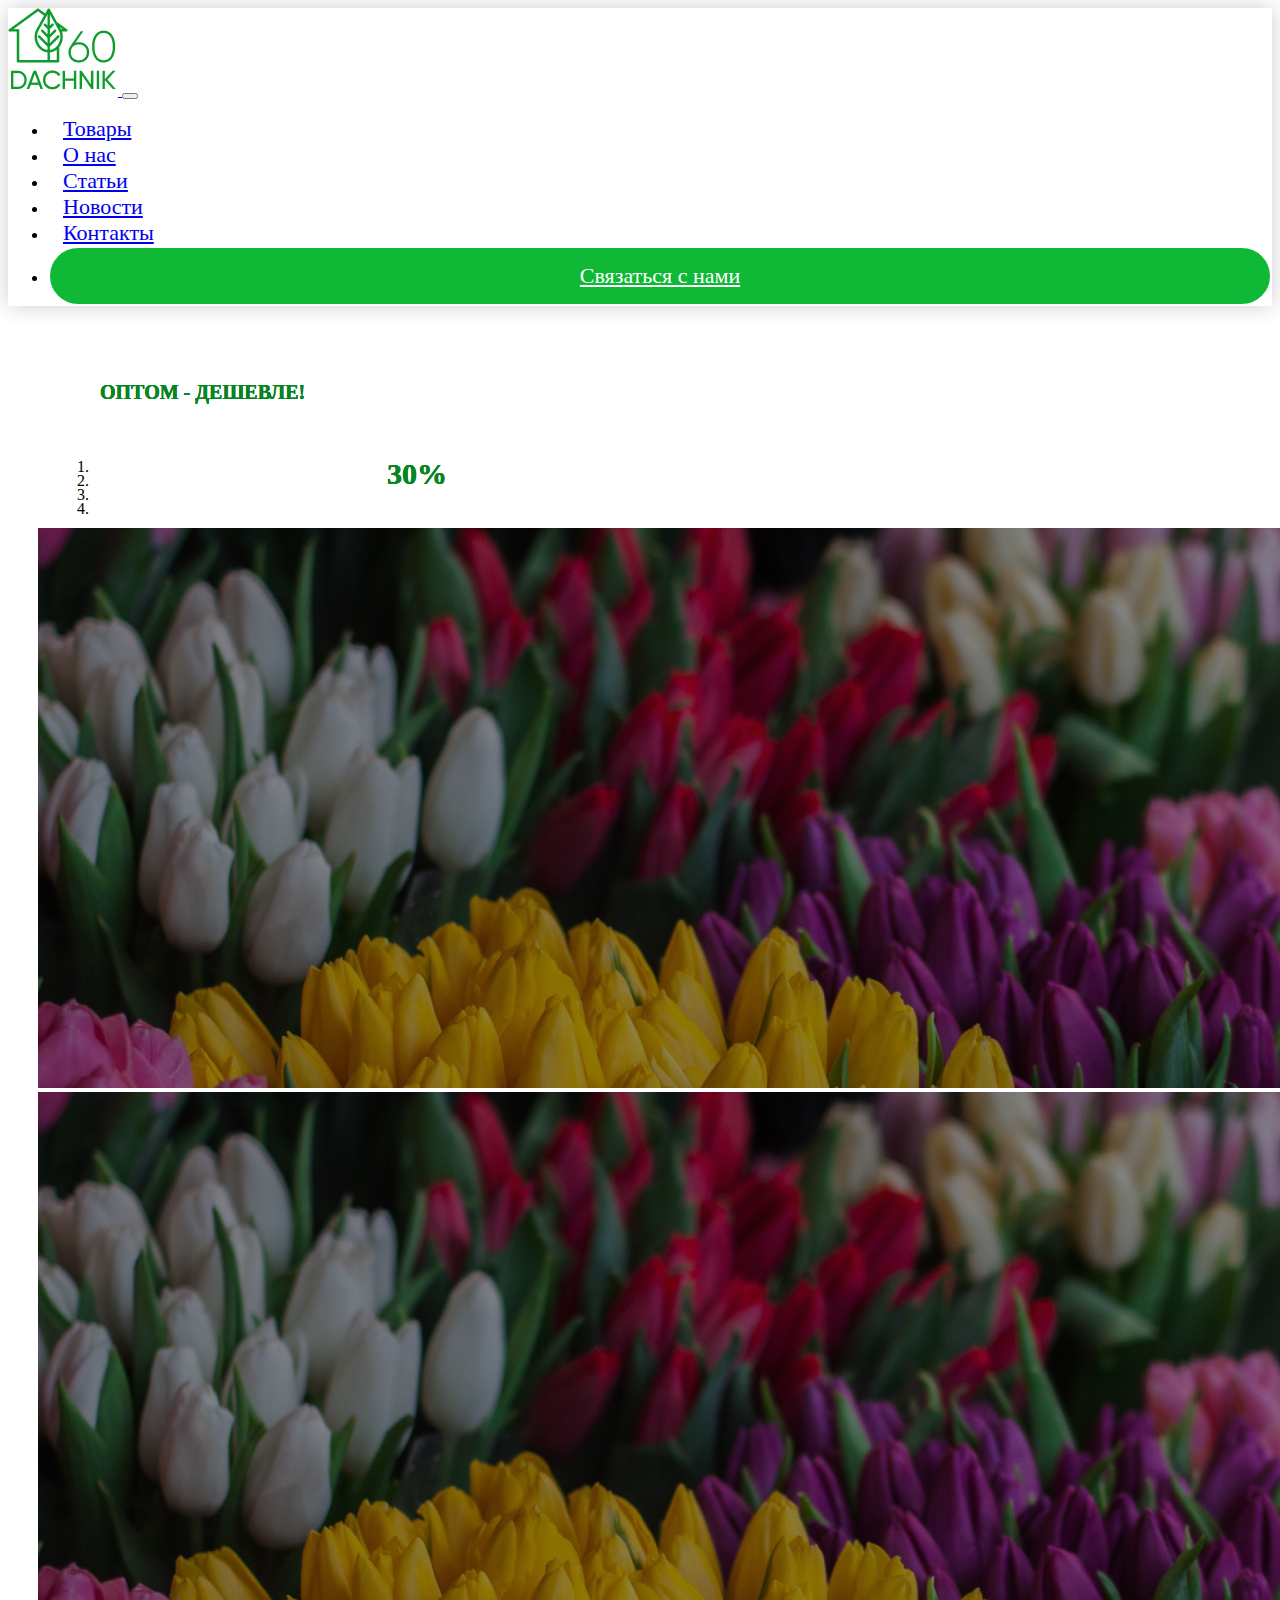
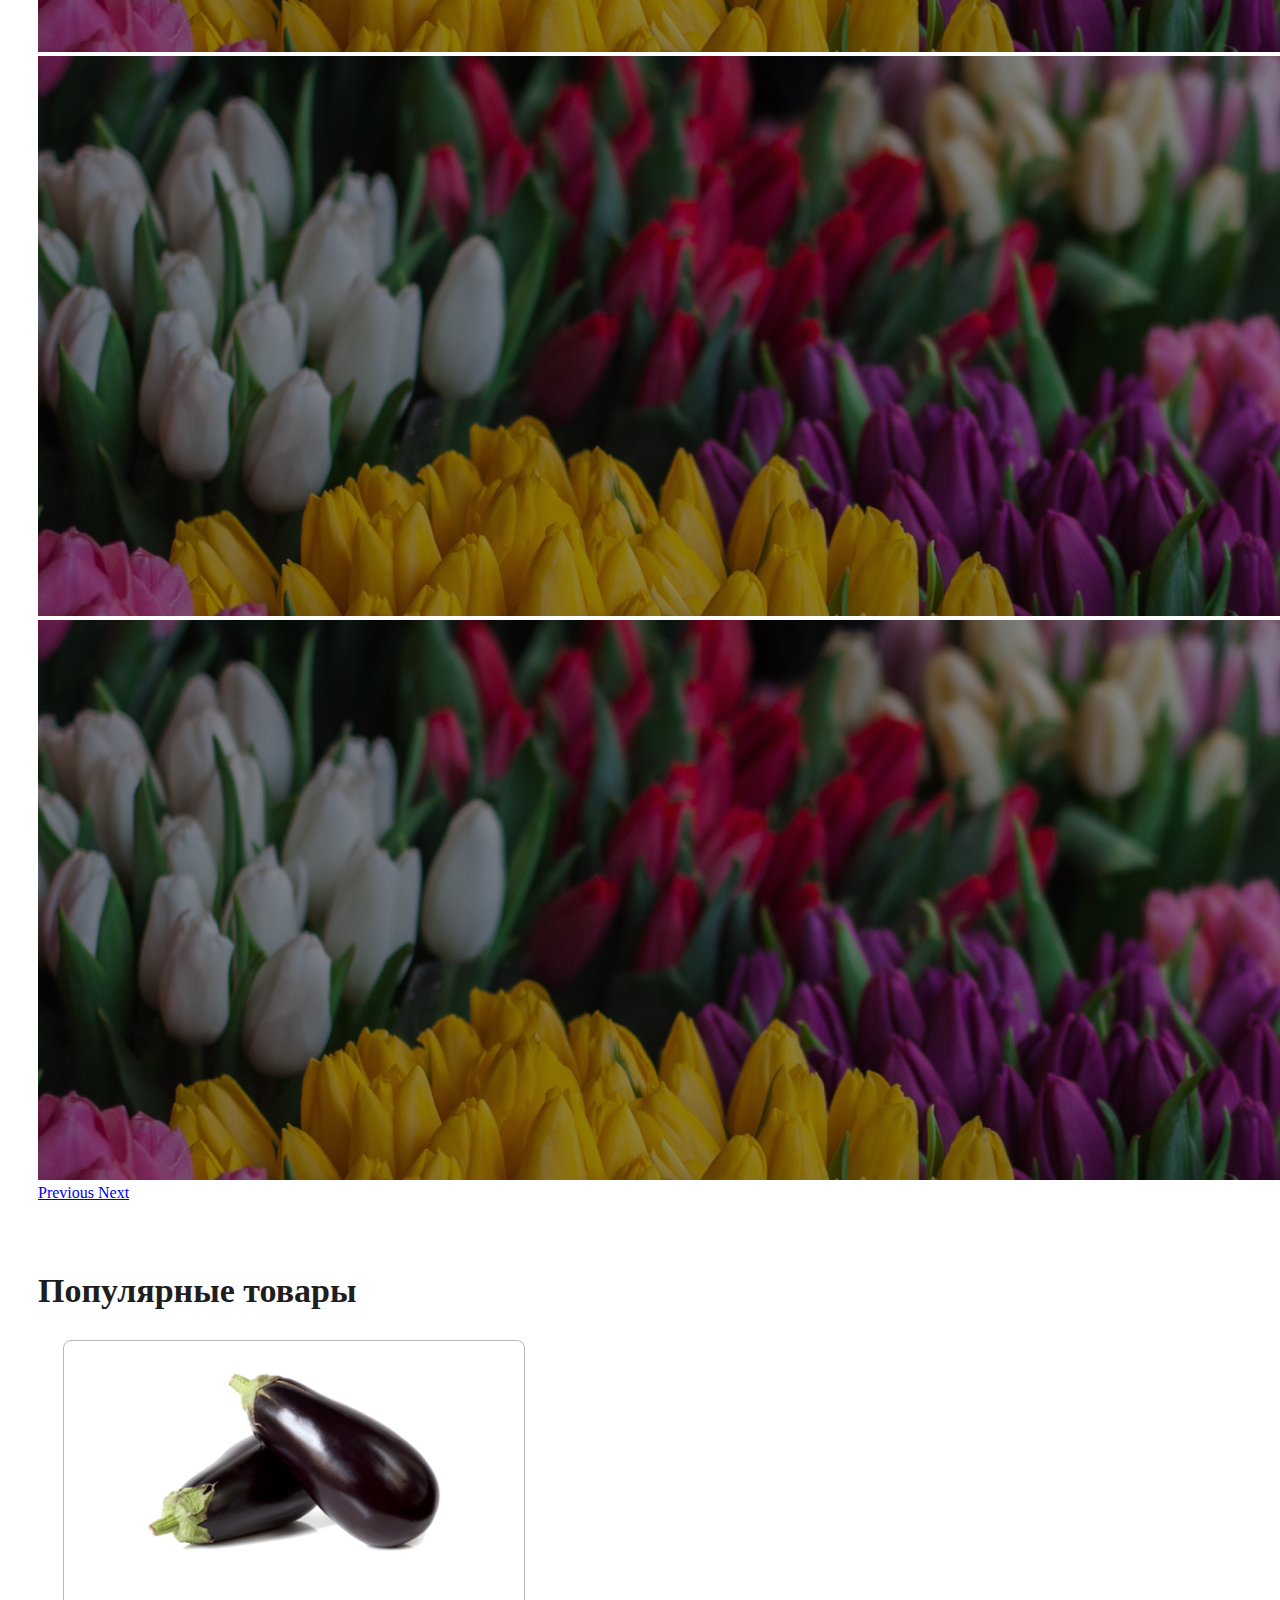
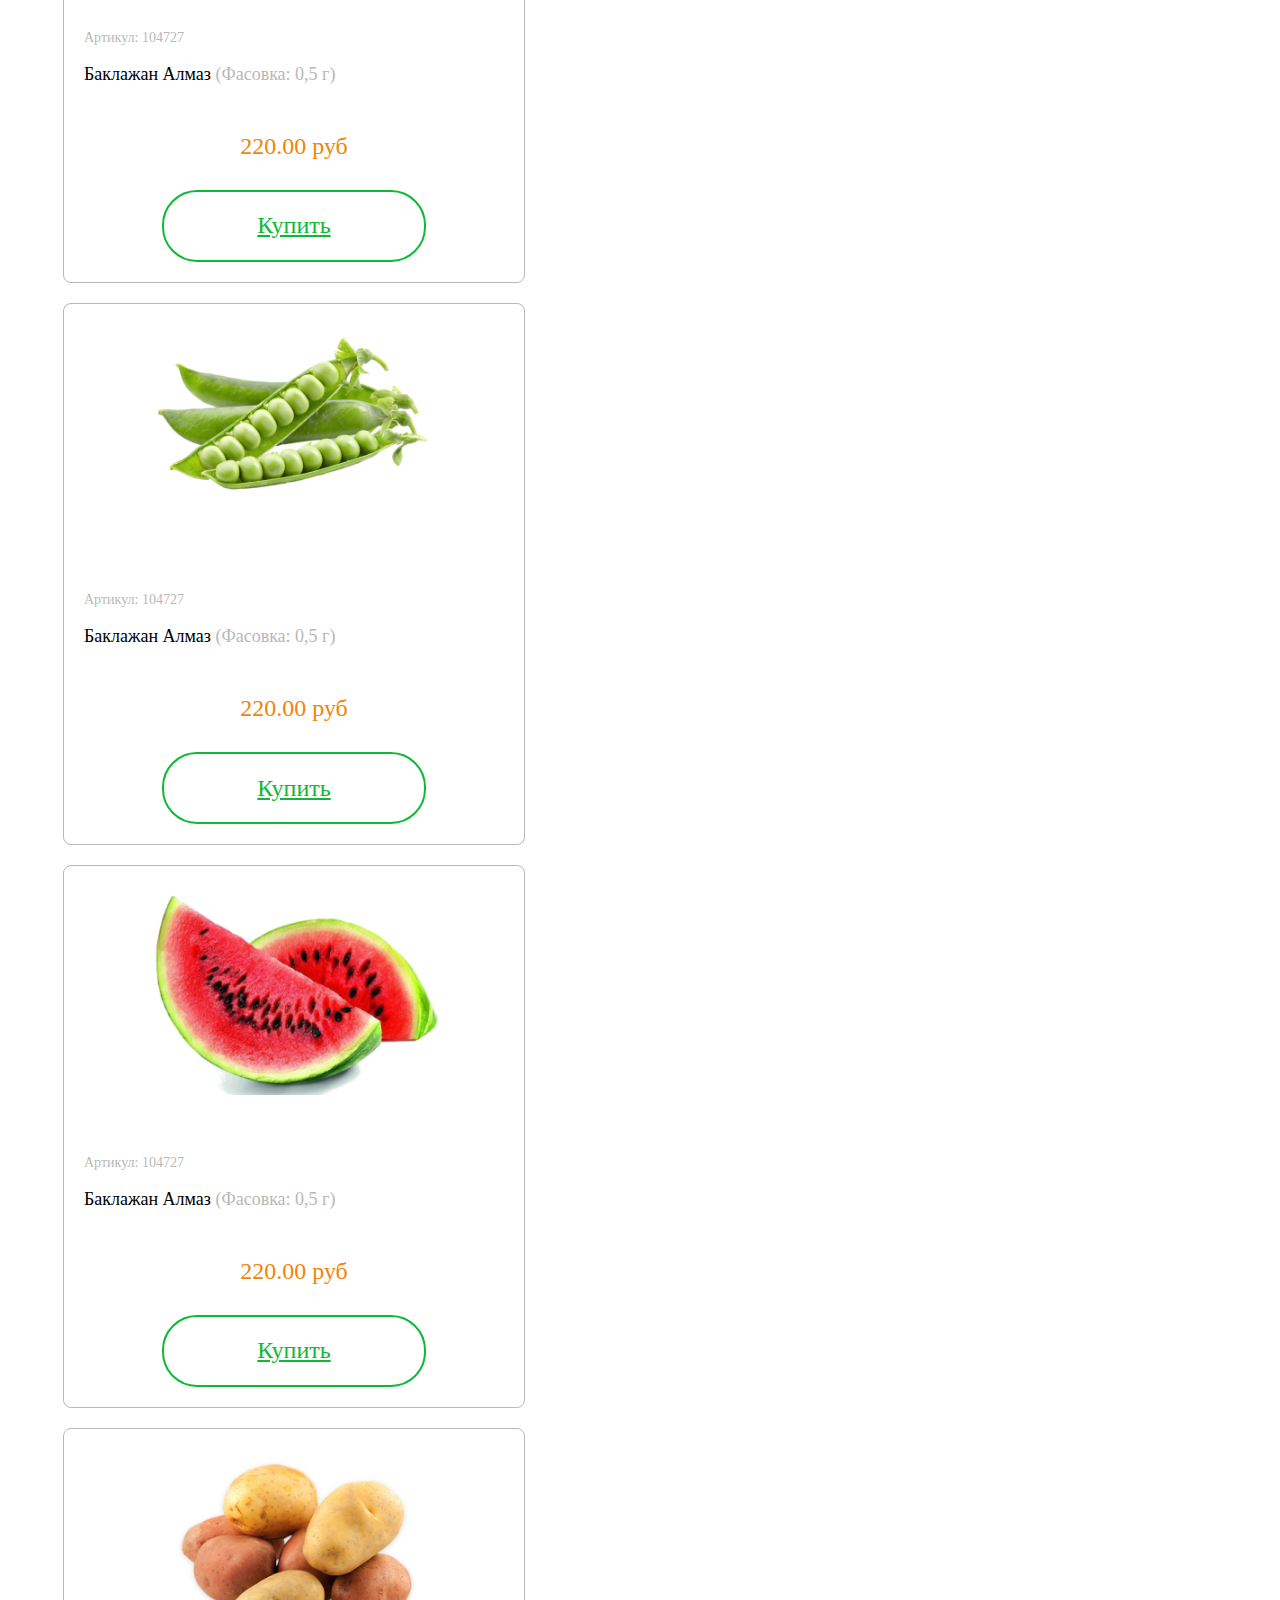
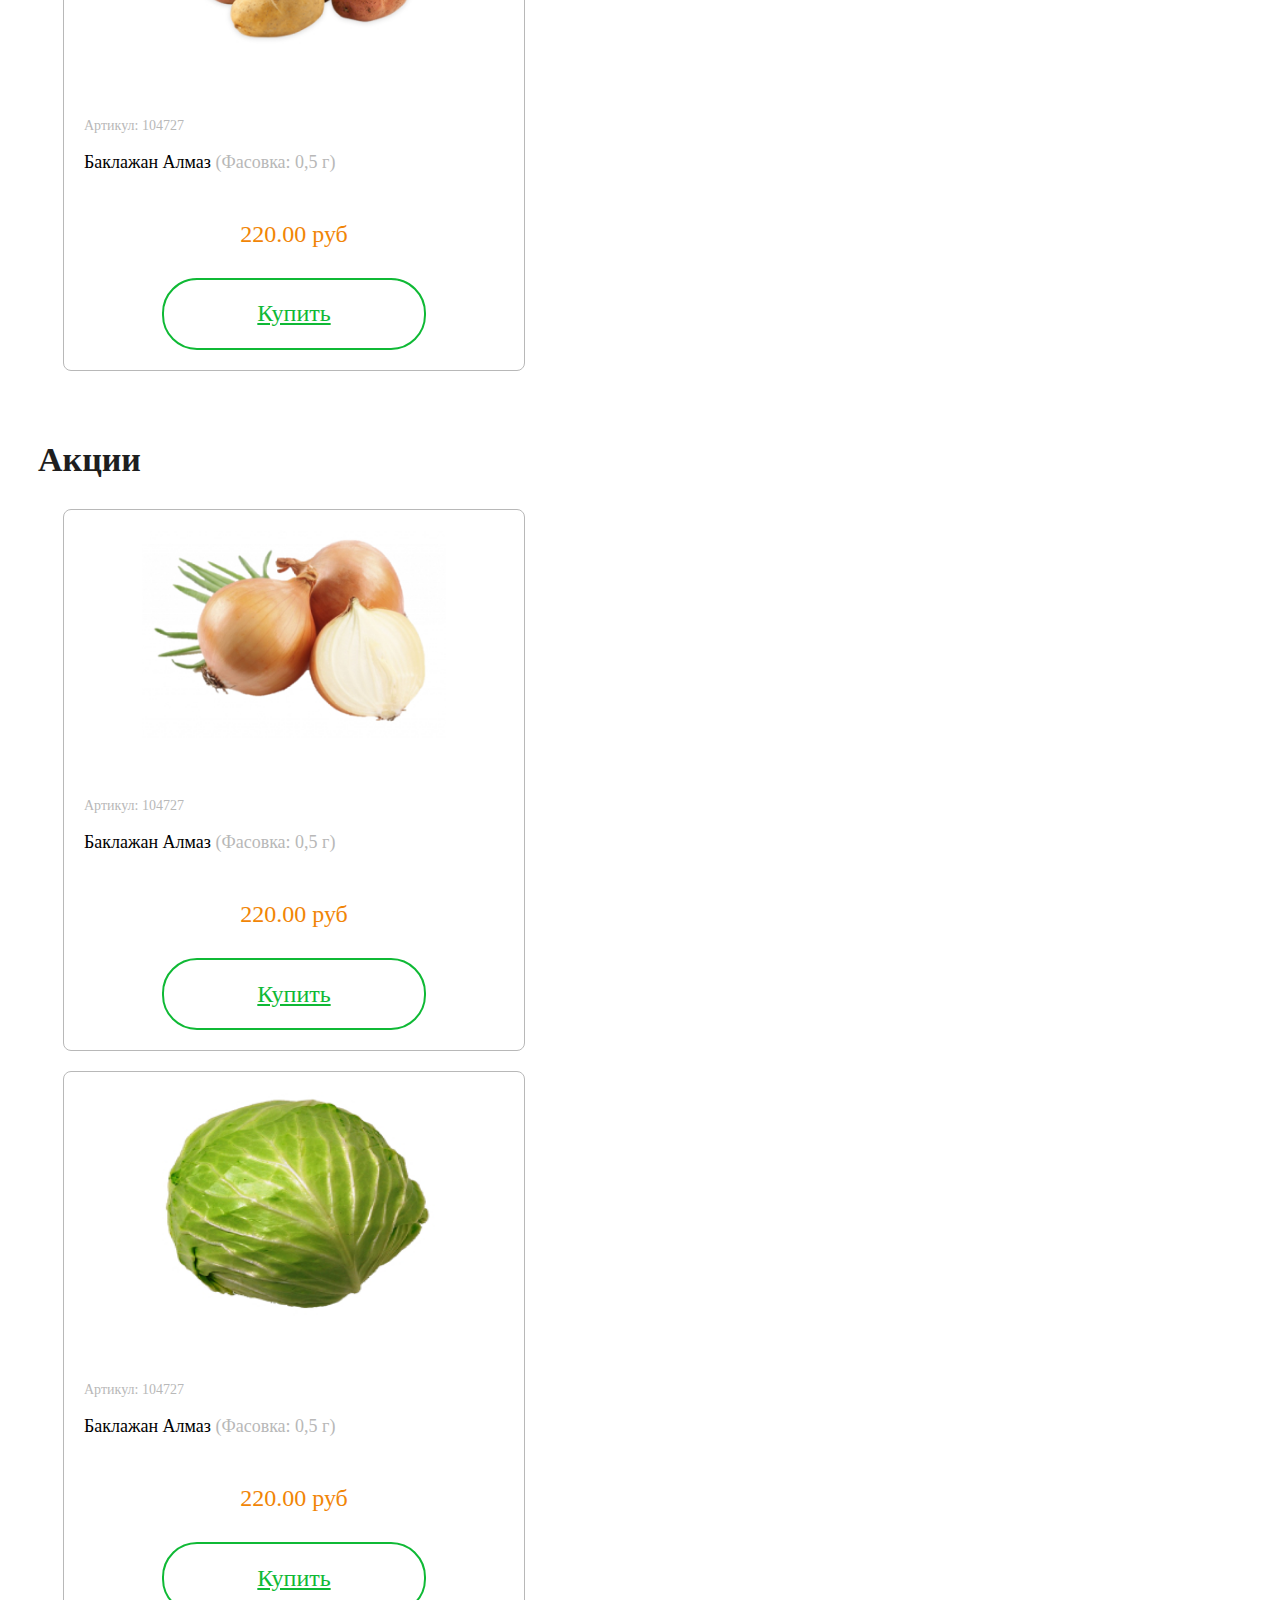
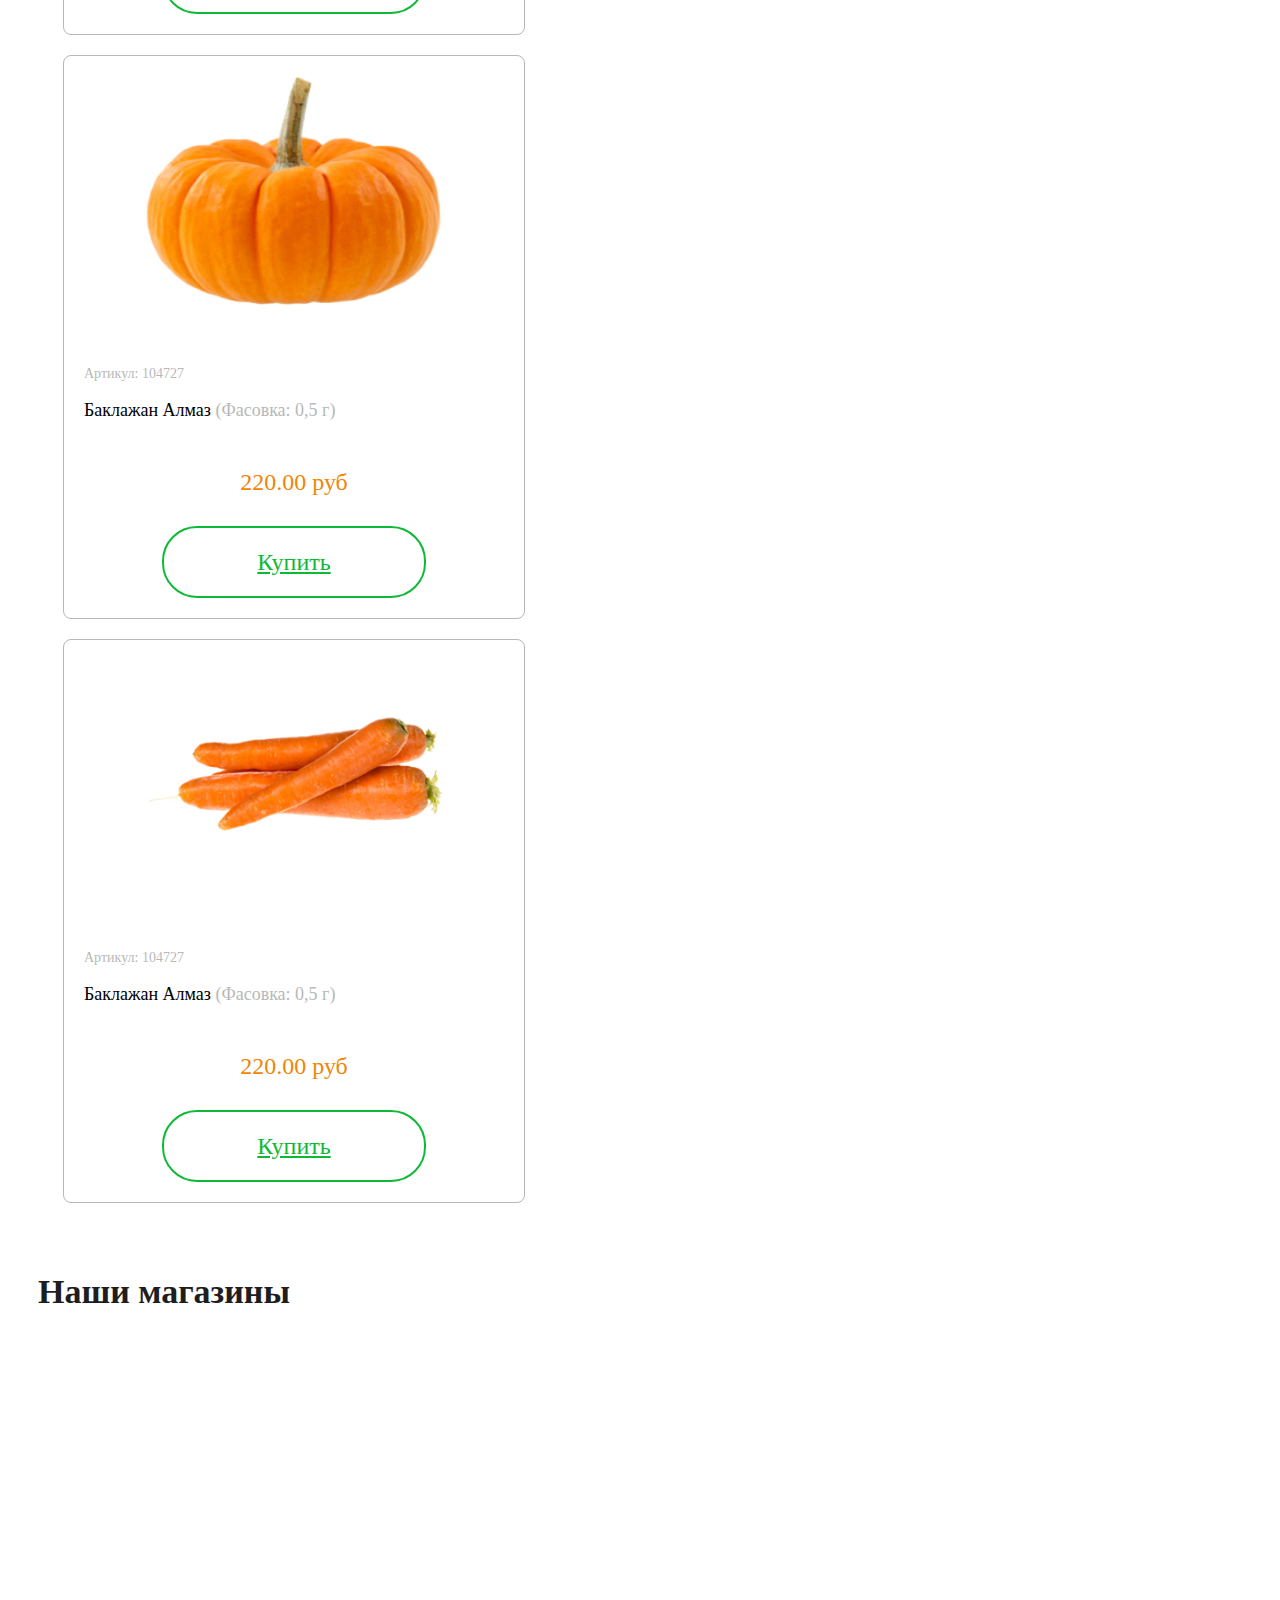
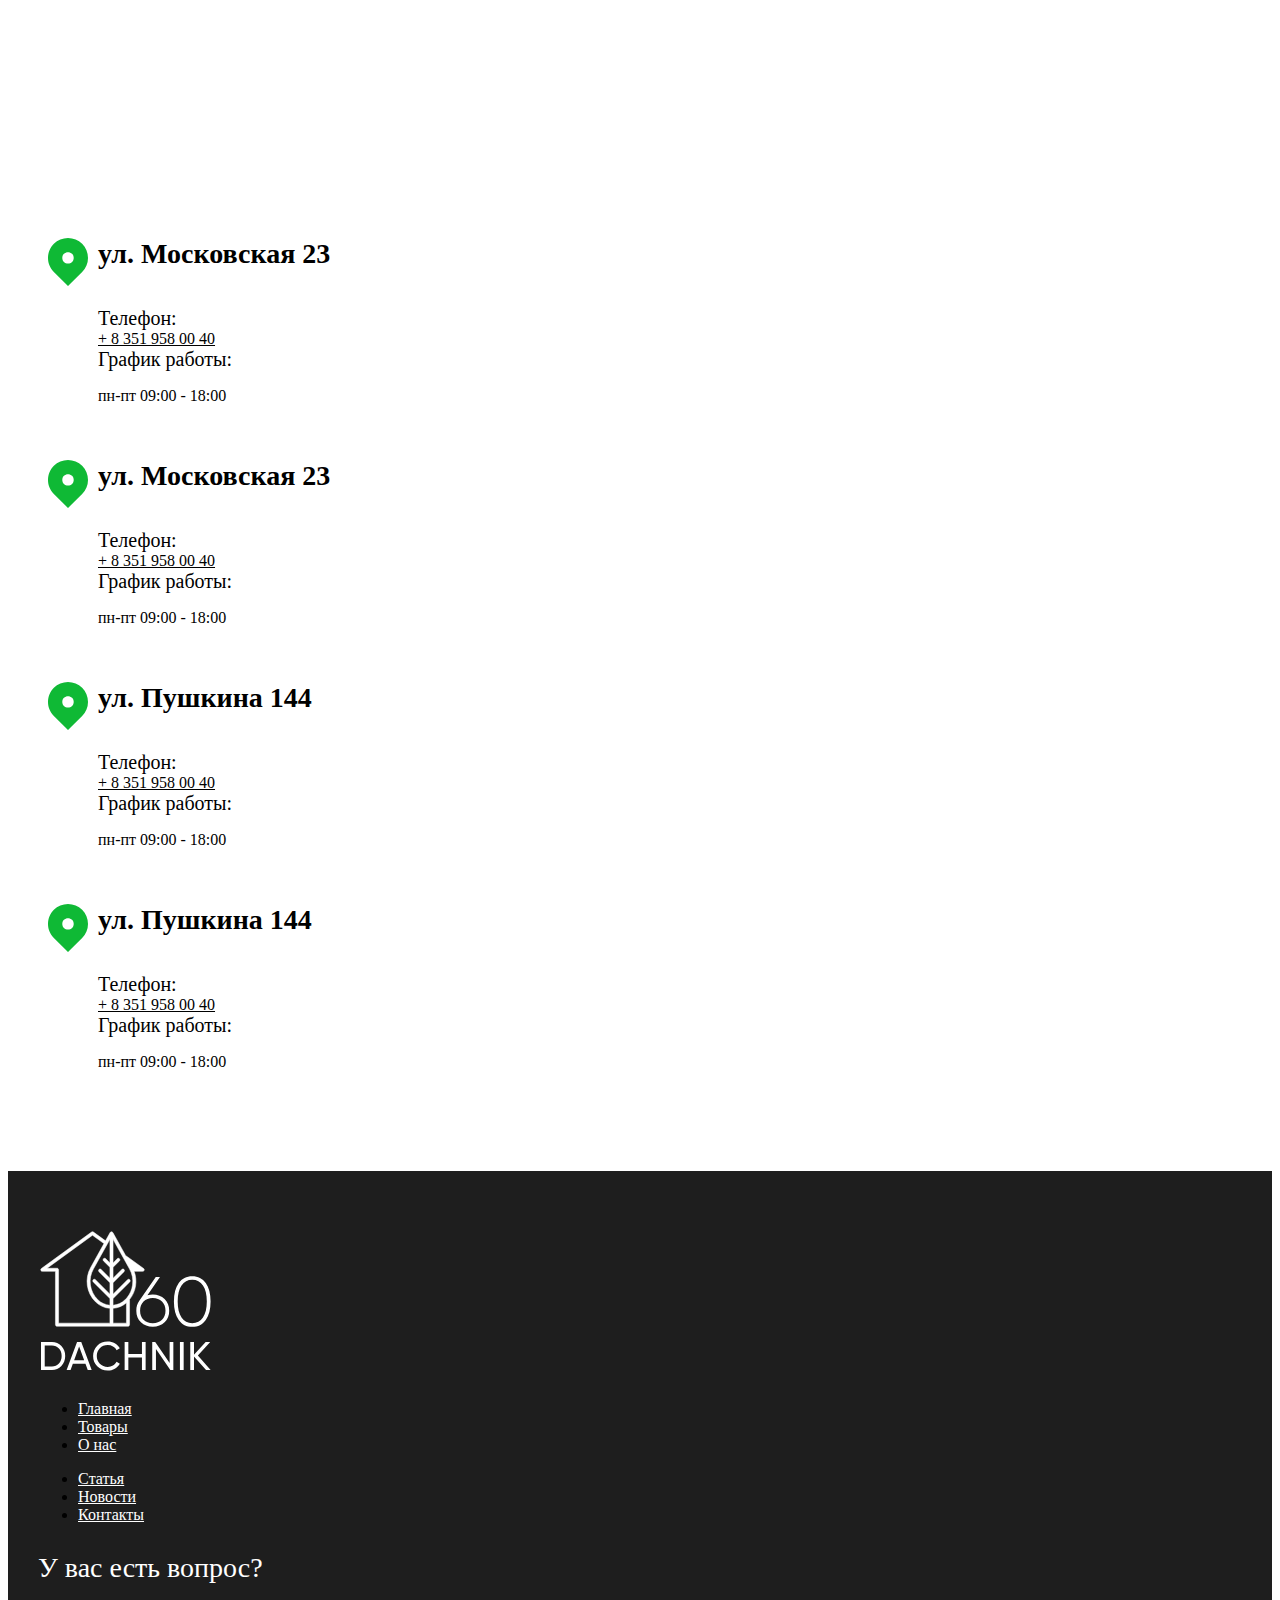
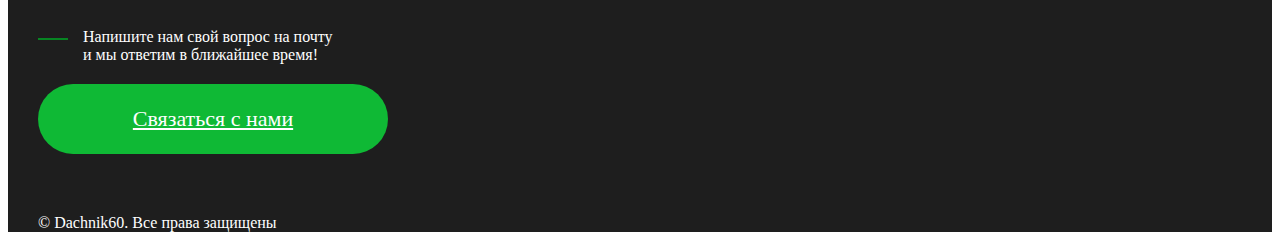
<file: index.html>
<!DOCTYPE html>
<html lang="en">
<head>
  <meta charset="UTF-8">
  <meta name="viewport" content="width=device-width, initial-scale=1.0">
  <title>Document</title>
  <link rel="stylesheet" href="https://cdn.jsdelivr.net/npm/bootstrap@4.5.3/dist/css/bootstrap.min.css" integrity="sha384-TX8t27EcRE3e/ihU7zmQxVncDAy5uIKz4rEkgIXeMed4M0jlfIDPvg6uqKI2xXr2" crossorigin="anonymous">
  <link rel="icon" href="./favicon.ico" type="image/x-icon">
  <link rel="stylesheet" href="./css/main.css">
  <link rel="stylesheet" href="./css/slick.css">
  <link rel="stylesheet" href="./css/slick-theme.css">
</head>
<body>
  

  <header class="header">
    <nav class="navbar navbar-expand-lg navbar-light fixed-top">
      <a class="navbar-brand" href="/">
        <img src="./img/logo.jpg" alt="">
      </a>
      <button class="navbar-toggler" type="button" data-toggle="collapse" data-target="#navbarSupportedContent" aria-controls="navbarSupportedContent" aria-expanded="false" aria-label="Toggle navigation">
        <span class="navbar-toggler-icon"></span>
      </button>
    
      <div class="collapse navbar-collapse" id="navbarSupportedContent">
        <ul class="navbar-nav">
          <li class="nav-item">
            <a class="nav-link" href="product-all.html">Товары</a>
          </li>
          <li class="nav-item">
            <a class="nav-link" href="about.html">О нас</a>
          </li>
          <li class="nav-item">
            <a class="nav-link" href="articles.html">Статьи</a>
          </li>
          <li class="nav-item">
            <a class="nav-link" href="news.html">Новости</a>
          </li>
          <li class="nav-item">
            <a class="nav-link" href="contact.html">Контакты</a>
          </li>
          <li class="nav-link-pup">
            <a class="nav-link" href="#">Связаться с нами</a>
          </li>
        </ul>
      </div>
    </nav>
  </header>

  <section>
    <div class="container-fluid">
      <div id="carouselExampleIndicators" class="carousel slide" data-ride="carousel">
        <ol class="carousel-indicators">
          <li data-target="#carouselExampleIndicators" data-slide-to="0" class="active"></li>
          <li data-target="#carouselExampleIndicators" data-slide-to="1"></li>
          <li data-target="#carouselExampleIndicators" data-slide-to="2"></li>
          <li data-target="#carouselExampleIndicators" data-slide-to="3"></li>
        </ol>
        <div class="carousel-inner">
          <div class="carousel-item active">
            <img src="./img/slider.jpg" class="d-block w-100" alt="...">
            <div class="carousel-caption ">
              <h2>ОПТОМ - ДЕШЕВЛЕ!</h2>
              <h1>ПОКУПАЙТЕ ОПТОМ <br> И ЭКОНОМЬТЕ ДО <span>30%</span> </h1>
              <p>* Акционное предложение действует только до 21.11.2020</p>
            </div>
          </div>
          <div class="carousel-item">
            <img src="./img/slider.jpg" class="d-block w-100" alt="...">
            <div class="carousel-caption ">
              <h2>ОПТОМ - ДЕШЕВЛЕ!</h2>
              <h1>ПОКУПАЙТЕ ОПТОМ <br> И ЭКОНОМЬТЕ ДО <span>30%</span> </h1>
              <p>* Акционное предложение действует только до 21.11.2020</p>
            </div>
          </div>
          <div class="carousel-item">
            <img src="./img/slider.jpg" class="d-block w-100" alt="...">
            <div class="carousel-caption ">
              <h2>ОПТОМ - ДЕШЕВЛЕ!</h2>
              <h1>ПОКУПАЙТЕ ОПТОМ <br> И ЭКОНОМЬТЕ ДО <span>30%</span> </h1>
              <p>* Акционное предложение действует только до 21.11.2020</p>
            </div>
          </div>
          <div class="carousel-item">
            <img src="./img/slider.jpg" class="d-block w-100" alt="...">
            <div class="carousel-caption ">
              <h2>ОПТОМ - ДЕШЕВЛЕ!</h2>
              <h1>ПОКУПАЙТЕ ОПТОМ <br> И ЭКОНОМЬТЕ ДО <span>30%</span> </h1>
              <p>* Акционное предложение действует только до 21.11.2020</p>
            </div>
          </div>
        </div>
        <a class="carousel-control-prev" href="#carouselExampleIndicators" role="button" data-slide="prev">
          <span class="carousel-control-prev-icon" aria-hidden="true"></span>
          <span class="sr-only">Previous</span>
        </a>
        <a class="carousel-control-next" href="#carouselExampleIndicators" role="button" data-slide="next">
          <span class="carousel-control-next-icon" aria-hidden="true"></span>
          <span class="sr-only">Next</span>
        </a>
      </div>
    </div>
  </section>

  <section>
    <div class="container-fluid">
      <div class="text-inner">
        <h2>Популярные товары</h2>
      </div>
      <div class="row top-product">
        <div class="col-12 col-sm-6 col-xl-3 top-product__item">
          <div class="top-product__item-img">
            <img src="./img/баклажан.jpg" alt="">
          </div>
          <div class="top-product__item-art">
            Артикул: 104727
          </div>
          <div class="top-product__item-title">
            <p>Баклажан Алмаз <span>(Фасовка: 0,5 г)</span> </p>
          </div>
          <div class="top-product__item-price">
            220.00 руб
          </div>
          <div class="top-product__item-buy">
            <a href="/" class="nav-link">Купить</a>
          </div>
        </div>
        <div class="col-12 col-sm-6 col-xl-3 top-product__item">
          <div class="top-product__item-img">
            <img src="./img/горох.jpg" alt="">
          </div>
          <div class="top-product__item-art">
            Артикул: 104727
          </div>
          <div class="top-product__item-title">
            <p>Баклажан Алмаз <span>(Фасовка: 0,5 г)</span> </p>
          </div>
          <div class="top-product__item-price">
            220.00 руб
          </div>
          <div class="top-product__item-buy">
            <a href="/" class="nav-link">Купить</a>
          </div>
        </div>
        <div class="col-12 col-sm-6 col-xl-3 top-product__item">
          <div class="top-product__item-img">
            <img src="./img/арбуз.jpg" alt="">
          </div>
          <div class="top-product__item-art">
            Артикул: 104727
          </div>
          <div class="top-product__item-title">
            <p>Баклажан Алмаз <span>(Фасовка: 0,5 г)</span> </p>
          </div>
          <div class="top-product__item-price">
            220.00 руб
          </div>
          <div class="top-product__item-buy">
            <a href="./" class="nav-link">Купить</a>
          </div>
        </div>
        <div class="col-12 col-sm-6 col-xl-3 top-product__item">
          <div class="top-product__item-img">
            <img src="./img/картофель.jpg" alt="">
          </div>
          <div class="top-product__item-art">
            Артикул: 104727
          </div>
          <div class="top-product__item-title">
            <p>Баклажан Алмаз <span>(Фасовка: 0,5 г)</span> </p>
          </div>
          <div class="top-product__item-price">
            220.00 руб
          </div>
          <div class="top-product__item-buy">
            <a href="/" class="nav-link">Купить</a>
          </div>
        </div>
      </div>
    </div>
  </section>

  <section>
    <div class="container-fluid">
      <div class="text-inner">
        <h2>Акции</h2>
      </div>
      <div class="row top-product">
        <div class="col-12 col-sm-6 col-xl-3 top-product__item">
          <div class="top-product__item-img">
            <img src="./img/лук.jpg" alt="">
          </div>
          <div class="top-product__item-art">
            Артикул: 104727
          </div>
          <div class="top-product__item-title">
            <p>Баклажан Алмаз <span>(Фасовка: 0,5 г)</span> </p>
          </div>
          <div class="top-product__item-price">
            220.00 руб
          </div>
          <div class="top-product__item-buy">
            <a href="/" class="nav-link">Купить</a>
          </div>
        </div>
        <div class="col-12 col-sm-6 col-xl-3 top-product__item">
          <div class="top-product__item-img">
            <img src="./img/капуста.jpg" alt="">
          </div>
          <div class="top-product__item-art">
            Артикул: 104727
          </div>
          <div class="top-product__item-title">
            <p>Баклажан Алмаз <span>(Фасовка: 0,5 г)</span> </p>
          </div>
          <div class="top-product__item-price">
            220.00 руб
          </div>
          <div class="top-product__item-buy">
            <a href="/" class="nav-link">Купить</a>
          </div>
        </div>
        <div class="col-12 col-sm-6 col-xl-3 top-product__item">
          <div class="top-product__item-img">
            <img src="./img/тыква.jpg" alt="">
          </div>
          <div class="top-product__item-art">
            Артикул: 104727
          </div>
          <div class="top-product__item-title">
            <p>Баклажан Алмаз <span>(Фасовка: 0,5 г)</span> </p>
          </div>
          <div class="top-product__item-price">
            220.00 руб
          </div>
          <div class="top-product__item-buy">
            <a href="/" class="nav-link">Купить</a>
          </div>
        </div>
        <div class="col-12 col-sm-6 col-xl-3 top-product__item">
          <div class="top-product__item-img">
            <img src="./img/морковь.jpg" alt="">
          </div>
          <div class="top-product__item-art">
            Артикул: 104727
          </div>
          <div class="top-product__item-title">
            <p>Баклажан Алмаз <span>(Фасовка: 0,5 г)</span> </p>
          </div>
          <div class="top-product__item-price">
            220.00 руб
          </div>
          <div class="top-product__item-buy">
            <a href="/" class="nav-link">Купить</a>
          </div>
        </div>
      </div>
    </div>
  </section>

  <section>
    <div class="container-fluid">
      <div class="text-inner">
        <h2>Наши магазины</h2>
      </div>
      <div class="row store">
        <div class="col-12 col-sm-12 col-lg-6 store__maps">
          <iframe src="https://www.google.com/maps/embed?pb=!1m18!1m12!1m3!1d2645.609839527319!2d35.0433302658607!3d48.464015079250885!2m3!1f0!2f0!3f0!3m2!1i1024!2i768!4f13.1!3m3!1m2!1s0x40dbe2e77c668581%3A0x6e41c8d4a584ae34!2z0L_Qu9C-0YnQsNC00Ywg0JPQtdGA0L7QtdCyINCc0LDQudC00LDQvdCwLCDQlNC90LjQv9GA0L4sINCU0L3QtdC_0YDQvtC_0LXRgtGA0L7QstGB0LrQsNGPINC-0LHQu9Cw0YHRgtGMLCA0OTAwMA!5e0!3m2!1sru!2sua!4v1604249020099!5m2!1sru!2sua" width="100%" height="450" frameborder="0" style="border:0;" allowfullscreen="" aria-hidden="false" tabindex="0"></iframe>
        </div>
        <div class="col-12 col-sm-12 col-lg-6 store__location">
          <div class="row store__box">
            <div class="col-12 col-sm-6 store__box-item">
              <div class="store__box-item-title">
                <h4><img src="./img/local.svg" alt=""> ул. Московская 23</h4>
              </div>
              <div class="store__box-item-tel">
                <p class="store__box-item-bold">Телефон:</p>
                <a href="tel:+83519580040" class="nav-link"> + 8 351 958 00 40 </a>
              </div>
              <div class="store__box-item-schedule">
                <p class="store__box-item-bold">График работы:</p>
                <p>пн-пт 09:00 - 18:00</p>
              </div>
            </div>
            <div class="col-12 col-sm-6 store__box-item">
              <div class="store__box-item-title">
                <h4><img src="./img/local.svg" alt=""> ул. Московская 23</h4>
              </div>
              <div class="store__box-item-tel">
                <p class="store__box-item-bold">Телефон:</p>
                <a href="tel:+83519580040" class="nav-link"> + 8 351 958 00 40 </a>
              </div>
              <div class="store__box-item-schedule">
                <p class="store__box-item-bold">График работы:</p>
                <p>пн-пт 09:00 - 18:00</p>
              </div>
            </div>
            <div class="col-12 col-sm-6 store__box-item">
              <div class="store__box-item-title">
                <h4><img src="./img/local.svg" alt="">ул. Пушкина 144</h4>
              </div>
              <div class="store__box-item-tel">
                <p class="store__box-item-bold">Телефон:</p>
                <a href="tel:+83519580040" class="nav-link"> + 8 351 958 00 40 </a>
              </div>
              <div class="store__box-item-schedule">
                <p class="store__box-item-bold">График работы:</p>
                <p>пн-пт 09:00 - 18:00</p>
              </div>
            </div>
            <div class="col-12 col-sm-6 store__box-item">
              <div class="store__box-item-title">
                <h4><img src="./img/local.svg" alt="">ул. Пушкина 144</h4>
              </div>
              <div class="store__box-item-tel">
                <p class="store__box-item-bold">Телефон:</p>
                <a href="tel:+83519580040" class="nav-link"> + 8 351 958 00 40 </a>
              </div>
              <div class="store__box-item-schedule">
                <p class="store__box-item-bold">График работы:</p>
                <p>пн-пт 09:00 - 18:00</p>
              </div>
            </div>
          </div>
        </div>
      </div>
    </div>
  </section>


  <footer class="footer">
    <div class="container-fluid">
      <div class="row footer-main">
        <div class="col-12 col-sm-6 col-lg-3 col-xl-3 footer-logo">
          <img src="./img/logo-footer.svg" alt="">
        </div>
        <div class="col-12 col-sm-3 col-lg-2 col-xl-3 footer-main__nav">
          <ul class="navbar-nav">
            <li class="nav-item">
              <a href="#" class="nav-link">Главная</a>
            </li>
            <li class="nav-item">
              <a href="#" class="nav-link">Товары</a>
            </li>
            <li class="nav-item">
              <a href="#" class="nav-link">О нас</a>
            </li>
          </ul>
        </div>
        <div class="col-12 col-sm-3 col-lg-2 col-xl-3 footer-main__nav">
          <ul class="navbar-nav">
            <li class="nav-item">
              <a href="#" class="nav-link">Cтатья</a>
            </li>
            <li class="nav-item">
              <a href="#" class="nav-link">Новости</a>
            </li>
            <li class="nav-item">
              <a href="#" class="nav-link">Контакты</a>
            </li>
          </ul>
        </div>
        <div class="col-12 col-sm-12 col-lg-5 col-xl-3 footer-main__box">
          <p class="footer-main__box-title">У вас есть вопрос?</p>
          <p>Напишите нам свой вопрос на почту <br> и мы ответим в ближайшее время!</p>
          <a href="#" class="nav-link">Связаться с нами</a>
        </div>
      </div>
      <div class="row">
        <p class="footer-copy">&copy; Dachnik60. Все права защищены</p>
      </div>
    </div>
  </footer>

  <script src="https://code.jquery.com/jquery-3.5.1.slim.min.js" integrity="sha384-DfXdz2htPH0lsSSs5nCTpuj/zy4C+OGpamoFVy38MVBnE+IbbVYUew+OrCXaRkfj" crossorigin="anonymous"></script>
  <script src="https://cdn.jsdelivr.net/npm/bootstrap@4.5.3/dist/js/bootstrap.bundle.min.js" integrity="sha384-ho+j7jyWK8fNQe+A12Hb8AhRq26LrZ/JpcUGGOn+Y7RsweNrtN/tE3MoK7ZeZDyx" crossorigin="anonymous"></script>
  <script src="./js/slick.min.js"></script>
  <script src="./js/main.js"></script>
</body>
</html>
</file>
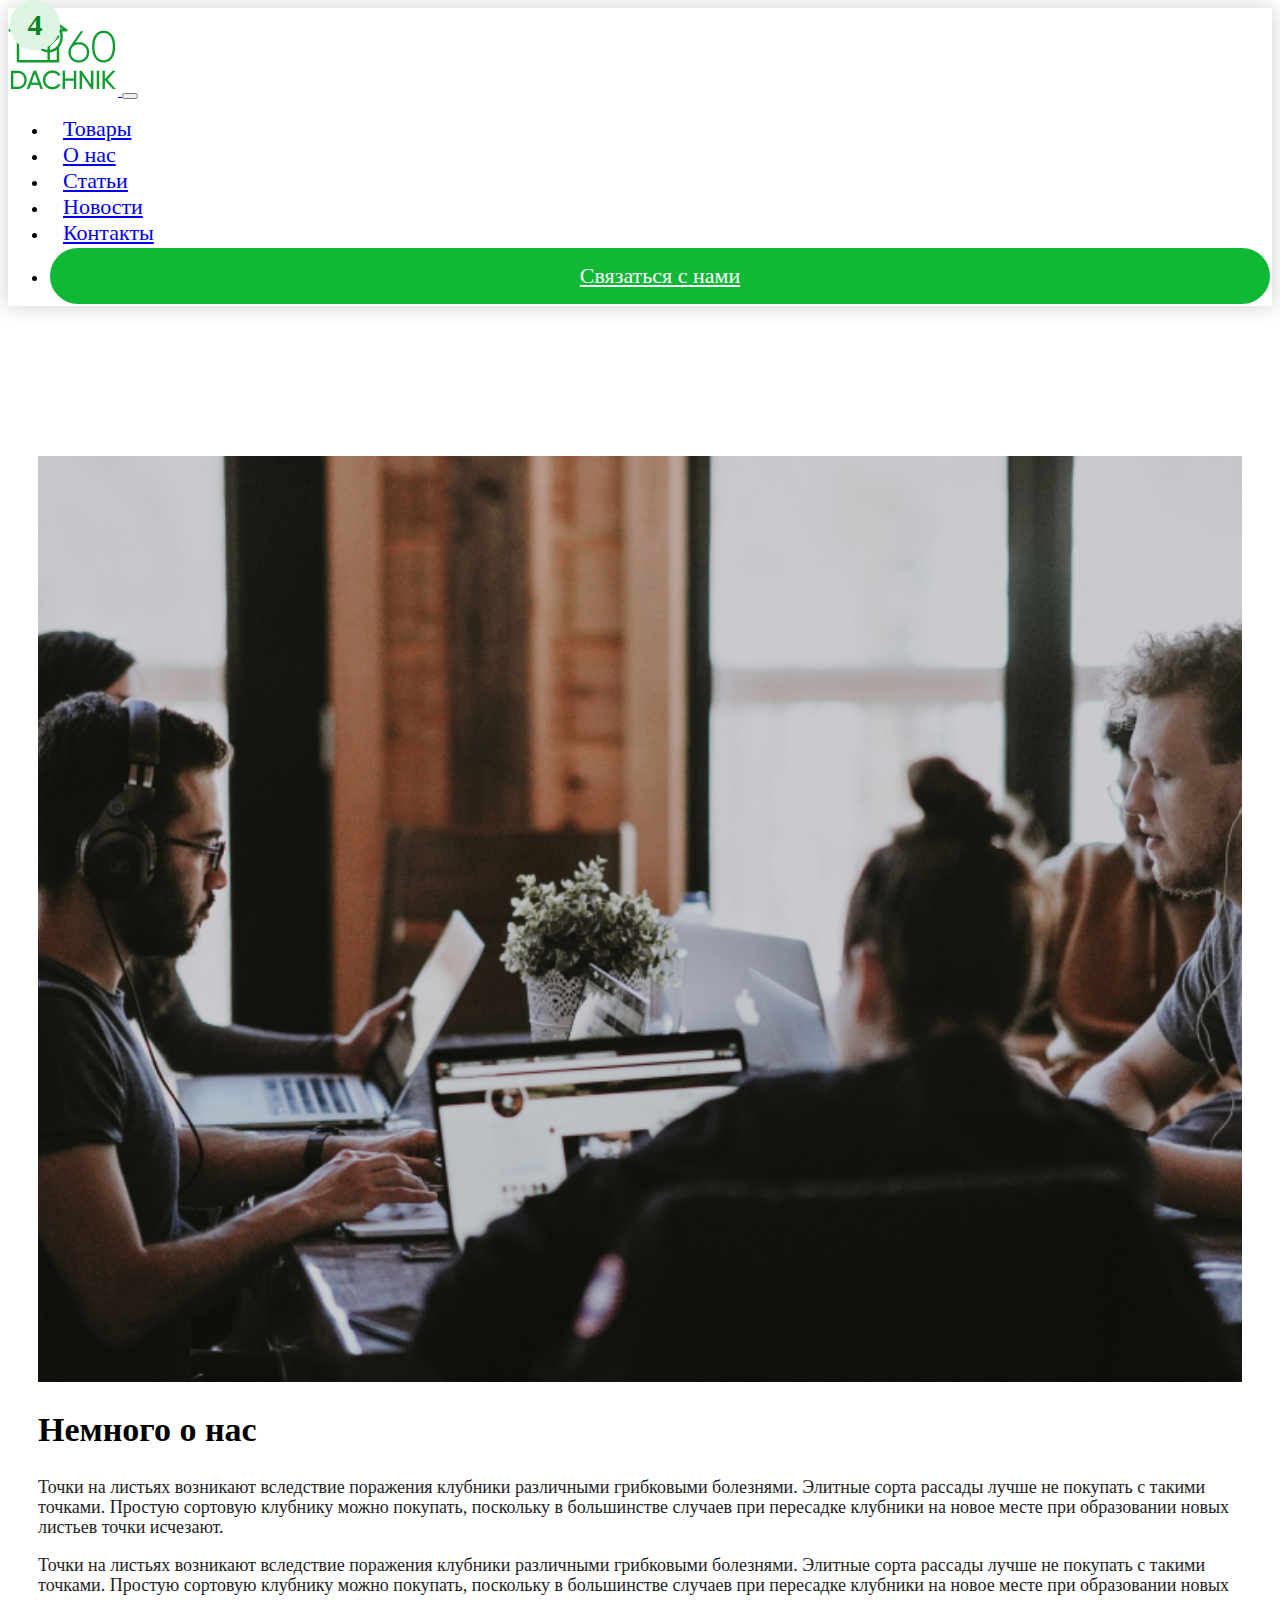
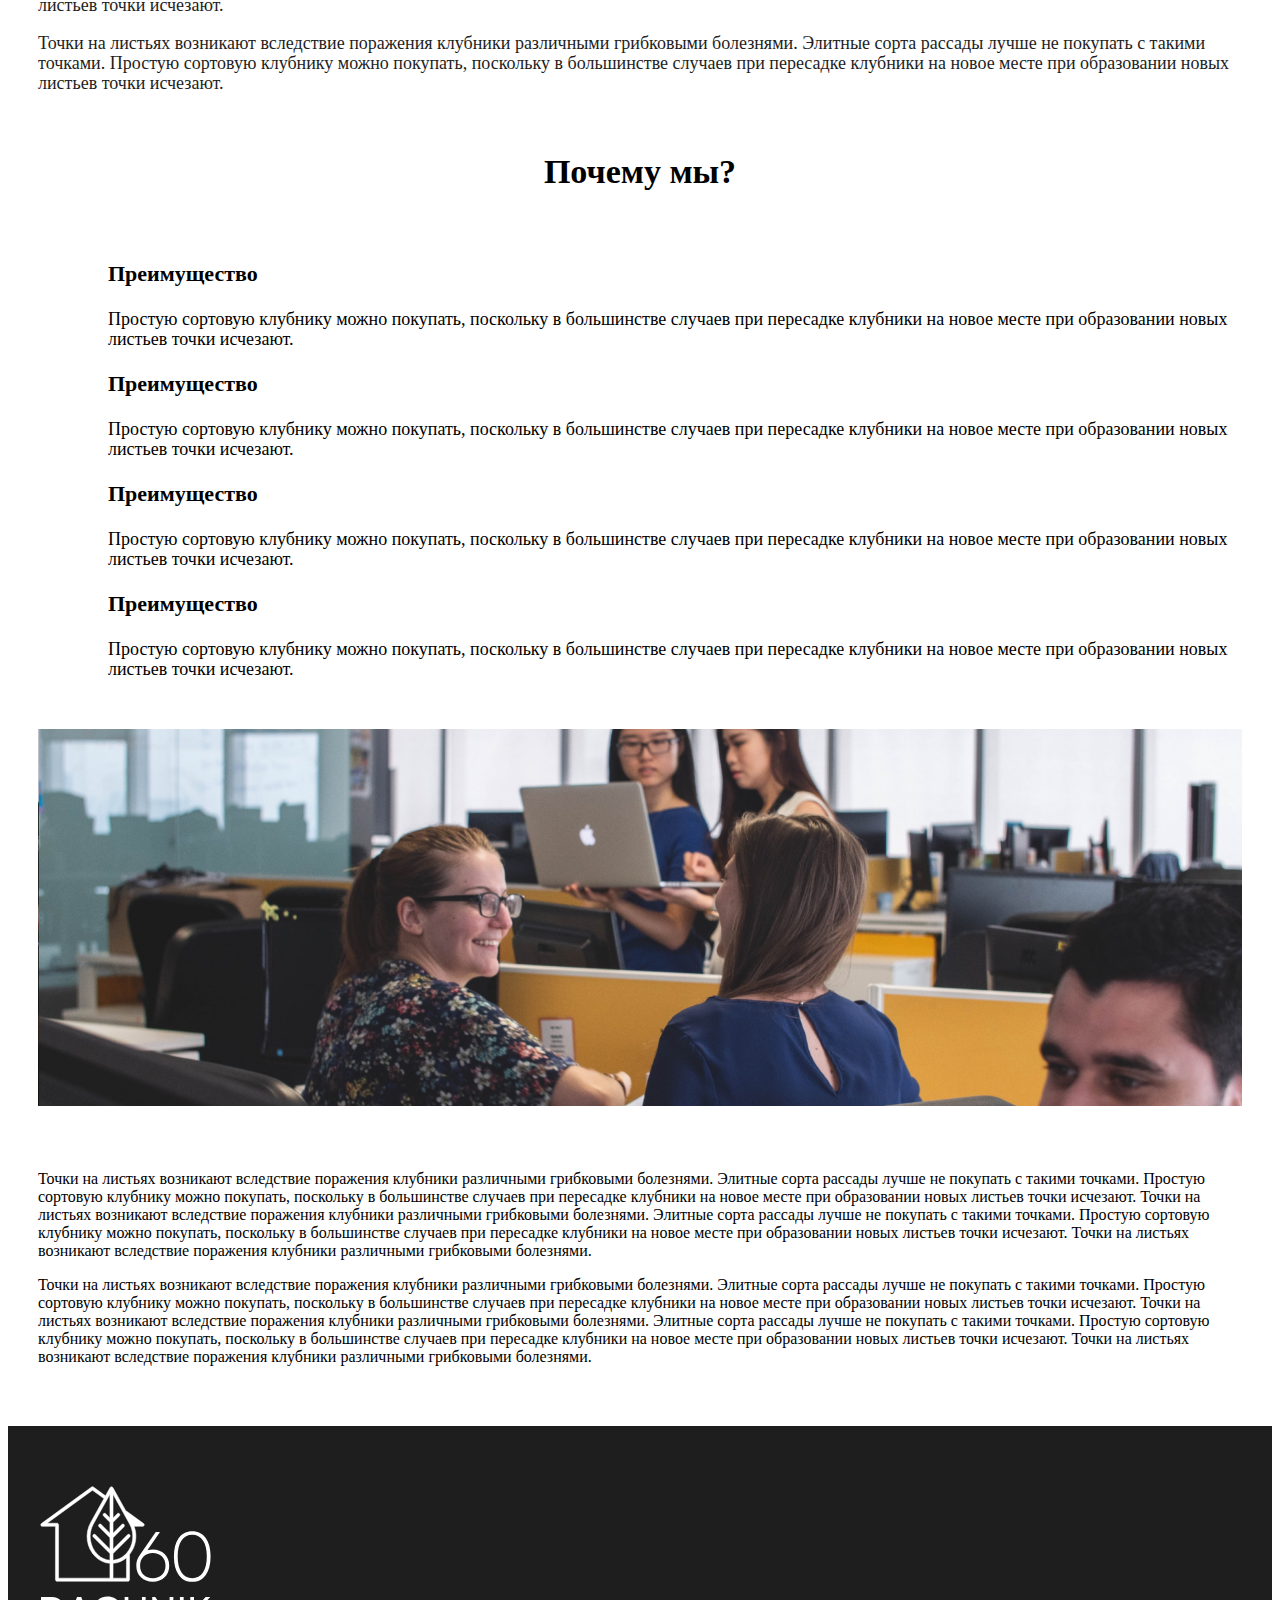
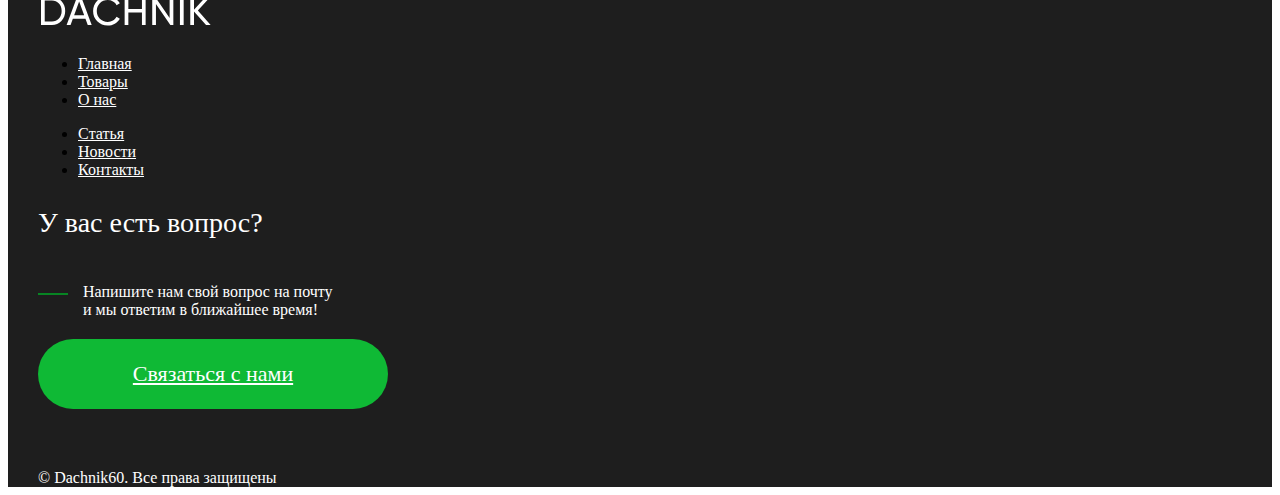
<file: about.html>
<!DOCTYPE html>
<html lang="en">
<head>
  <meta charset="UTF-8">
  <meta name="viewport" content="width=device-width, initial-scale=1.0">
  <title>Document</title>
  <link rel="stylesheet" href="https://cdn.jsdelivr.net/npm/bootstrap@4.5.3/dist/css/bootstrap.min.css" integrity="sha384-TX8t27EcRE3e/ihU7zmQxVncDAy5uIKz4rEkgIXeMed4M0jlfIDPvg6uqKI2xXr2" crossorigin="anonymous">
  <link rel="icon" href="./favicon.ico" type="image/x-icon">
  <link rel="stylesheet" href="./css/main.css">
  <link rel="stylesheet" href="./css/slick.css">
  <link rel="stylesheet" href="./css/slick-theme.css">
</head>
<body>
  

  <header class="header">
    <nav class="navbar navbar-expand-lg navbar-light fixed-top">
      <a class="navbar-brand" href="/">
        <img src="./img/logo.jpg" alt="">
      </a>
      <button class="navbar-toggler" type="button" data-toggle="collapse" data-target="#navbarSupportedContent" aria-controls="navbarSupportedContent" aria-expanded="false" aria-label="Toggle navigation">
        <span class="navbar-toggler-icon"></span>
      </button>
    
      <div class="collapse navbar-collapse" id="navbarSupportedContent">
        <ul class="navbar-nav">
          <li class="nav-item">
            <a class="nav-link" href="product-all.html">Товары</a>
          </li>
          <li class="nav-item">
            <a class="nav-link" href="about.html">О нас</a>
          </li>
          <li class="nav-item">
            <a class="nav-link" href="articles.html">Статьи</a>
          </li>
          <li class="nav-item">
            <a class="nav-link" href="news.html">Новости</a>
          </li>
          <li class="nav-item">
            <a class="nav-link" href="contact.html">Контакты</a>
          </li>
          <li class="nav-link-pup">
            <a class="nav-link" href="#">Связаться с нами</a>
          </li>
        </ul>
      </div>
    </nav>
  </header>
  
  
<section>
  <div class="container-fluid">
    <div class="row about-one">
      <div class="col-12 col-sm-12 col-xl-4 about-one__img">
        <img src="./img/about.jpg" alt="">
      </div>
      <div class="col-12 col-sm-12 col-xl-8 about-one__box">
        <div class="about-one__title">
          <h2>Немного о нас</h2>
          <p>Точки на листьях возникают вследствие поражения клубники различными грибковыми болезнями. Элитные сорта рассады лучше не покупать с такими точками. Простую сортовую клубнику можно покупать, поскольку в большинстве случаев при пересадке клубники на новое месте при образовании новых листьев точки исчезают.</p>
          <p>Точки на листьях возникают вследствие поражения клубники различными грибковыми болезнями. Элитные сорта рассады лучше не покупать с такими точками. Простую сортовую клубнику можно покупать, поскольку в большинстве случаев при пересадке клубники на новое месте при образовании новых листьев точки исчезают.</p>
          <p>Точки на листьях возникают вследствие поражения клубники различными грибковыми болезнями. Элитные сорта рассады лучше не покупать с такими точками. Простую сортовую клубнику можно покупать, поскольку в большинстве случаев при пересадке клубники на новое месте при образовании новых листьев точки исчезают.</p>
        </div>
      </div>
    </div>
  </div>
</section>


<section>
  <div class="container-fluid">
    <h2 class="center">Почему мы?</h2>
    <div class="row about-two">
      <div class="col-12 col-sm-6 col-xl-3 about-two__item">
        <div class="about-two__number">
          <span>1</span>
        </div>
        <div class="about-two__title">
          <h3>Преимущество</h3>
        </div>
        <div class="about-two__text">
          <p>Простую сортовую клубнику можно покупать, поскольку в большинстве случаев при пересадке клубники на новое месте при образовании новых листьев точки исчезают.</p>
        </div>
      </div>
      <div class="col-12 col-sm-6 col-xl-3 about-two__item">
        <div class="about-two__number">
          <span>2</span>
        </div>
        <div class="about-two__title">
          <h3>Преимущество</h3>
        </div>
        <div class="about-two__text">
          <p>Простую сортовую клубнику можно покупать, поскольку в большинстве случаев при пересадке клубники на новое месте при образовании новых листьев точки исчезают.</p>
        </div>
      </div>
      <div class="col-12 col-sm-6 col-xl-3 about-two__item">
        <div class="about-two__number">
          <span>3</span>
        </div>
        <div class="about-two__title">
          <h3>Преимущество</h3>
        </div>
        <div class="about-two__text">
          <p>Простую сортовую клубнику можно покупать, поскольку в большинстве случаев при пересадке клубники на новое месте при образовании новых листьев точки исчезают.</p>
        </div>
      </div>
      <div class="col-12 col-sm-6 col-xl-3 about-two__item">
        <div class="about-two__number">
          <span>4</span>
        </div>
        <div class="about-two__title">
          <h3>Преимущество</h3>
        </div>
        <div class="about-two__text">
          <p>Простую сортовую клубнику можно покупать, поскольку в большинстве случаев при пересадке клубники на новое месте при образовании новых листьев точки исчезают.</p>
        </div>
      </div>
    </div>
    <div class="row about-two-img">
      <img src="./img/about2.jpg" alt="">
    </div>
    <div class="row about-two__content">
      <div class="col-12 col-sm-6">
        <p>Точки на листьях возникают вследствие поражения клубники различными грибковыми болезнями. Элитные сорта рассады лучше не покупать с такими точками. Простую сортовую клубнику можно покупать, поскольку в большинстве случаев при пересадке клубники на новое месте при образовании новых листьев точки исчезают. Точки на листьях возникают вследствие поражения клубники различными грибковыми болезнями. Элитные сорта рассады лучше не покупать с такими точками. Простую сортовую клубнику можно покупать, поскольку в большинстве случаев при пересадке клубники на новое месте при образовании новых листьев точки исчезают. Точки на листьях возникают вследствие поражения клубники различными грибковыми болезнями.</p>
      </div>
      <div class="col-12 col-sm-6">
        <p>Точки на листьях возникают вследствие поражения клубники различными грибковыми болезнями. Элитные сорта рассады лучше не покупать с такими точками. Простую сортовую клубнику можно покупать, поскольку в большинстве случаев при пересадке клубники на новое месте при образовании новых листьев точки исчезают. Точки на листьях возникают вследствие поражения клубники различными грибковыми болезнями. Элитные сорта рассады лучше не покупать с такими точками. Простую сортовую клубнику можно покупать, поскольку в большинстве случаев при пересадке клубники на новое месте при образовании новых листьев точки исчезают. Точки на листьях возникают вследствие поражения клубники различными грибковыми болезнями.</p>
      </div>
    </div>
  </div>
</section>
  
<footer class="footer">
  <div class="container-fluid">
    <div class="row footer-main">
      <div class="col-12 col-sm-6 col-lg-3 col-xl-3 footer-logo">
        <img src="./img/logo-footer.svg" alt="">
      </div>
      <div class="col-12 col-sm-3 col-lg-2 col-xl-3 footer-main__nav">
        <ul class="navbar-nav">
          <li class="nav-item">
            <a href="#" class="nav-link">Главная</a>
          </li>
          <li class="nav-item">
            <a href="#" class="nav-link">Товары</a>
          </li>
          <li class="nav-item">
            <a href="#" class="nav-link">О нас</a>
          </li>
        </ul>
      </div>
      <div class="col-12 col-sm-3 col-lg-2 col-xl-3 footer-main__nav">
        <ul class="navbar-nav">
          <li class="nav-item">
            <a href="#" class="nav-link">Cтатья</a>
          </li>
          <li class="nav-item">
            <a href="#" class="nav-link">Новости</a>
          </li>
          <li class="nav-item">
            <a href="#" class="nav-link">Контакты</a>
          </li>
        </ul>
      </div>
      <div class="col-12 col-sm-12 col-lg-5 col-xl-3 footer-main__box">
        <p class="footer-main__box-title">У вас есть вопрос?</p>
        <p>Напишите нам свой вопрос на почту <br> и мы ответим в ближайшее время!</p>
        <a href="#" class="nav-link">Связаться с нами</a>
      </div>
    </div>
    <div class="row">
      <p class="footer-copy">&copy; Dachnik60. Все права защищены</p>
    </div>
  </div>
</footer>

<script src="https://code.jquery.com/jquery-3.5.1.slim.min.js" integrity="sha384-DfXdz2htPH0lsSSs5nCTpuj/zy4C+OGpamoFVy38MVBnE+IbbVYUew+OrCXaRkfj" crossorigin="anonymous"></script>
<script src="https://cdn.jsdelivr.net/npm/bootstrap@4.5.3/dist/js/bootstrap.bundle.min.js" integrity="sha384-ho+j7jyWK8fNQe+A12Hb8AhRq26LrZ/JpcUGGOn+Y7RsweNrtN/tE3MoK7ZeZDyx" crossorigin="anonymous"></script>
<script src="./js/slick.min.js"></script>
<script src="./js/main.js"></script>
</body>
</html>
</file>
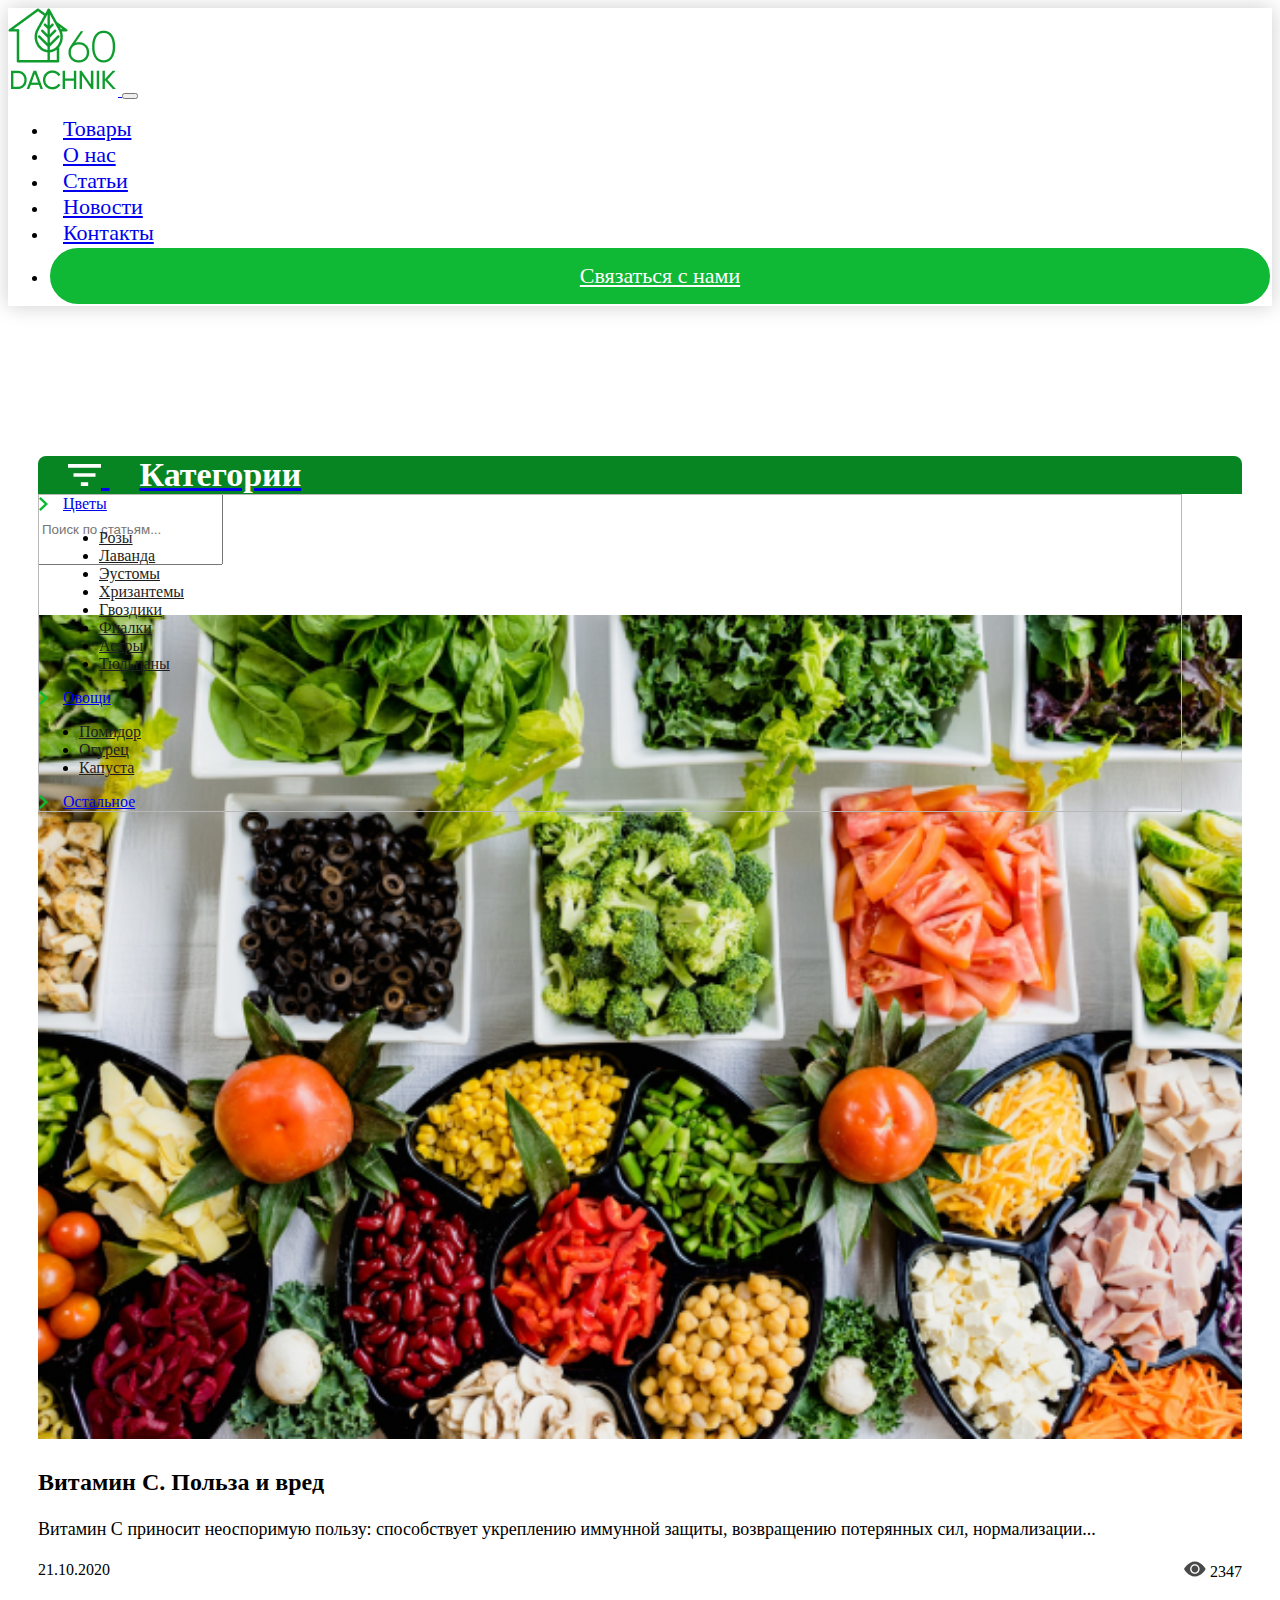
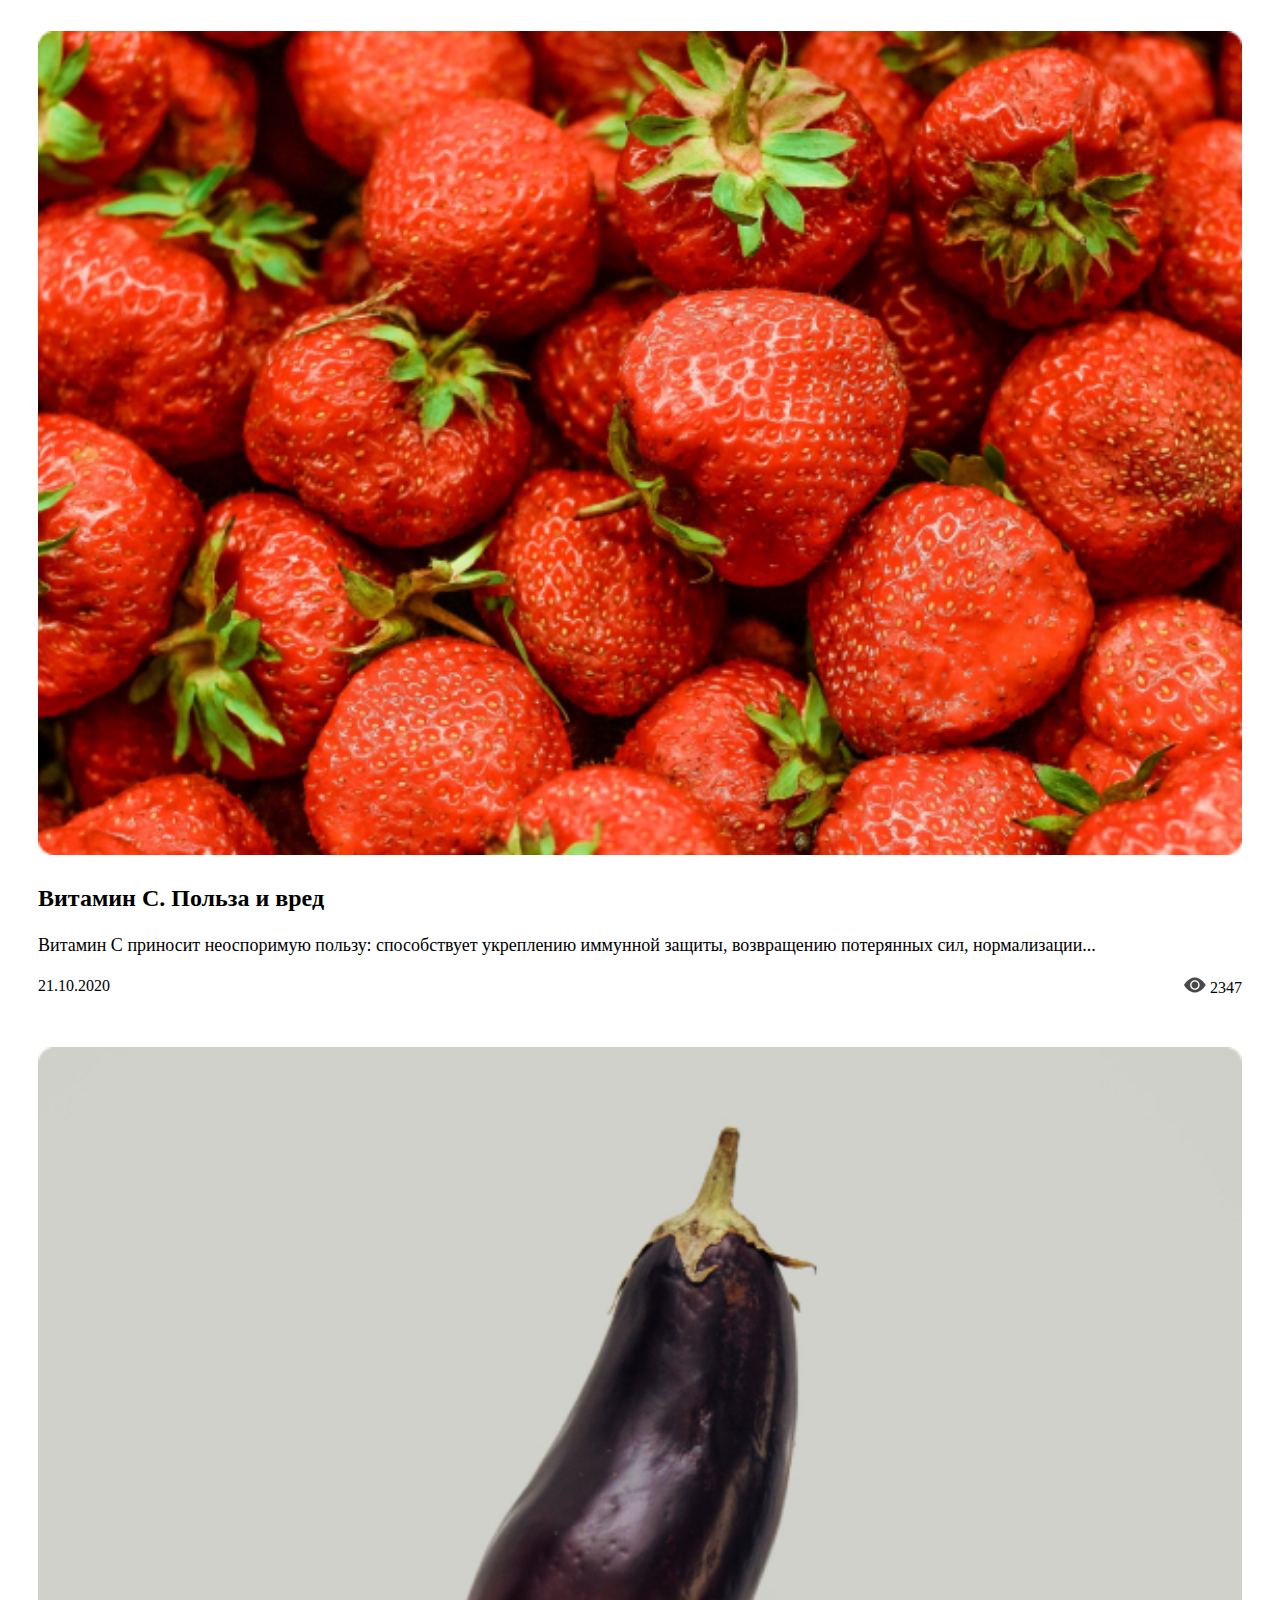
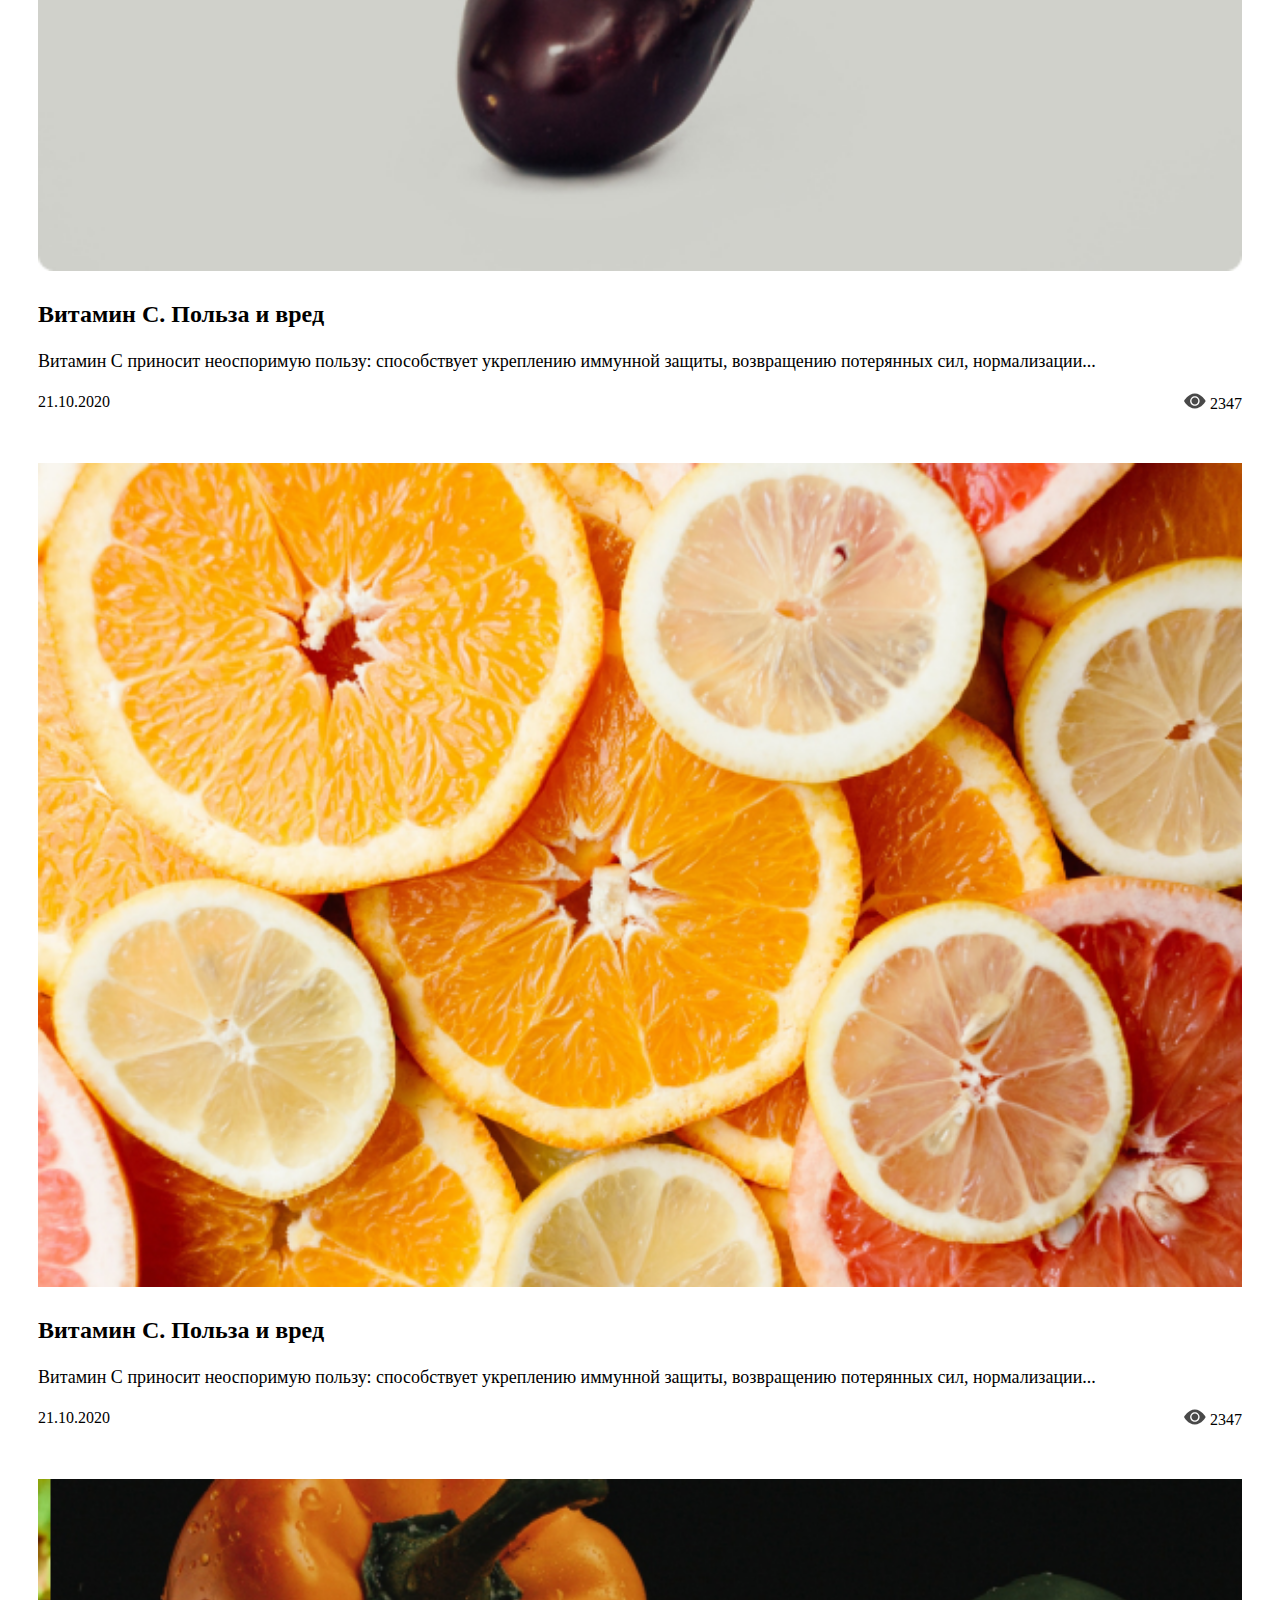
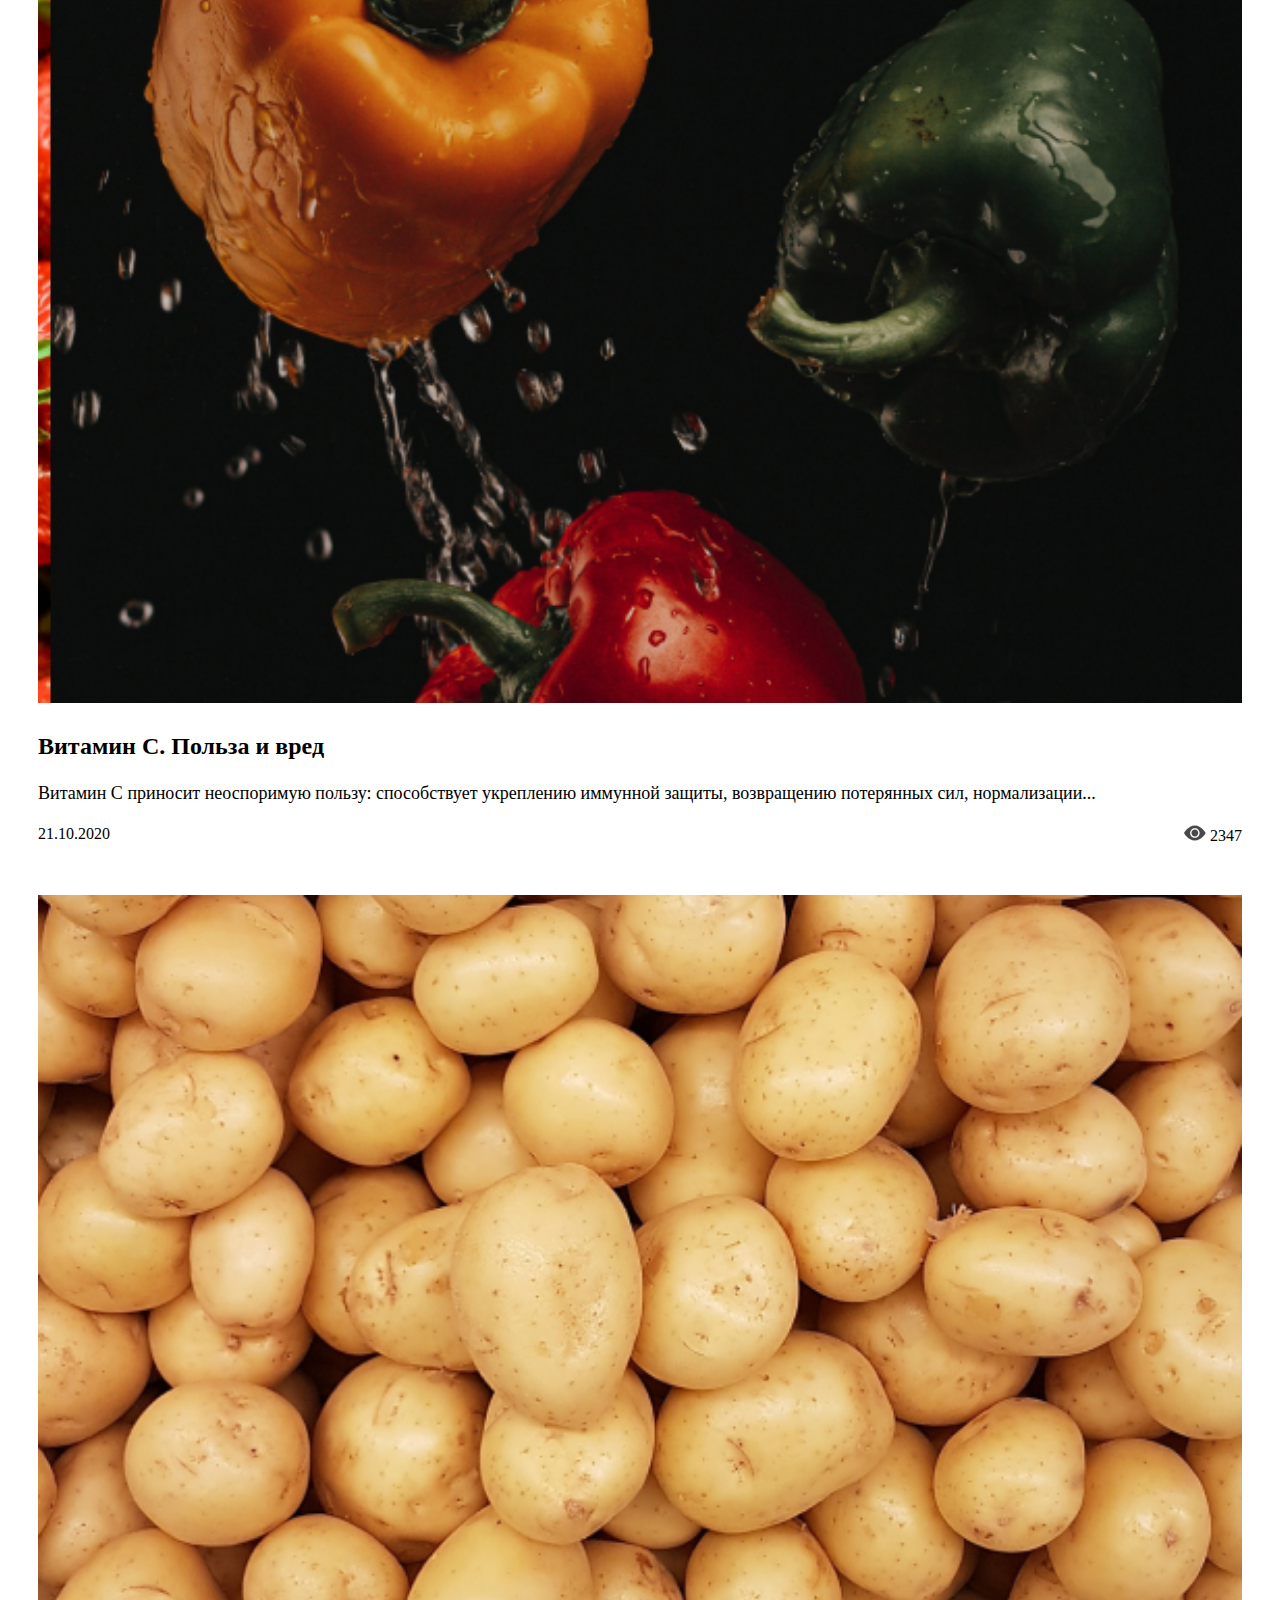
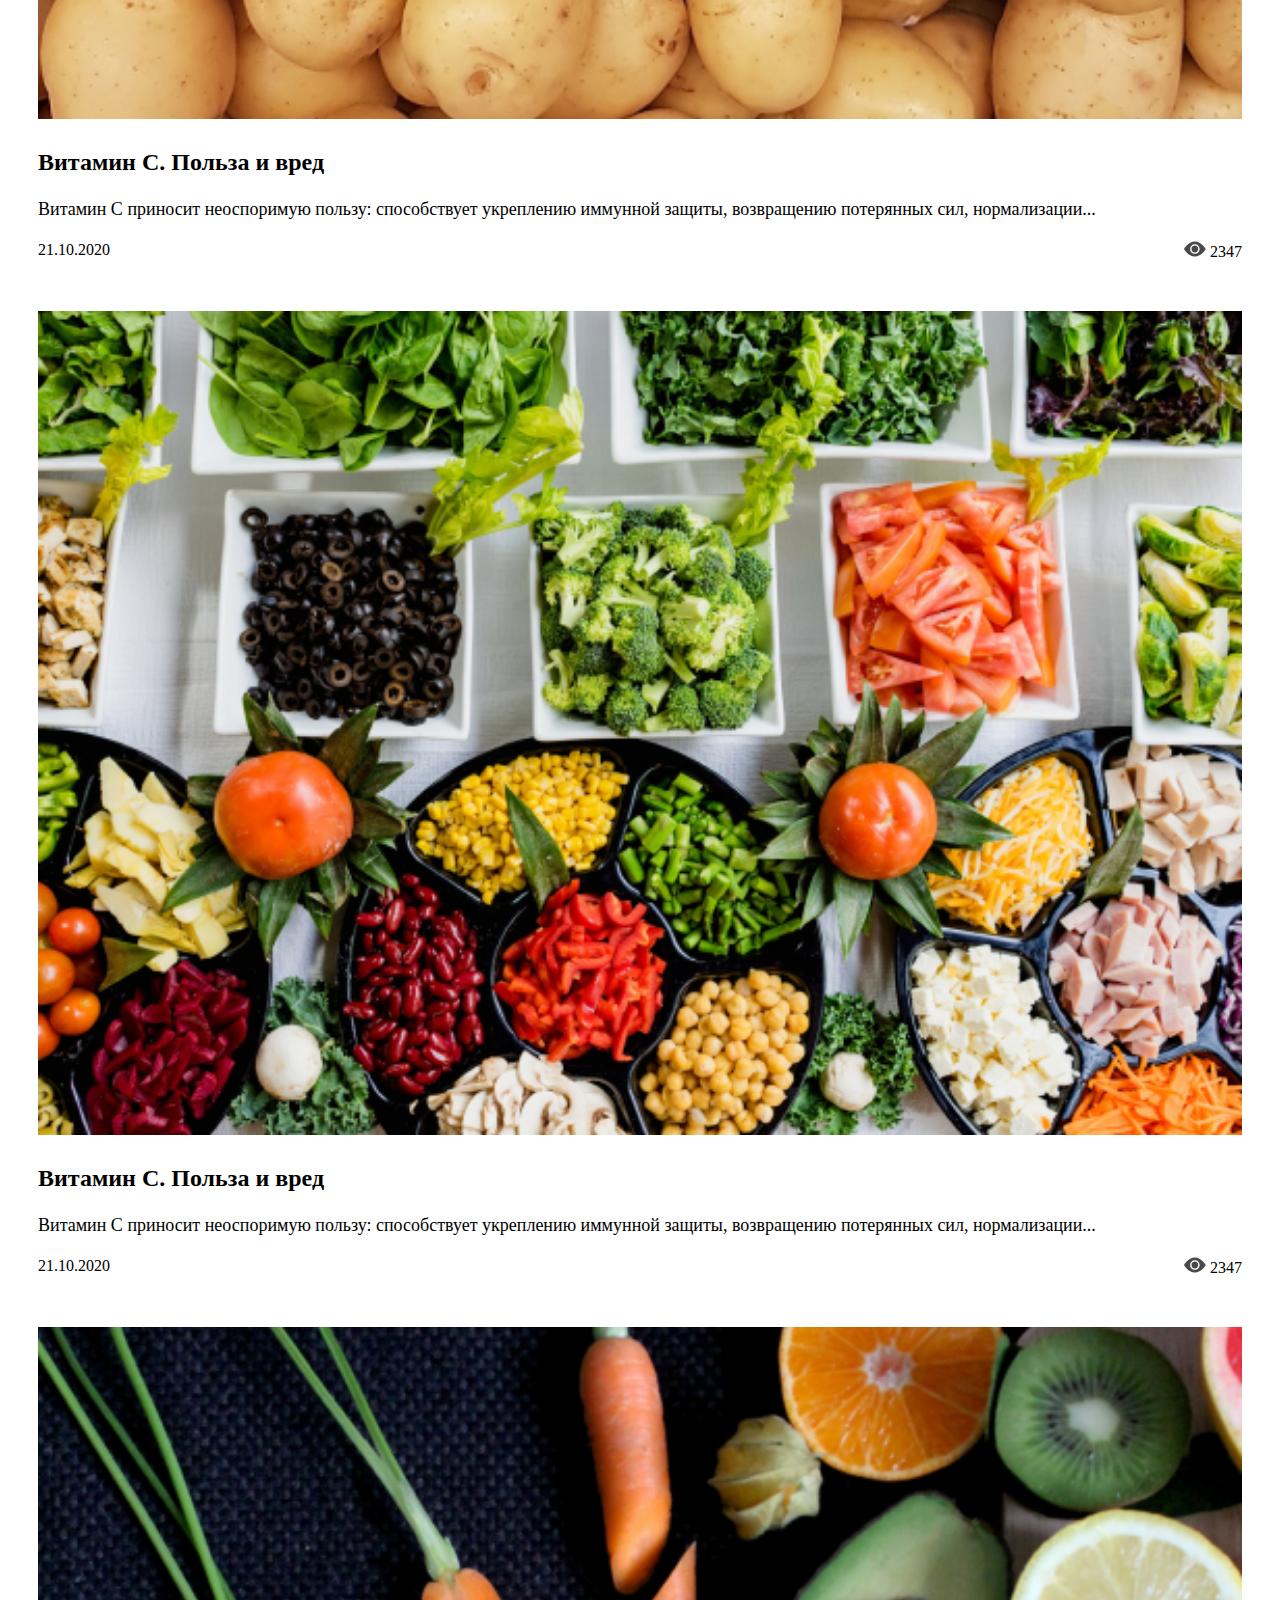
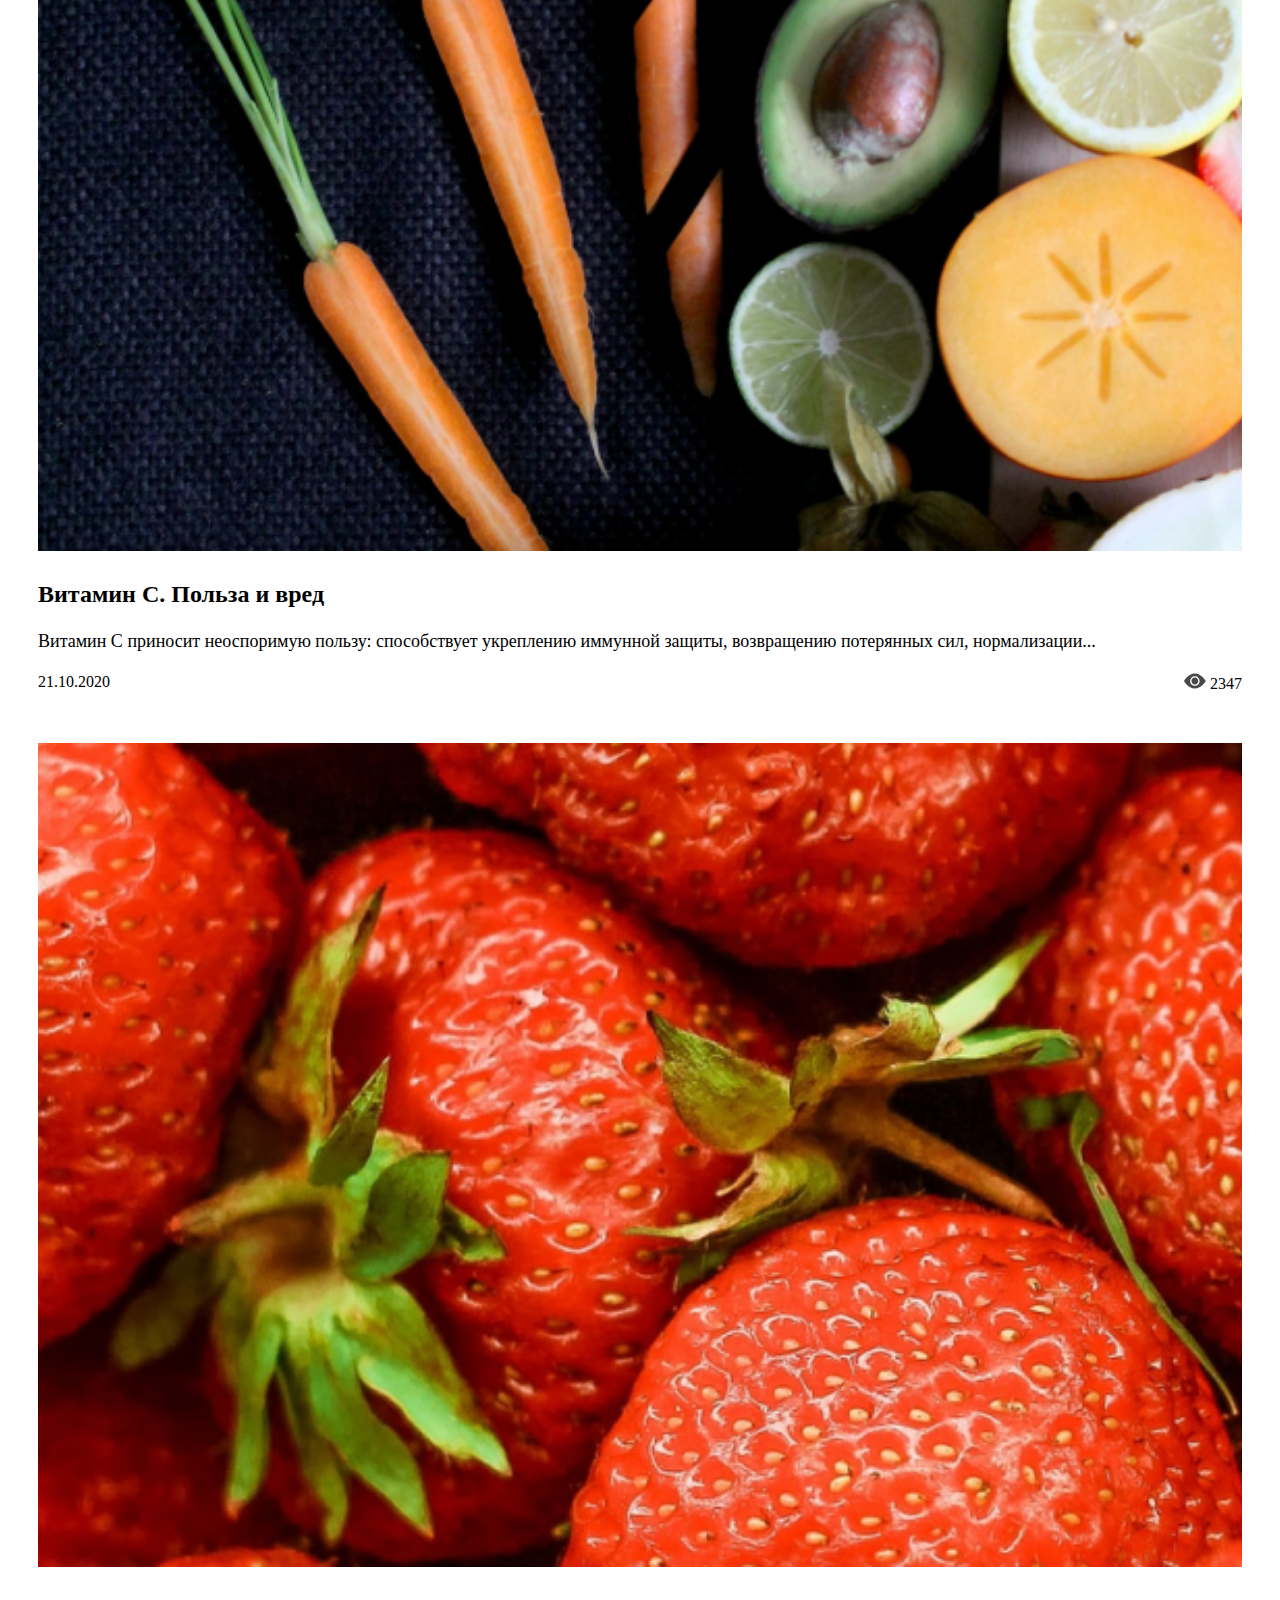
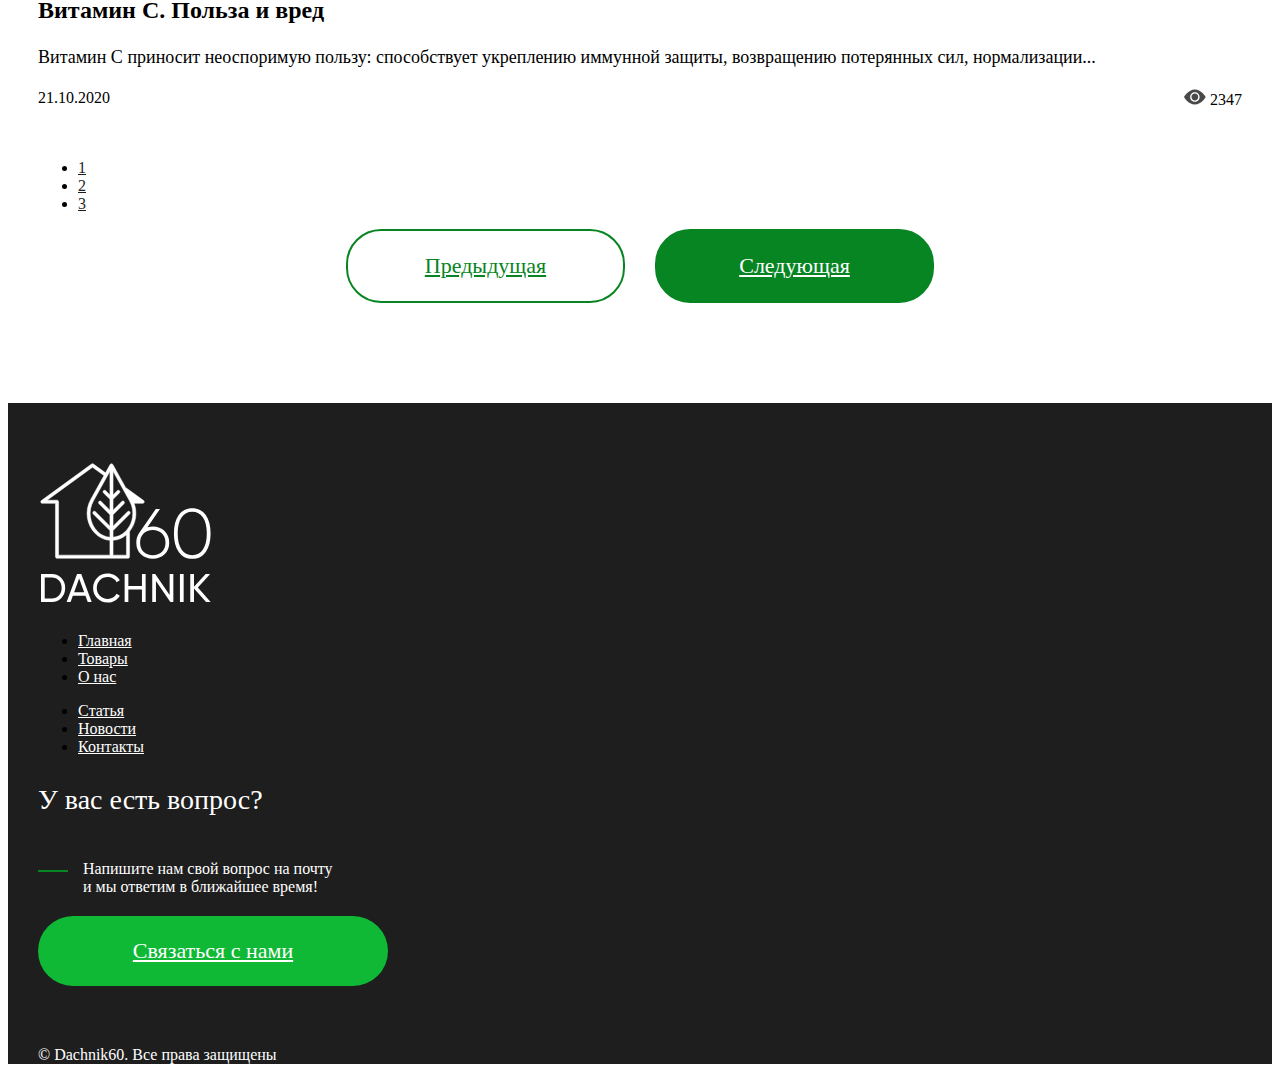
<file: articles.html>
<!DOCTYPE html>
<html lang="en">
<head>
  <meta charset="UTF-8">
  <meta name="viewport" content="width=device-width, initial-scale=1.0">
  <title>Document</title>
  <link rel="stylesheet" href="https://cdn.jsdelivr.net/npm/bootstrap@4.5.3/dist/css/bootstrap.min.css" integrity="sha384-TX8t27EcRE3e/ihU7zmQxVncDAy5uIKz4rEkgIXeMed4M0jlfIDPvg6uqKI2xXr2" crossorigin="anonymous">
  <link rel="icon" href="./favicon.ico" type="image/x-icon">
  <link rel="stylesheet" href="./css/main.css">
  <link rel="stylesheet" href="./css/slick.css">
  <link rel="stylesheet" href="./css/slick-theme.css">
</head>
<body>
  

  <header class="header">
    <nav class="navbar navbar-expand-lg navbar-light fixed-top">
      <a class="navbar-brand" href="/">
        <img src="./img/logo.jpg" alt="">
      </a>
      <button class="navbar-toggler" type="button" data-toggle="collapse" data-target="#navbarSupportedContent" aria-controls="navbarSupportedContent" aria-expanded="false" aria-label="Toggle navigation">
        <span class="navbar-toggler-icon"></span>
      </button>
    
      <div class="collapse navbar-collapse" id="navbarSupportedContent">
        <ul class="navbar-nav">
          <li class="nav-item">
            <a class="nav-link" href="product-all.html">Товары</a>
          </li>
          <li class="nav-item">
            <a class="nav-link" href="about.html">О нас</a>
          </li>
          <li class="nav-item">
            <a class="nav-link" href="articles.html">Статьи</a>
          </li>
          <li class="nav-item">
            <a class="nav-link" href="news.html">Новости</a>
          </li>
          <li class="nav-item">
            <a class="nav-link" href="contact.html">Контакты</a>
          </li>
          <li class="nav-link-pup">
            <a class="nav-link" href="#">Связаться с нами</a>
          </li>
        </ul>
      </div>
    </nav>
  </header>
  
  <section>
    <div class="container-fluid">
      <div class="row category">
        <div class="col-12 col-sm-12 col-md-4 category__box">
          <div class="category__box-inner">
            <a class="btn" data-toggle="collapse" href="#collapseExampleMain" role="button" aria-expanded="false" aria-controls="collapseExample">
              <img src="./img/down.svg" alt="">
              <span>Категории</span>
            </a>
          </div>
          <div class="collapse" id="collapseExampleMain">
            <div class="card card-body">
              <div class="category__box-drop">
                <div class="category__box-title">
                  <a class="btn" data-toggle="collapse" href="#collapseExample" role="button" aria-expanded="false" aria-controls="collapseExample">
                    <img src="./img/arrow-right.svg" alt="">
                    <span> Цветы</span>
                  </a>
                </div>
                <div class="collapse" id="collapseExample">
                  <div class="card card-body">
                    <ul class="navbar-nav">
                      <li class="nav-item">
                        <a href="#" class="nav-link">Розы</a>
                      </li>
                      <li class="nav-item">
                        <a href="#" class="nav-link">Лаванда</a>
                      </li>
                      <li class="nav-item">
                        <a href="#" class="nav-link">Эустомы</a>
                      </li>
                      <li class="nav-item">
                        <a href="#" class="nav-link">Хризантемы</a>
                      </li>
                      <li class="nav-item">
                        <a href="#" class="nav-link">Гвоздики</a>
                      </li>
                      <li class="nav-item">
                        <a href="#" class="nav-link">Фиалки</a>
                      </li>
                      <li class="nav-item">
                        <a href="#" class="nav-link">Астры</a>
                      </li>
                      <li class="nav-item">
                        <a href="#" class="nav-link">Тюльпаны</a>
                      </li>
                    </ul>
                  </div>
                </div>
                <div class="category__box-title">
                  <a class="btn" data-toggle="collapse" href="#collapseExampleTwo" role="button" aria-expanded="false" aria-controls="collapseExample">
                    <img src="./img/arrow-right.svg" alt="">
                    <span> Овощи</span>
                  </a>
                </div>
                <div class="collapse" id="collapseExampleTwo">
                  <div class="card card-body">
                    <ul class="navbar-nav">
                      <li class="nav-item">
                        <a href="#" class="nav-link">Помидор</a>
                      </li>
                      <li class="nav-item">
                        <a href="#" class="nav-link">Огурец</a>
                      </li>
                      <li class="nav-item">
                        <a href="#" class="nav-link">Капуста</a>
                      </li>
                    </ul>
                  </div>
                </div>
                <div class="category__box-title">
                  <a class="btn" data-toggle="collapse" href="#collapseExampleThree" role="button" aria-expanded="false" aria-controls="collapseExample">
                    <img src="./img/arrow-right.svg" alt="">
                    <span> Остальное</span>
                  </a>
                </div>
              </div>
            </div>
          </div>
          
        </div>
        <div class="col-12 col-sm-12 col-md-8">
          <input class="form-control" type="text" placeholder="Поиск по статьям..." aria-label="Search">
        </div>
      </div>
    </div>
  </section>
  
  <section>
    <div class="container-fluid">
      <div class="row articles">
        <div class="col-12 col-sm-6 col-lg-4 articles__box">
          <div class="articles__box-img">
            <img src="./img/news1.jpg" alt="">
          </div>
          <div class="articles__box-title">
            <h2>Витамин С. Польза и вред</h2>
          </div>
          <div class="articles__box-text">
            <p>Витамин С приносит неоспоримую пользу: способствует укреплению иммунной защиты, возвращению потерянных сил, нормализации...</p>
          </div>
          <div class="articles__box-sub">
            <div class="articles__box-date">
              21.10.2020
            </div>
            <div class="articles__box-views">
              <img src="./img/watch.svg" alt=""> 2347
            </div>
          </div>
        </div>
        <div class="col-12 col-sm-6 col-lg-4 articles__box">
          <div class="articles__box-img">
            <img src="./img/news2.jpg" alt="">
          </div>
          <div class="articles__box-title">
            <h2>Витамин С. Польза и вред</h2>
          </div>
          <div class="articles__box-text">
            <p>Витамин С приносит неоспоримую пользу: способствует укреплению иммунной защиты, возвращению потерянных сил, нормализации...</p>
          </div>
          <div class="articles__box-sub">
            <div class="articles__box-date">
              21.10.2020
            </div>
            <div class="articles__box-views">
              <img src="./img/watch.svg" alt=""> 2347
            </div>
          </div>
        </div>
        <div class="col-12 col-sm-6 col-lg-4 articles__box">
          <div class="articles__box-img">
            <img src="./img/news3.jpg" alt="">
          </div>
          <div class="articles__box-title">
            <h2>Витамин С. Польза и вред</h2>
          </div>
          <div class="articles__box-text">
            <p>Витамин С приносит неоспоримую пользу: способствует укреплению иммунной защиты, возвращению потерянных сил, нормализации...</p>
          </div>
          <div class="articles__box-sub">
            <div class="articles__box-date">
              21.10.2020
            </div>
            <div class="articles__box-views">
              <img src="./img/watch.svg" alt=""> 2347
            </div>
          </div>
        </div>
        <div class="col-12 col-sm-6 col-lg-4 articles__box">
          <div class="articles__box-img">
            <img src="./img/news4.jpg" alt="">
          </div>
          <div class="articles__box-title">
            <h2>Витамин С. Польза и вред</h2>
          </div>
          <div class="articles__box-text">
            <p>Витамин С приносит неоспоримую пользу: способствует укреплению иммунной защиты, возвращению потерянных сил, нормализации...</p>
          </div>
          <div class="articles__box-sub">
            <div class="articles__box-date">
              21.10.2020
            </div>
            <div class="articles__box-views">
              <img src="./img/watch.svg" alt=""> 2347
            </div>
          </div>
        </div>
        <div class="col-12 col-sm-6 col-lg-4 articles__box">
          <div class="articles__box-img">
            <img src="./img/news5.jpg" alt="">
          </div>
          <div class="articles__box-title">
            <h2>Витамин С. Польза и вред</h2>
          </div>
          <div class="articles__box-text">
            <p>Витамин С приносит неоспоримую пользу: способствует укреплению иммунной защиты, возвращению потерянных сил, нормализации...</p>
          </div>
          <div class="articles__box-sub">
            <div class="articles__box-date">
              21.10.2020
            </div>
            <div class="articles__box-views">
              <img src="./img/watch.svg" alt=""> 2347
            </div>
          </div>
        </div>
        <div class="col-12 col-sm-6 col-lg-4 articles__box">
          <div class="articles__box-img">
            <img src="./img/news6.jpg" alt="">
          </div>
          <div class="articles__box-title">
            <h2>Витамин С. Польза и вред</h2>
          </div>
          <div class="articles__box-text">
            <p>Витамин С приносит неоспоримую пользу: способствует укреплению иммунной защиты, возвращению потерянных сил, нормализации...</p>
          </div>
          <div class="articles__box-sub">
            <div class="articles__box-date">
              21.10.2020
            </div>
            <div class="articles__box-views">
              <img src="./img/watch.svg" alt=""> 2347
            </div>
          </div>
        </div>
        <div class="col-12 col-sm-6 col-lg-4 articles__box">
          <div class="articles__box-img">
            <img src="./img/news7.jpg" alt="">
          </div>
          <div class="articles__box-title">
            <h2>Витамин С. Польза и вред</h2>
          </div>
          <div class="articles__box-text">
            <p>Витамин С приносит неоспоримую пользу: способствует укреплению иммунной защиты, возвращению потерянных сил, нормализации...</p>
          </div>
          <div class="articles__box-sub">
            <div class="articles__box-date">
              21.10.2020
            </div>
            <div class="articles__box-views">
              <img src="./img/watch.svg" alt=""> 2347
            </div>
          </div>
        </div>
        <div class="col-12 col-sm-6 col-lg-4 articles__box">
          <div class="articles__box-img">
            <img src="./img/news8.jpg" alt="">
          </div>
          <div class="articles__box-title">
            <h2>Витамин С. Польза и вред</h2>
          </div>
          <div class="articles__box-text">
            <p>Витамин С приносит неоспоримую пользу: способствует укреплению иммунной защиты, возвращению потерянных сил, нормализации...</p>
          </div>
          <div class="articles__box-sub">
            <div class="articles__box-date">
              21.10.2020
            </div>
            <div class="articles__box-views">
              <img src="./img/watch.svg" alt=""> 2347
            </div>
          </div>
        </div>
        <div class="col-12 col-sm-6 col-lg-4 articles__box">
          <div class="articles__box-img">
            <img src="./img/news9.jpg" alt="">
          </div>
          <div class="articles__box-title">
            <h2>Витамин С. Польза и вред</h2>
          </div>
          <div class="articles__box-text">
            <p>Витамин С приносит неоспоримую пользу: способствует укреплению иммунной защиты, возвращению потерянных сил, нормализации...</p>
          </div>
          <div class="articles__box-sub">
            <div class="articles__box-date">
              21.10.2020
            </div>
            <div class="articles__box-views">
              <img src="./img/watch.svg" alt=""> 2347
            </div>
          </div>
        </div>
      </div>
    </div>
  </section>

  <section>
    <div class="container-fluid">
      <div class="paginations">
        <nav aria-label="Page navigation example">
          <ul class="pagination justify-content-center">
            <li class="page-item"><a class="page-link" href="#">1</a></li>
            <li class="page-item"><a class="page-link" href="#">2</a></li>
            <li class="page-item"><a class="page-link" href="#">3</a></li>
          </ul>
        </nav>
        <div class="paginations__button">
          <div class="paginations__button-prev">
            <a href="#" class="nav-link">Предыдущая</a>
          </div>
          <div class="paginations__button-next">
            <a href="#" class="nav-link">Следующая</a>
          </div>
        </div>
      </div>
    </div>
  </section>


  
  <footer class="footer">
    <div class="container-fluid">
      <div class="row footer-main">
        <div class="col-12 col-sm-6 col-lg-3 col-xl-3 footer-logo">
          <img src="./img/logo-footer.svg" alt="">
        </div>
        <div class="col-12 col-sm-3 col-lg-2 col-xl-3 footer-main__nav">
          <ul class="navbar-nav">
            <li class="nav-item">
              <a href="#" class="nav-link">Главная</a>
            </li>
            <li class="nav-item">
              <a href="#" class="nav-link">Товары</a>
            </li>
            <li class="nav-item">
              <a href="#" class="nav-link">О нас</a>
            </li>
          </ul>
        </div>
        <div class="col-12 col-sm-3 col-lg-2 col-xl-3 footer-main__nav">
          <ul class="navbar-nav">
            <li class="nav-item">
              <a href="#" class="nav-link">Cтатья</a>
            </li>
            <li class="nav-item">
              <a href="#" class="nav-link">Новости</a>
            </li>
            <li class="nav-item">
              <a href="#" class="nav-link">Контакты</a>
            </li>
          </ul>
        </div>
        <div class="col-12 col-sm-12 col-lg-5 col-xl-3 footer-main__box">
          <p class="footer-main__box-title">У вас есть вопрос?</p>
          <p>Напишите нам свой вопрос на почту <br> и мы ответим в ближайшее время!</p>
          <a href="#" class="nav-link">Связаться с нами</a>
        </div>
      </div>
      <div class="row">
        <p class="footer-copy">&copy; Dachnik60. Все права защищены</p>
      </div>
    </div>
  </footer>

  <script src="https://code.jquery.com/jquery-3.5.1.slim.min.js" integrity="sha384-DfXdz2htPH0lsSSs5nCTpuj/zy4C+OGpamoFVy38MVBnE+IbbVYUew+OrCXaRkfj" crossorigin="anonymous"></script>
  <script src="https://cdn.jsdelivr.net/npm/bootstrap@4.5.3/dist/js/bootstrap.bundle.min.js" integrity="sha384-ho+j7jyWK8fNQe+A12Hb8AhRq26LrZ/JpcUGGOn+Y7RsweNrtN/tE3MoK7ZeZDyx" crossorigin="anonymous"></script>
  <script src="./js/slick.min.js"></script>
  <script src="./js/main.js"></script>
</body>
</html>
</file>
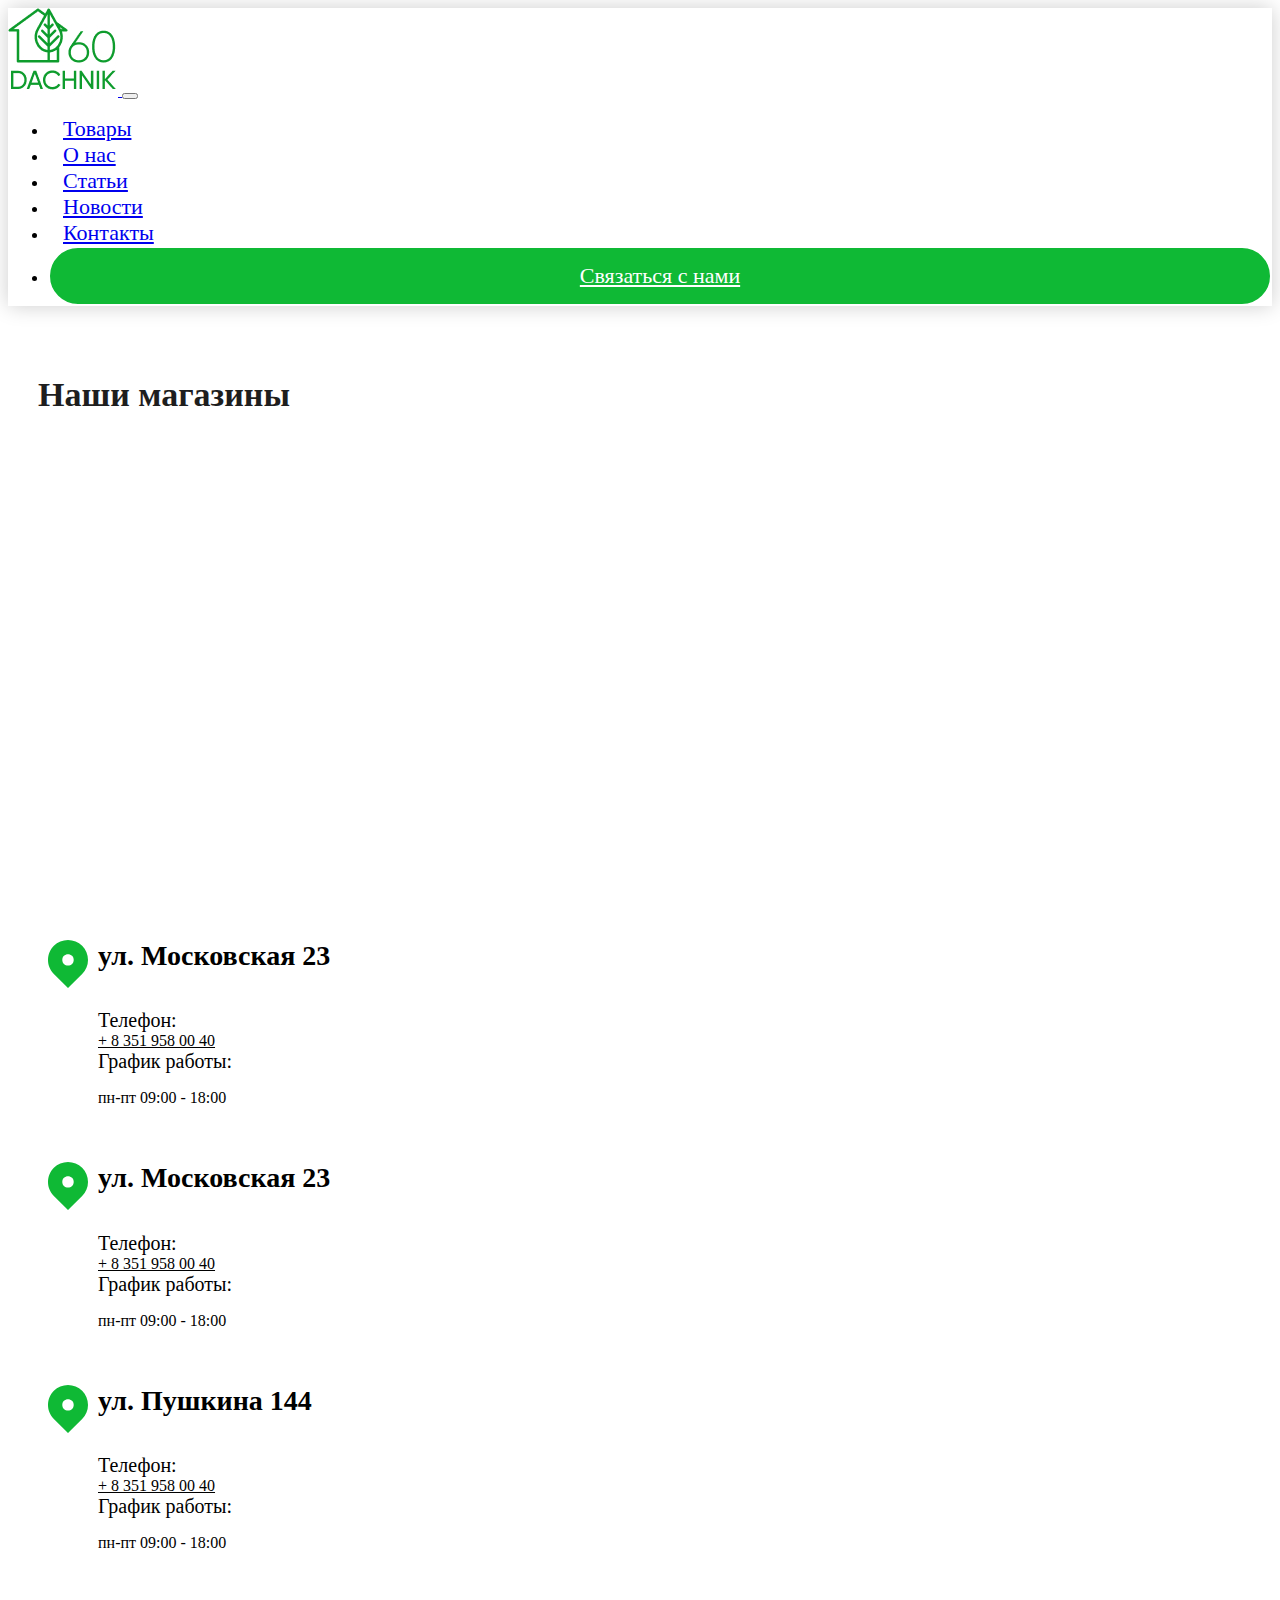
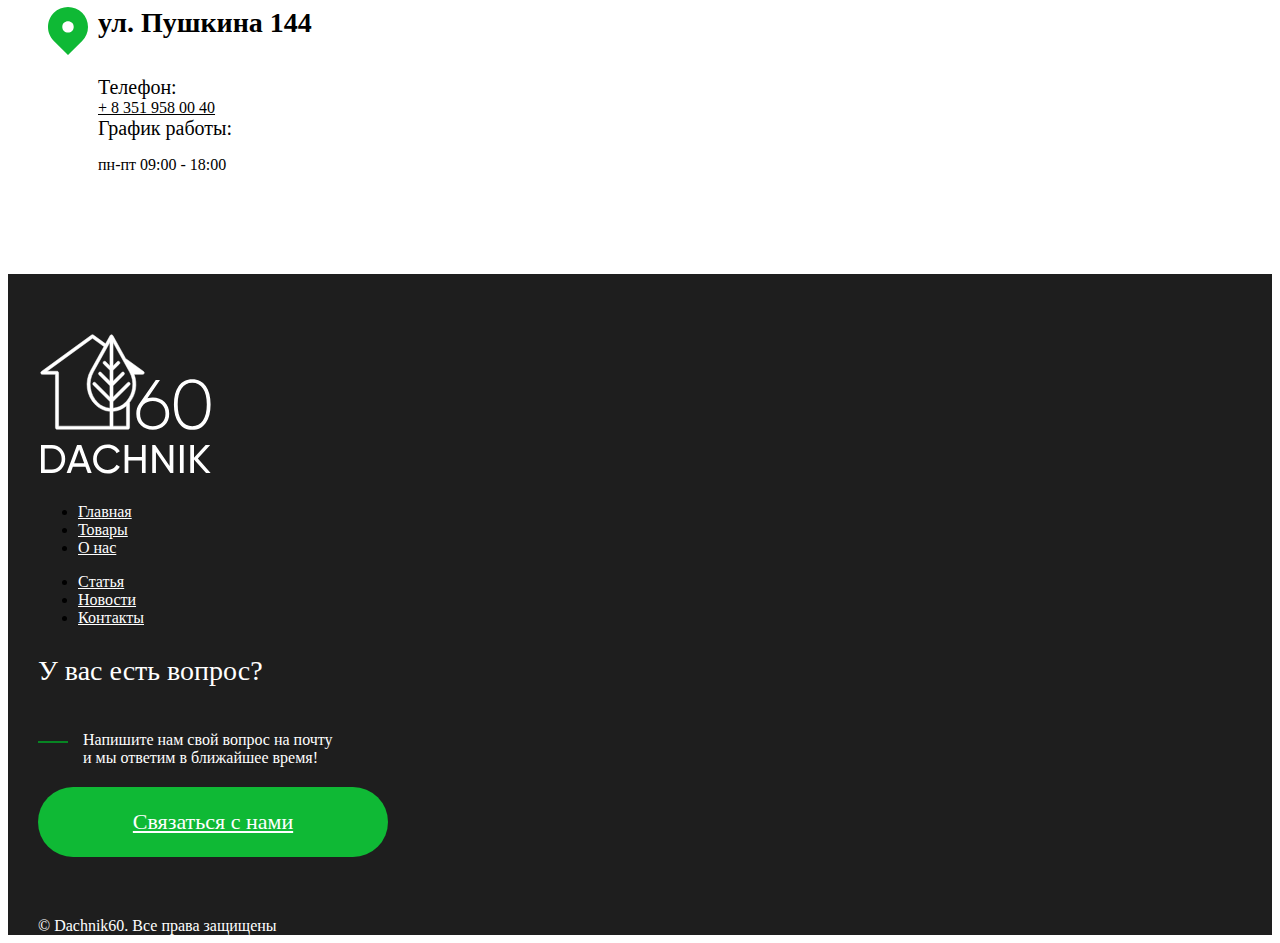
<file: contact.html>
<!DOCTYPE html>
<html lang="en">
<head>
  <meta charset="UTF-8">
  <meta name="viewport" content="width=device-width, initial-scale=1.0">
  <title>Document</title>
  <link rel="stylesheet" href="https://cdn.jsdelivr.net/npm/bootstrap@4.5.3/dist/css/bootstrap.min.css" integrity="sha384-TX8t27EcRE3e/ihU7zmQxVncDAy5uIKz4rEkgIXeMed4M0jlfIDPvg6uqKI2xXr2" crossorigin="anonymous">
  <link rel="icon" href="./favicon.ico" type="image/x-icon">
  <link rel="stylesheet" href="./css/main.css">
  <link rel="stylesheet" href="./css/slick.css">
  <link rel="stylesheet" href="./css/slick-theme.css">
</head>
<body>
  

  <header class="header">
    <nav class="navbar navbar-expand-lg navbar-light fixed-top">
      <a class="navbar-brand" href="/">
        <img src="./img/logo.jpg" alt="">
      </a>
      <button class="navbar-toggler" type="button" data-toggle="collapse" data-target="#navbarSupportedContent" aria-controls="navbarSupportedContent" aria-expanded="false" aria-label="Toggle navigation">
        <span class="navbar-toggler-icon"></span>
      </button>
    
      <div class="collapse navbar-collapse" id="navbarSupportedContent">
        <ul class="navbar-nav">
          <li class="nav-item">
            <a class="nav-link" href="product-all.html">Товары</a>
          </li>
          <li class="nav-item">
            <a class="nav-link" href="about.html">О нас</a>
          </li>
          <li class="nav-item">
            <a class="nav-link" href="articles.html">Статьи</a>
          </li>
          <li class="nav-item">
            <a class="nav-link" href="news.html">Новости</a>
          </li>
          <li class="nav-item">
            <a class="nav-link" href="contact.html">Контакты</a>
          </li>
          <li class="nav-link-pup">
            <a class="nav-link" href="#">Связаться с нами</a>
          </li>
        </ul>
      </div>
    </nav>
  </header>


  <section>
    <div class="container-fluid">
      <div class="text-inner">
        <h2>Наши магазины</h2>
      </div>
      <div class="row store">
        <div class="col-12 col-sm-12 col-lg-6 store__maps">
          <iframe src="https://www.google.com/maps/embed?pb=!1m18!1m12!1m3!1d2645.609839527319!2d35.0433302658607!3d48.464015079250885!2m3!1f0!2f0!3f0!3m2!1i1024!2i768!4f13.1!3m3!1m2!1s0x40dbe2e77c668581%3A0x6e41c8d4a584ae34!2z0L_Qu9C-0YnQsNC00Ywg0JPQtdGA0L7QtdCyINCc0LDQudC00LDQvdCwLCDQlNC90LjQv9GA0L4sINCU0L3QtdC_0YDQvtC_0LXRgtGA0L7QstGB0LrQsNGPINC-0LHQu9Cw0YHRgtGMLCA0OTAwMA!5e0!3m2!1sru!2sua!4v1604249020099!5m2!1sru!2sua" width="100%" height="450" frameborder="0" style="border:0;" allowfullscreen="" aria-hidden="false" tabindex="0"></iframe>
        </div>
        <div class="col-12 col-sm-12 col-lg-6 store__location">
          <div class="row store__box">
            <div class="col-12 col-sm-6 store__box-item">
              <div class="store__box-item-title">
                <h4><img src="./img/local.svg" alt=""> ул. Московская 23</h4>
              </div>
              <div class="store__box-item-tel">
                <p class="store__box-item-bold">Телефон:</p>
                <a href="tel:+83519580040" class="nav-link"> + 8 351 958 00 40 </a>
              </div>
              <div class="store__box-item-schedule">
                <p class="store__box-item-bold">График работы:</p>
                <p>пн-пт 09:00 - 18:00</p>
              </div>
            </div>
            <div class="col-12 col-sm-6 store__box-item">
              <div class="store__box-item-title">
                <h4><img src="./img/local.svg" alt=""> ул. Московская 23</h4>
              </div>
              <div class="store__box-item-tel">
                <p class="store__box-item-bold">Телефон:</p>
                <a href="tel:+83519580040" class="nav-link"> + 8 351 958 00 40 </a>
              </div>
              <div class="store__box-item-schedule">
                <p class="store__box-item-bold">График работы:</p>
                <p>пн-пт 09:00 - 18:00</p>
              </div>
            </div>
            <div class="col-12 col-sm-6 store__box-item">
              <div class="store__box-item-title">
                <h4><img src="./img/local.svg" alt="">ул. Пушкина 144</h4>
              </div>
              <div class="store__box-item-tel">
                <p class="store__box-item-bold">Телефон:</p>
                <a href="tel:+83519580040" class="nav-link"> + 8 351 958 00 40 </a>
              </div>
              <div class="store__box-item-schedule">
                <p class="store__box-item-bold">График работы:</p>
                <p>пн-пт 09:00 - 18:00</p>
              </div>
            </div>
            <div class="col-12 col-sm-6 store__box-item">
              <div class="store__box-item-title">
                <h4><img src="./img/local.svg" alt="">ул. Пушкина 144</h4>
              </div>
              <div class="store__box-item-tel">
                <p class="store__box-item-bold">Телефон:</p>
                <a href="tel:+83519580040" class="nav-link"> + 8 351 958 00 40 </a>
              </div>
              <div class="store__box-item-schedule">
                <p class="store__box-item-bold">График работы:</p>
                <p>пн-пт 09:00 - 18:00</p>
              </div>
            </div>
          </div>
        </div>
      </div>
    </div>
  </section>


  <footer class="footer">
    <div class="container-fluid">
      <div class="row footer-main">
        <div class="col-12 col-sm-6 col-lg-3 col-xl-3 footer-logo">
          <img src="./img/logo-footer.svg" alt="">
        </div>
        <div class="col-12 col-sm-3 col-lg-2 col-xl-3 footer-main__nav">
          <ul class="navbar-nav">
            <li class="nav-item">
              <a href="#" class="nav-link">Главная</a>
            </li>
            <li class="nav-item">
              <a href="#" class="nav-link">Товары</a>
            </li>
            <li class="nav-item">
              <a href="#" class="nav-link">О нас</a>
            </li>
          </ul>
        </div>
        <div class="col-12 col-sm-3 col-lg-2 col-xl-3 footer-main__nav">
          <ul class="navbar-nav">
            <li class="nav-item">
              <a href="#" class="nav-link">Cтатья</a>
            </li>
            <li class="nav-item">
              <a href="#" class="nav-link">Новости</a>
            </li>
            <li class="nav-item">
              <a href="#" class="nav-link">Контакты</a>
            </li>
          </ul>
        </div>
        <div class="col-12 col-sm-12 col-lg-5 col-xl-3 footer-main__box">
          <p class="footer-main__box-title">У вас есть вопрос?</p>
          <p>Напишите нам свой вопрос на почту <br> и мы ответим в ближайшее время!</p>
          <a href="#" class="nav-link">Связаться с нами</a>
        </div>
      </div>
      <div class="row">
        <p class="footer-copy">&copy; Dachnik60. Все права защищены</p>
      </div>
    </div>
  </footer>

  <script src="https://code.jquery.com/jquery-3.5.1.slim.min.js" integrity="sha384-DfXdz2htPH0lsSSs5nCTpuj/zy4C+OGpamoFVy38MVBnE+IbbVYUew+OrCXaRkfj" crossorigin="anonymous"></script>
  <script src="https://cdn.jsdelivr.net/npm/bootstrap@4.5.3/dist/js/bootstrap.bundle.min.js" integrity="sha384-ho+j7jyWK8fNQe+A12Hb8AhRq26LrZ/JpcUGGOn+Y7RsweNrtN/tE3MoK7ZeZDyx" crossorigin="anonymous"></script>
  <script src="./js/slick.min.js"></script>
  <script src="./js/main.js"></script>
</body>
</html>
</file>
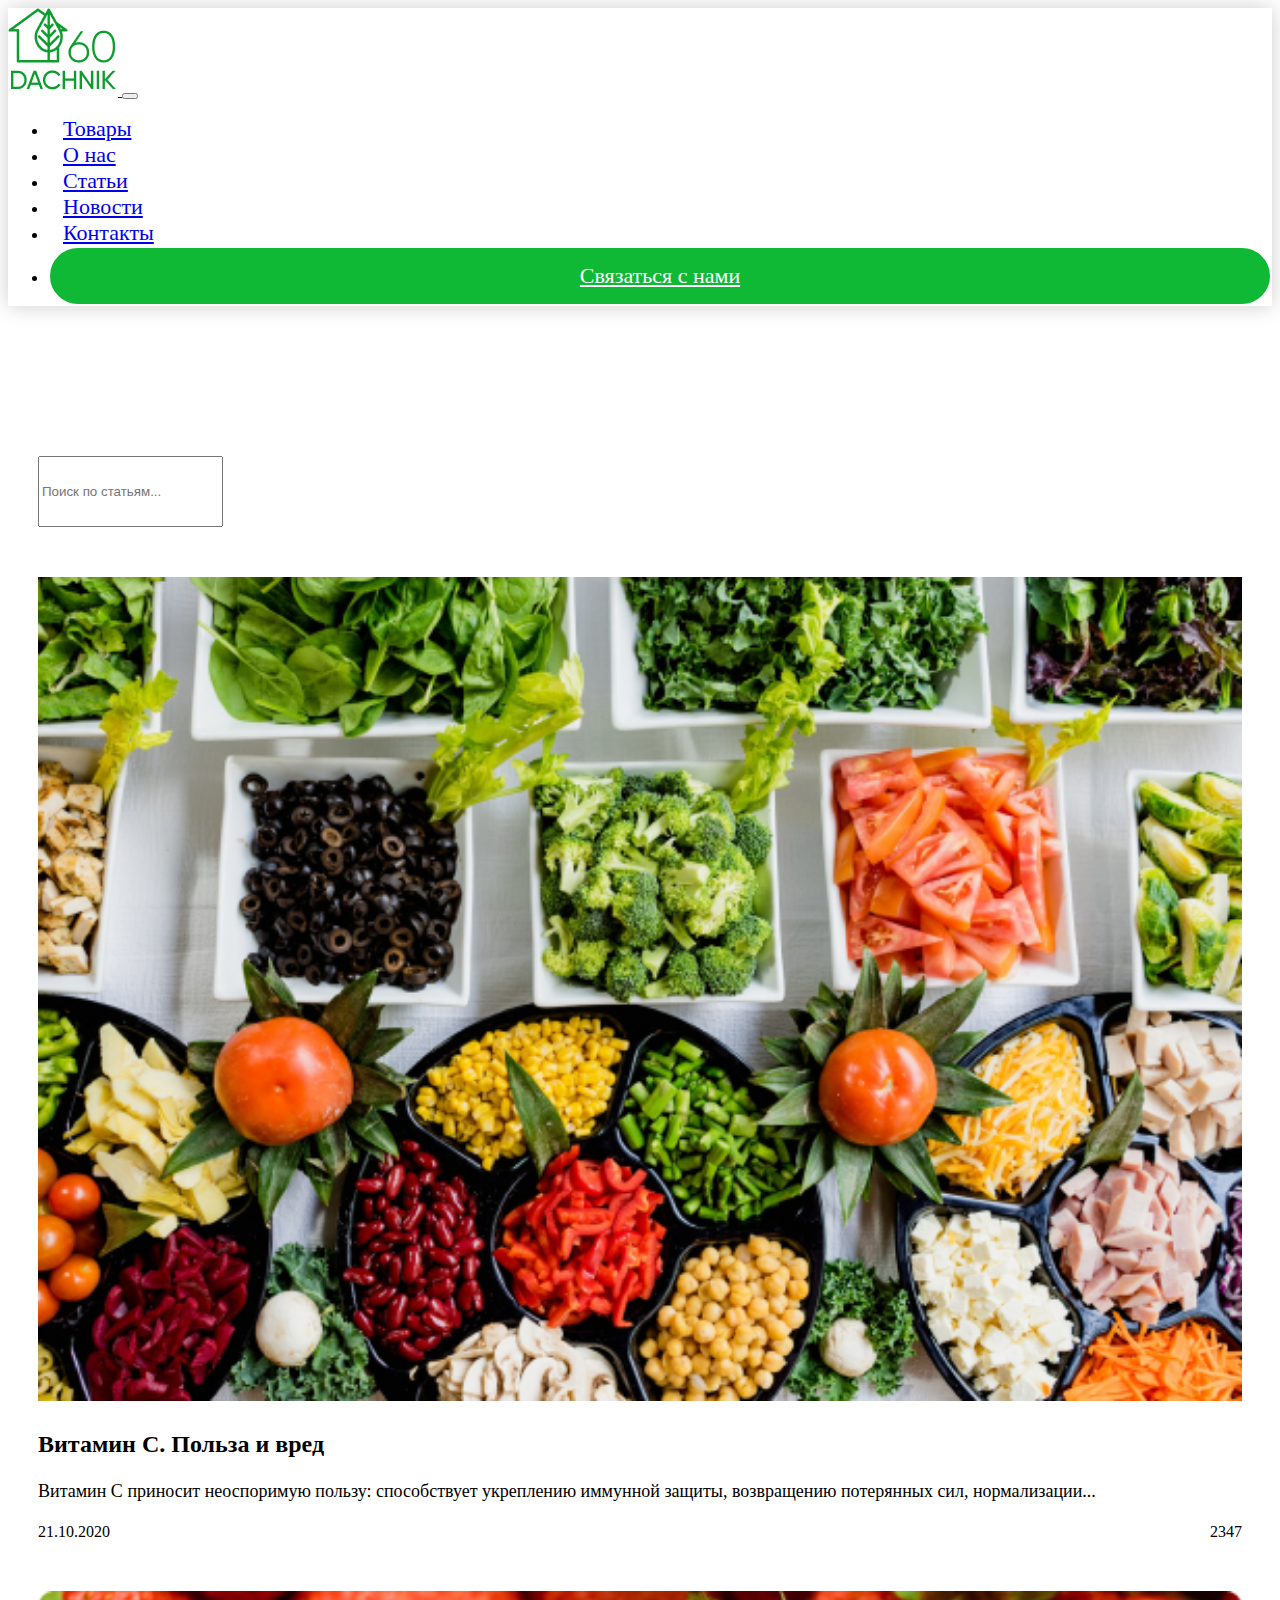
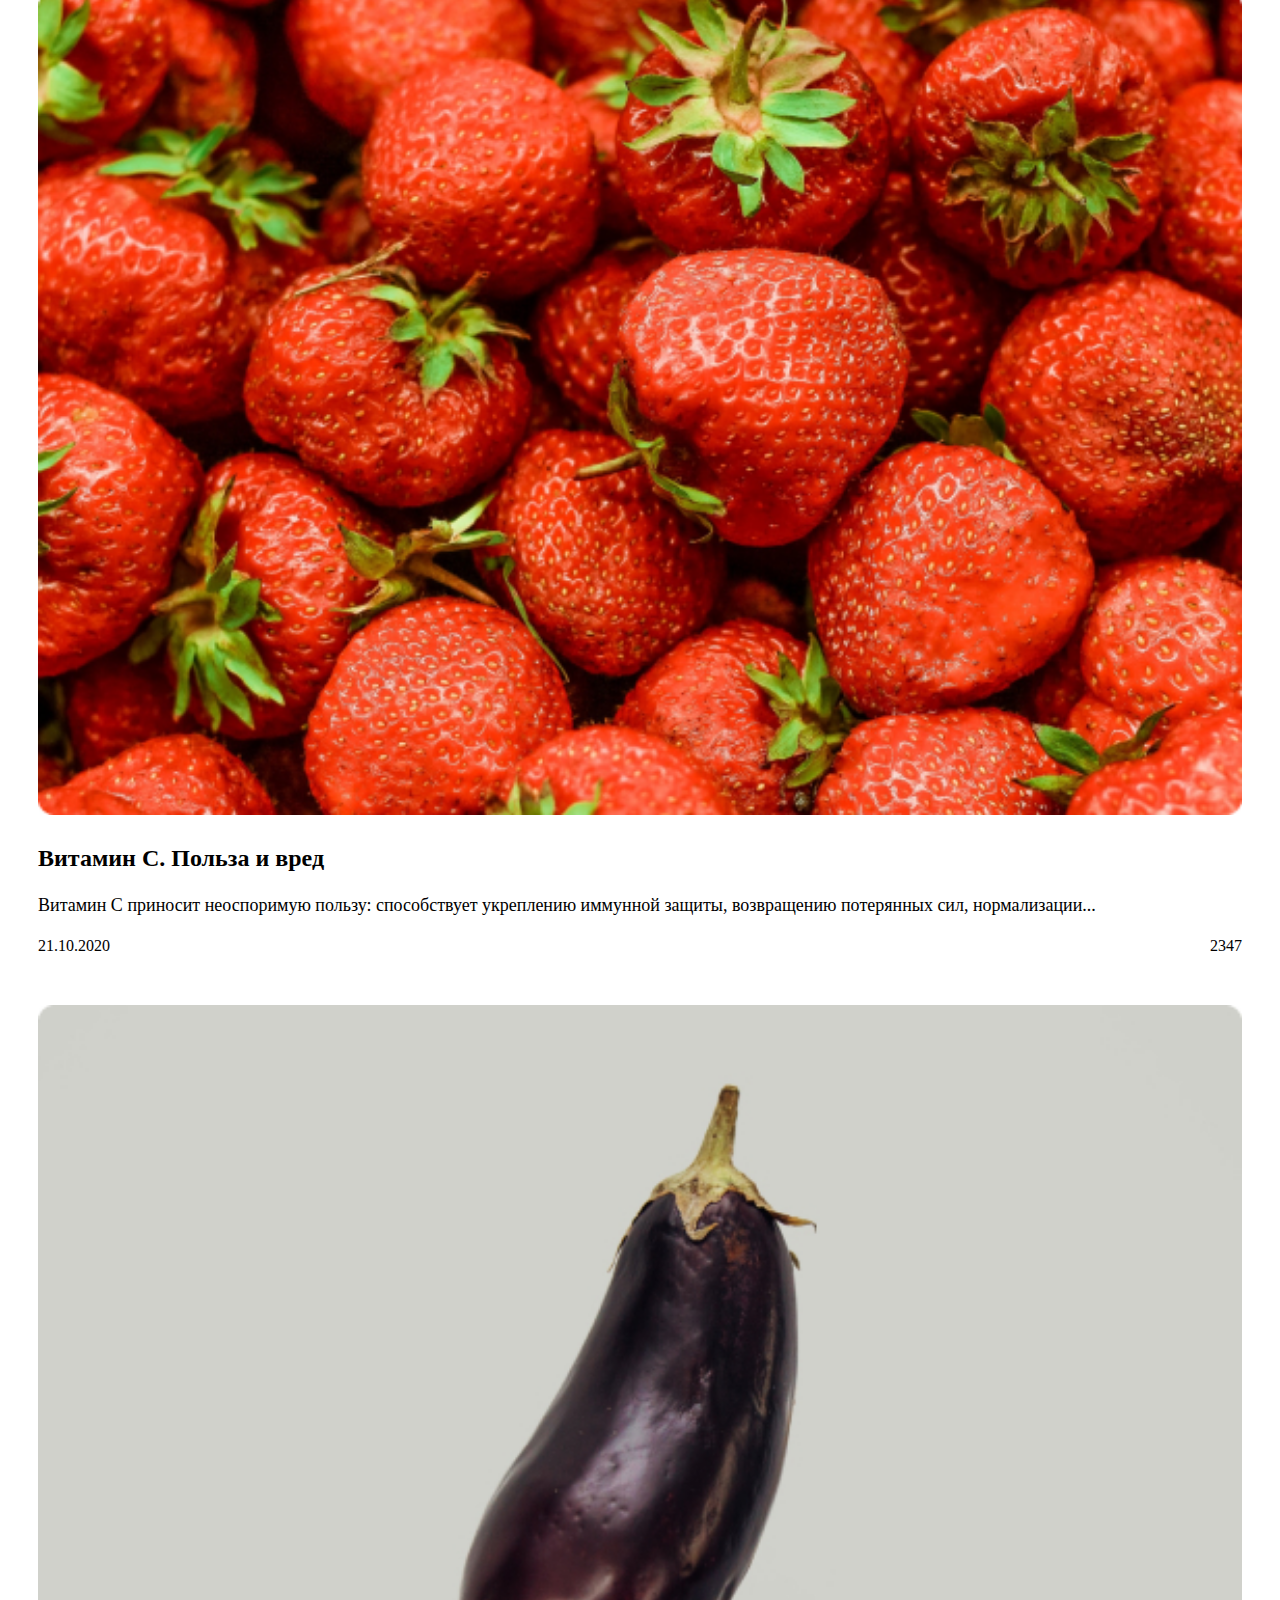
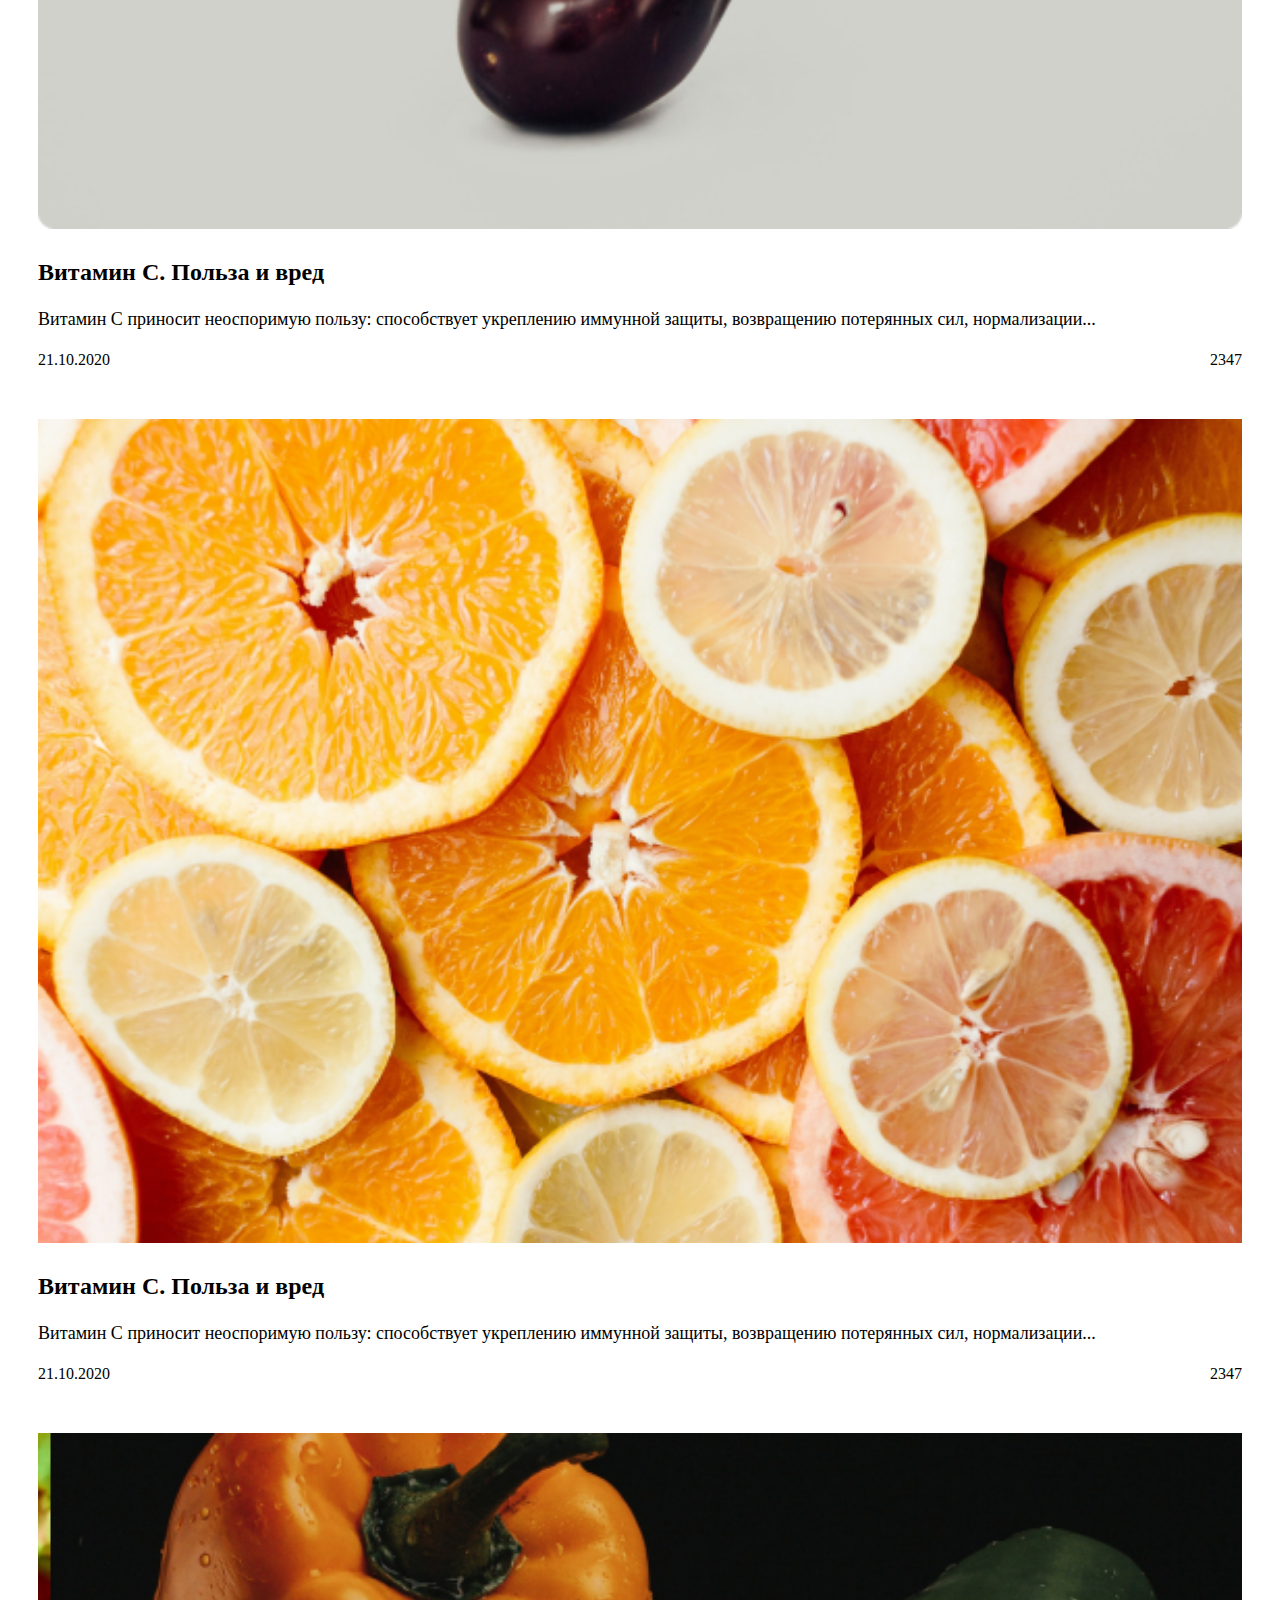
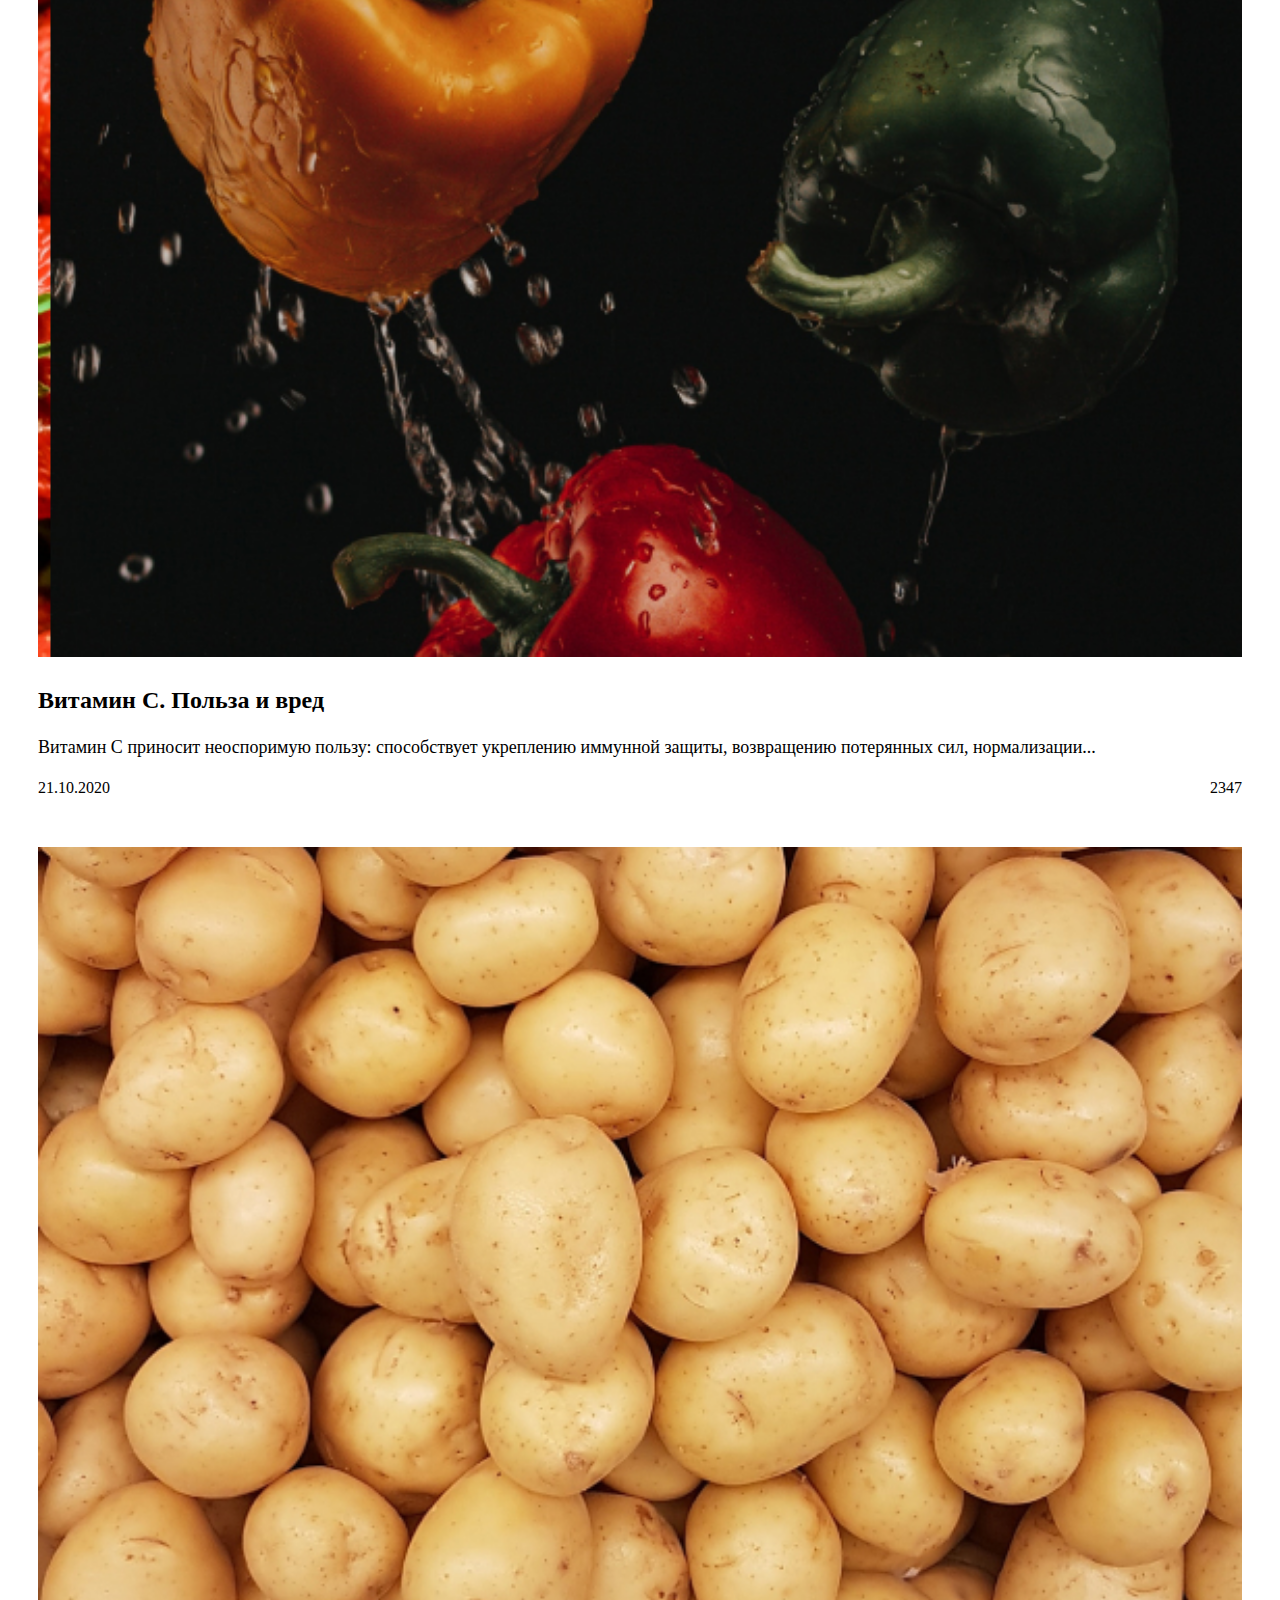
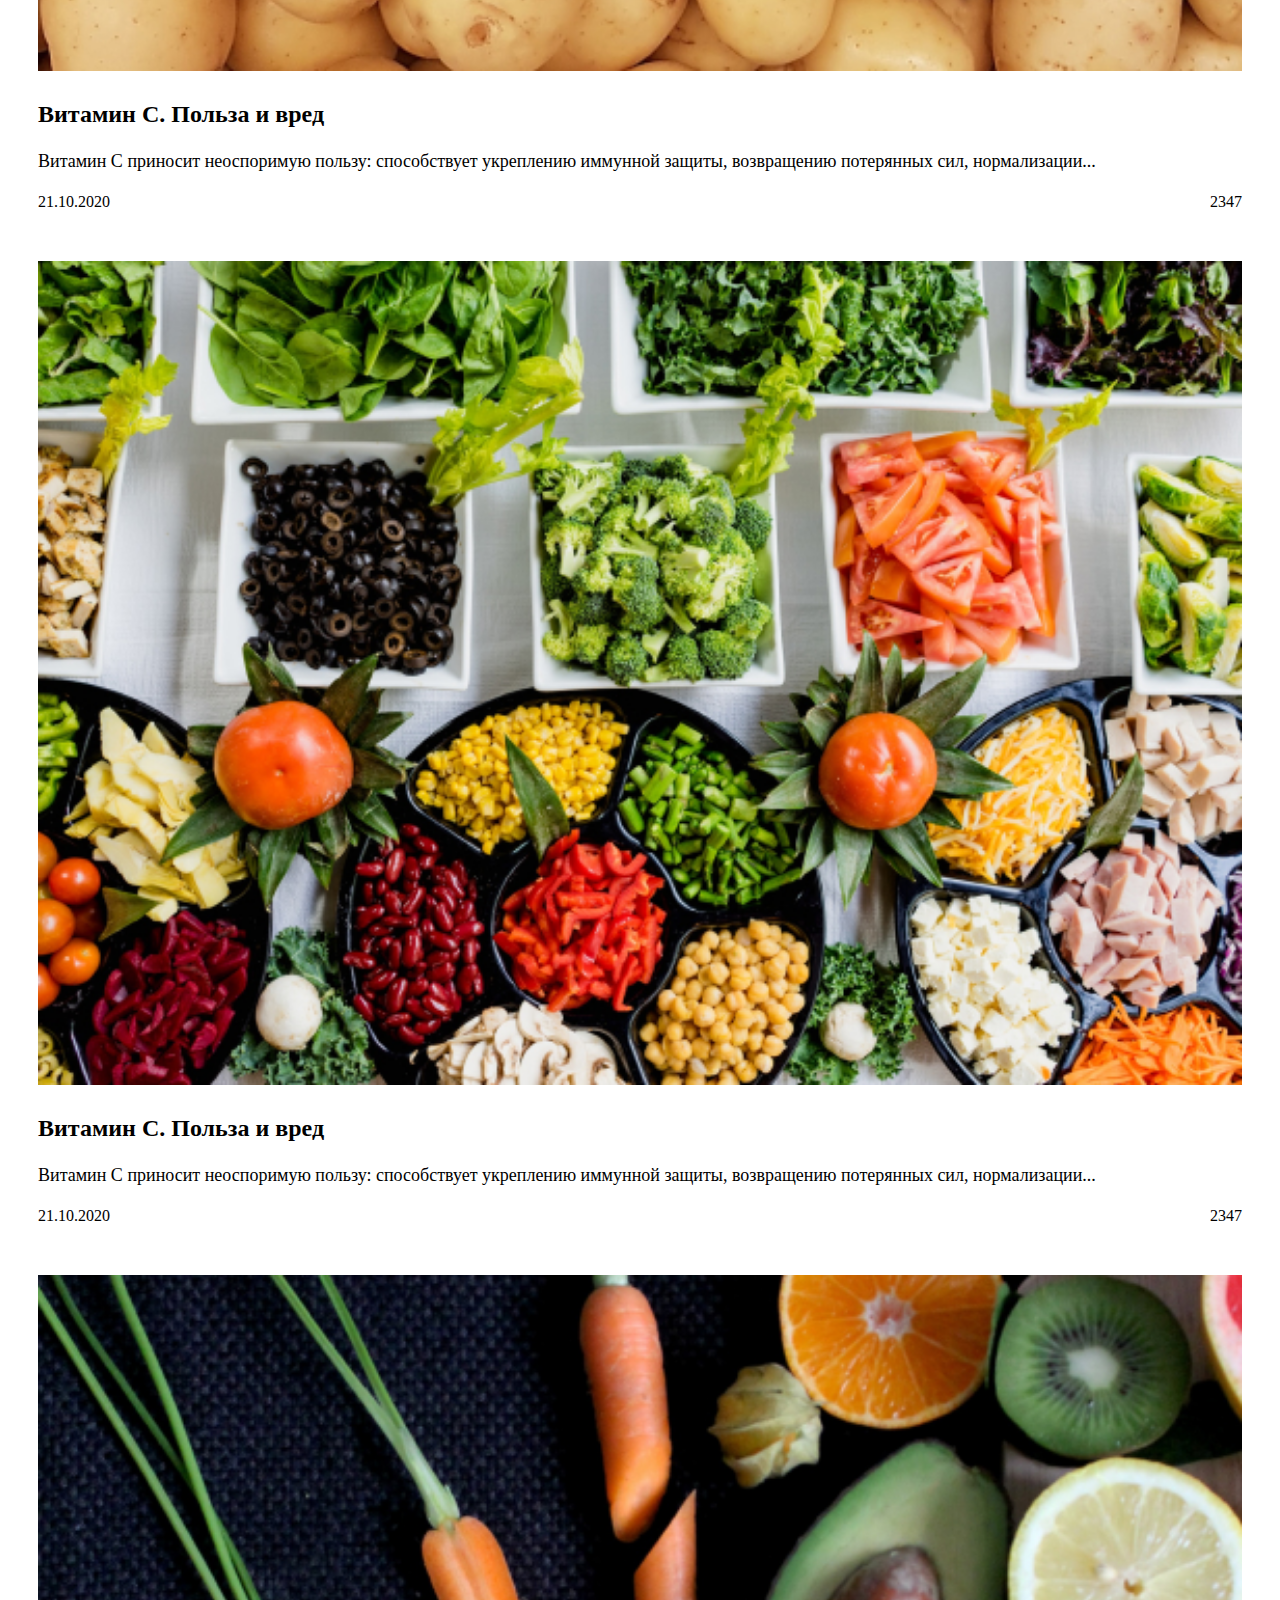
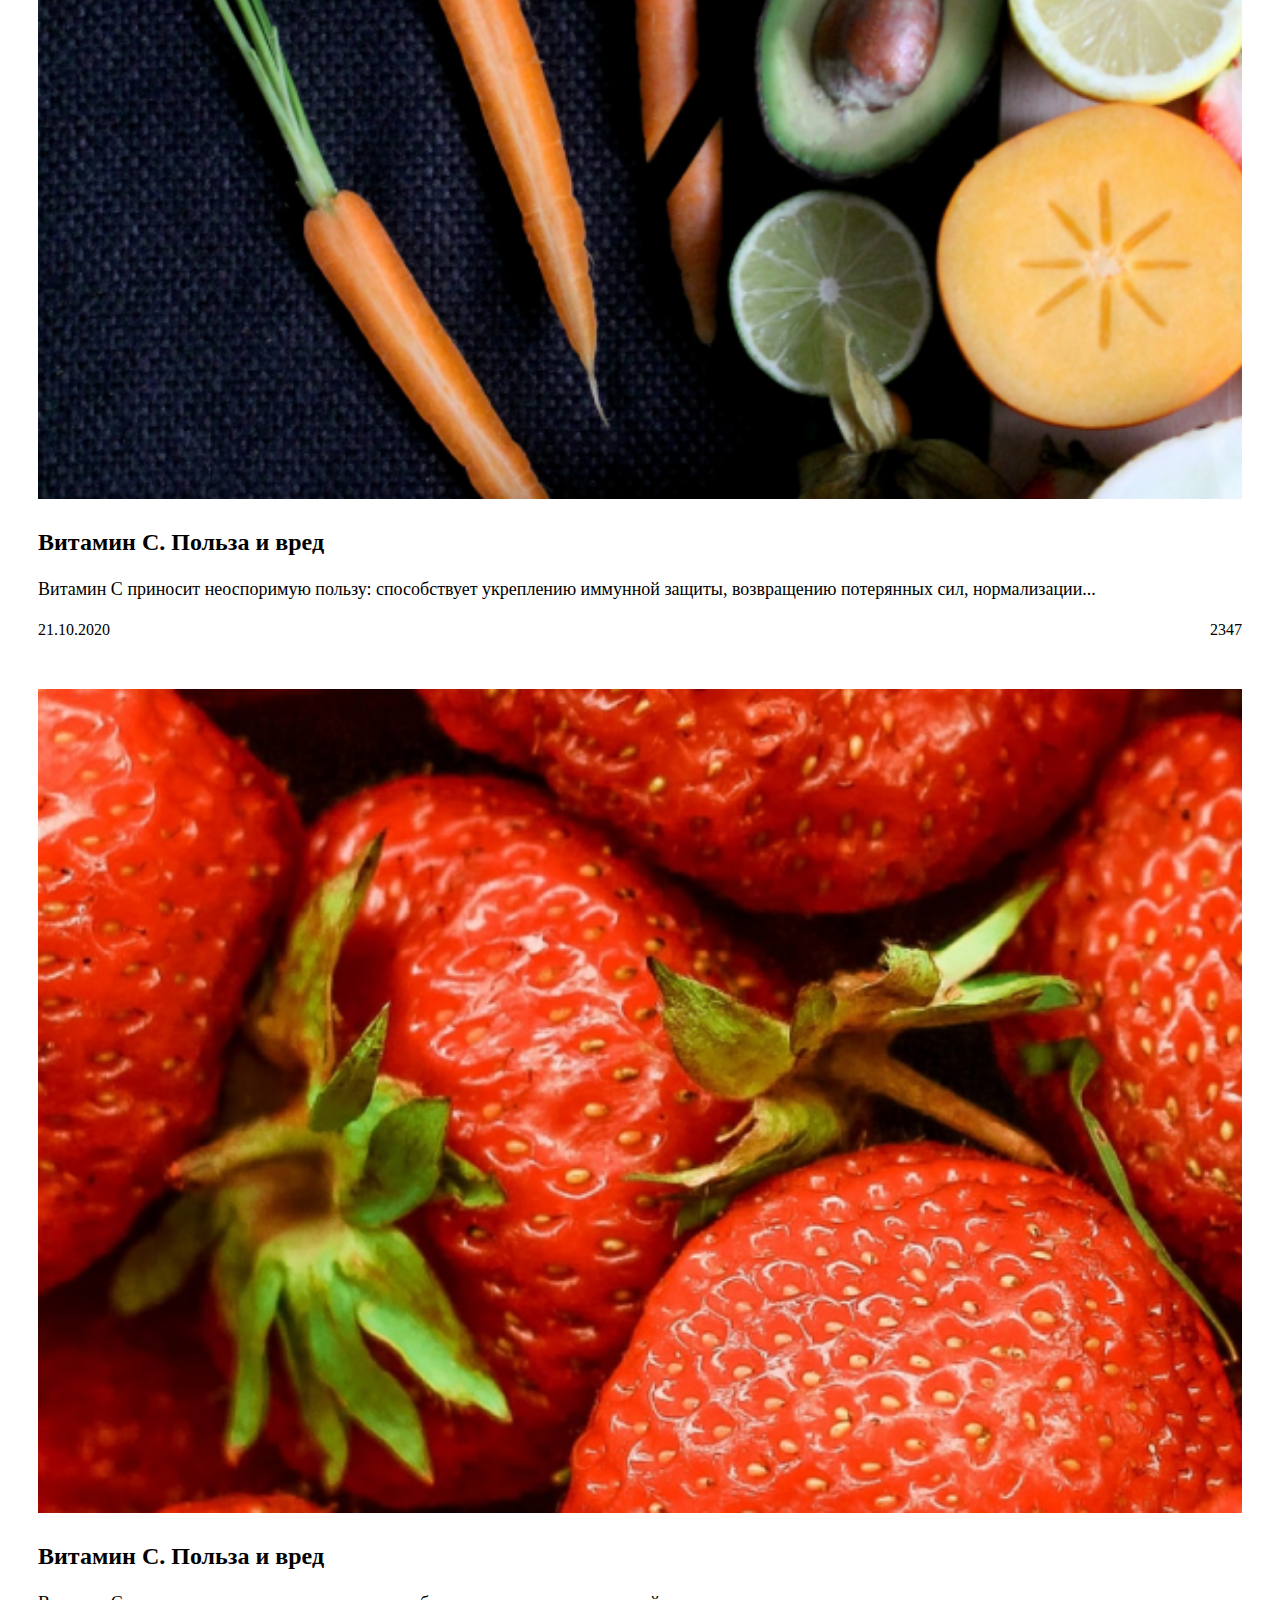
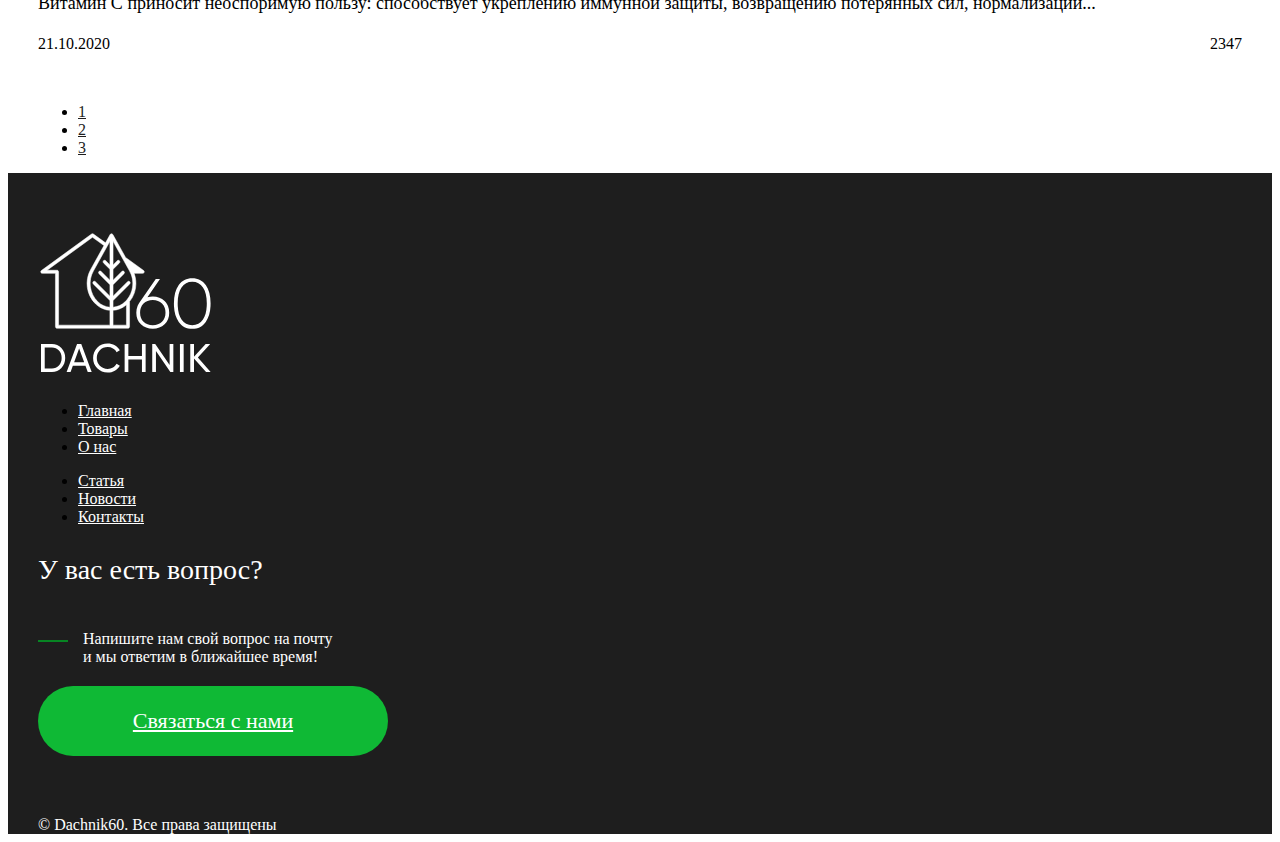
<file: news.html>
<!DOCTYPE html>
<html lang="en">
<head>
  <meta charset="UTF-8">
  <meta name="viewport" content="width=device-width, initial-scale=1.0">
  <title>Document</title>
  <link rel="stylesheet" href="https://cdn.jsdelivr.net/npm/bootstrap@4.5.3/dist/css/bootstrap.min.css" integrity="sha384-TX8t27EcRE3e/ihU7zmQxVncDAy5uIKz4rEkgIXeMed4M0jlfIDPvg6uqKI2xXr2" crossorigin="anonymous">
  <link rel="icon" href="./favicon.ico" type="image/x-icon">
  <link rel="stylesheet" href="./css/main.css">
  <link rel="stylesheet" href="./css/slick.css">
  <link rel="stylesheet" href="./css/slick-theme.css">
</head>
<body>
  

  <header class="header">
    <nav class="navbar navbar-expand-lg navbar-light fixed-top">
      <a class="navbar-brand" href="/">
        <img src="./img/logo.jpg" alt="">
      </a>
      <button class="navbar-toggler" type="button" data-toggle="collapse" data-target="#navbarSupportedContent" aria-controls="navbarSupportedContent" aria-expanded="false" aria-label="Toggle navigation">
        <span class="navbar-toggler-icon"></span>
      </button>
    
      <div class="collapse navbar-collapse" id="navbarSupportedContent">
        <ul class="navbar-nav">
          <li class="nav-item">
            <a class="nav-link" href="product-all.html">Товары</a>
          </li>
          <li class="nav-item">
            <a class="nav-link" href="about.html">О нас</a>
          </li>
          <li class="nav-item">
            <a class="nav-link" href="articles.html">Статьи</a>
          </li>
          <li class="nav-item">
            <a class="nav-link" href="news.html">Новости</a>
          </li>
          <li class="nav-item">
            <a class="nav-link" href="contact.html">Контакты</a>
          </li>
          <li class="nav-link-pup">
            <a class="nav-link" href="#">Связаться с нами</a>
          </li>
        </ul>
      </div>
    </nav>
  </header>
  
  <section>
    <div class="container-fluid">
      <div class="row category">
        <div class="col-12 col-sm-8">
          <input class="form-control" type="text" placeholder="Поиск по статьям..." aria-label="Search">
        </div>
      </div>
    </div>
  </section>
  
  <section>
    <div class="container-fluid">
      <div class="row articles">
        <div class="col-12 col-sm-6 col-lg-4 articles__box">
          <div class="articles__box-img">
            <img src="./img/news1.jpg" alt="">
          </div>
          <div class="articles__box-title">
            <h2>Витамин С. Польза и вред</h2>
          </div>
          <div class="articles__box-text">
            <p>Витамин С приносит неоспоримую пользу: способствует укреплению иммунной защиты, возвращению потерянных сил, нормализации...</p>
          </div>
          <div class="articles__box-sub">
            <div class="articles__box-date">
              21.10.2020
            </div>
            <div class="articles__box-views">
              2347
            </div>
          </div>
        </div>
        <div class="col-12 col-sm-6 col-lg-4 articles__box">
          <div class="articles__box-img">
            <img src="./img/news2.jpg" alt="">
          </div>
          <div class="articles__box-title">
            <h2>Витамин С. Польза и вред</h2>
          </div>
          <div class="articles__box-text">
            <p>Витамин С приносит неоспоримую пользу: способствует укреплению иммунной защиты, возвращению потерянных сил, нормализации...</p>
          </div>
          <div class="articles__box-sub">
            <div class="articles__box-date">
              21.10.2020
            </div>
            <div class="articles__box-views">
              2347
            </div>
          </div>
        </div>
        <div class="col-12 col-sm-6 col-lg-4 articles__box">
          <div class="articles__box-img">
            <img src="./img/news3.jpg" alt="">
          </div>
          <div class="articles__box-title">
            <h2>Витамин С. Польза и вред</h2>
          </div>
          <div class="articles__box-text">
            <p>Витамин С приносит неоспоримую пользу: способствует укреплению иммунной защиты, возвращению потерянных сил, нормализации...</p>
          </div>
          <div class="articles__box-sub">
            <div class="articles__box-date">
              21.10.2020
            </div>
            <div class="articles__box-views">
              2347
            </div>
          </div>
        </div>
        <div class="col-12 col-sm-6 col-lg-4 articles__box">
          <div class="articles__box-img">
            <img src="./img/news4.jpg" alt="">
          </div>
          <div class="articles__box-title">
            <h2>Витамин С. Польза и вред</h2>
          </div>
          <div class="articles__box-text">
            <p>Витамин С приносит неоспоримую пользу: способствует укреплению иммунной защиты, возвращению потерянных сил, нормализации...</p>
          </div>
          <div class="articles__box-sub">
            <div class="articles__box-date">
              21.10.2020
            </div>
            <div class="articles__box-views">
              2347
            </div>
          </div>
        </div>
        <div class="col-12 col-sm-6 col-lg-4 articles__box">
          <div class="articles__box-img">
            <img src="./img/news5.jpg" alt="">
          </div>
          <div class="articles__box-title">
            <h2>Витамин С. Польза и вред</h2>
          </div>
          <div class="articles__box-text">
            <p>Витамин С приносит неоспоримую пользу: способствует укреплению иммунной защиты, возвращению потерянных сил, нормализации...</p>
          </div>
          <div class="articles__box-sub">
            <div class="articles__box-date">
              21.10.2020
            </div>
            <div class="articles__box-views">
              2347
            </div>
          </div>
        </div>
        <div class="col-12 col-sm-6 col-lg-4 articles__box">
          <div class="articles__box-img">
            <img src="./img/news6.jpg" alt="">
          </div>
          <div class="articles__box-title">
            <h2>Витамин С. Польза и вред</h2>
          </div>
          <div class="articles__box-text">
            <p>Витамин С приносит неоспоримую пользу: способствует укреплению иммунной защиты, возвращению потерянных сил, нормализации...</p>
          </div>
          <div class="articles__box-sub">
            <div class="articles__box-date">
              21.10.2020
            </div>
            <div class="articles__box-views">
              2347
            </div>
          </div>
        </div>
        <div class="col-12 col-sm-6 col-lg-4 articles__box">
          <div class="articles__box-img">
            <img src="./img/news7.jpg" alt="">
          </div>
          <div class="articles__box-title">
            <h2>Витамин С. Польза и вред</h2>
          </div>
          <div class="articles__box-text">
            <p>Витамин С приносит неоспоримую пользу: способствует укреплению иммунной защиты, возвращению потерянных сил, нормализации...</p>
          </div>
          <div class="articles__box-sub">
            <div class="articles__box-date">
              21.10.2020
            </div>
            <div class="articles__box-views">
              2347
            </div>
          </div>
        </div>
        <div class="col-12 col-sm-6 col-lg-4 articles__box">
          <div class="articles__box-img">
            <img src="./img/news8.jpg" alt="">
          </div>
          <div class="articles__box-title">
            <h2>Витамин С. Польза и вред</h2>
          </div>
          <div class="articles__box-text">
            <p>Витамин С приносит неоспоримую пользу: способствует укреплению иммунной защиты, возвращению потерянных сил, нормализации...</p>
          </div>
          <div class="articles__box-sub">
            <div class="articles__box-date">
              21.10.2020
            </div>
            <div class="articles__box-views">
              2347
            </div>
          </div>
        </div>
        <div class="col-12 col-sm-6 col-lg-4 articles__box">
          <div class="articles__box-img">
            <img src="./img/news9.jpg" alt="">
          </div>
          <div class="articles__box-title">
            <h2>Витамин С. Польза и вред</h2>
          </div>
          <div class="articles__box-text">
            <p>Витамин С приносит неоспоримую пользу: способствует укреплению иммунной защиты, возвращению потерянных сил, нормализации...</p>
          </div>
          <div class="articles__box-sub">
            <div class="articles__box-date">
              21.10.2020
            </div>
            <div class="articles__box-views">
              2347
            </div>
          </div>
        </div>
      </div>
    </div>
  </section>

  <section>
    <div class="container-fluid">
      <div class="paginations">
        <nav aria-label="Page navigation example">
          <ul class="pagination justify-content-center">
            <li class="page-item"><a class="page-link" href="#">1</a></li>
            <li class="page-item"><a class="page-link" href="#">2</a></li>
            <li class="page-item"><a class="page-link" href="#">3</a></li>
          </ul>
        </nav>
        <!-- <div class="paginations__button">
          
        </div> -->
      </div>
    </div>
  </section>


  
  <footer class="footer">
    <div class="container-fluid">
      <div class="row footer-main">
        <div class="col-12 col-sm-6 col-lg-3 col-xl-3 footer-logo">
          <img src="./img/logo-footer.svg" alt="">
        </div>
        <div class="col-12 col-sm-3 col-lg-2 col-xl-3 footer-main__nav">
          <ul class="navbar-nav">
            <li class="nav-item">
              <a href="#" class="nav-link">Главная</a>
            </li>
            <li class="nav-item">
              <a href="#" class="nav-link">Товары</a>
            </li>
            <li class="nav-item">
              <a href="#" class="nav-link">О нас</a>
            </li>
          </ul>
        </div>
        <div class="col-12 col-sm-3 col-lg-2 col-xl-3 footer-main__nav">
          <ul class="navbar-nav">
            <li class="nav-item">
              <a href="#" class="nav-link">Cтатья</a>
            </li>
            <li class="nav-item">
              <a href="#" class="nav-link">Новости</a>
            </li>
            <li class="nav-item">
              <a href="#" class="nav-link">Контакты</a>
            </li>
          </ul>
        </div>
        <div class="col-12 col-sm-12 col-lg-5 col-xl-3 footer-main__box">
          <p class="footer-main__box-title">У вас есть вопрос?</p>
          <p>Напишите нам свой вопрос на почту <br> и мы ответим в ближайшее время!</p>
          <a href="#" class="nav-link">Связаться с нами</a>
        </div>
      </div>
      <div class="row">
        <p class="footer-copy">&copy; Dachnik60. Все права защищены</p>
      </div>
    </div>
  </footer>

  <script src="https://code.jquery.com/jquery-3.5.1.slim.min.js" integrity="sha384-DfXdz2htPH0lsSSs5nCTpuj/zy4C+OGpamoFVy38MVBnE+IbbVYUew+OrCXaRkfj" crossorigin="anonymous"></script>
  <script src="https://cdn.jsdelivr.net/npm/bootstrap@4.5.3/dist/js/bootstrap.bundle.min.js" integrity="sha384-ho+j7jyWK8fNQe+A12Hb8AhRq26LrZ/JpcUGGOn+Y7RsweNrtN/tE3MoK7ZeZDyx" crossorigin="anonymous"></script>
  <script src="./js/slick.min.js"></script>
  <script src="./js/main.js"></script>
</body>
</html>
</file>
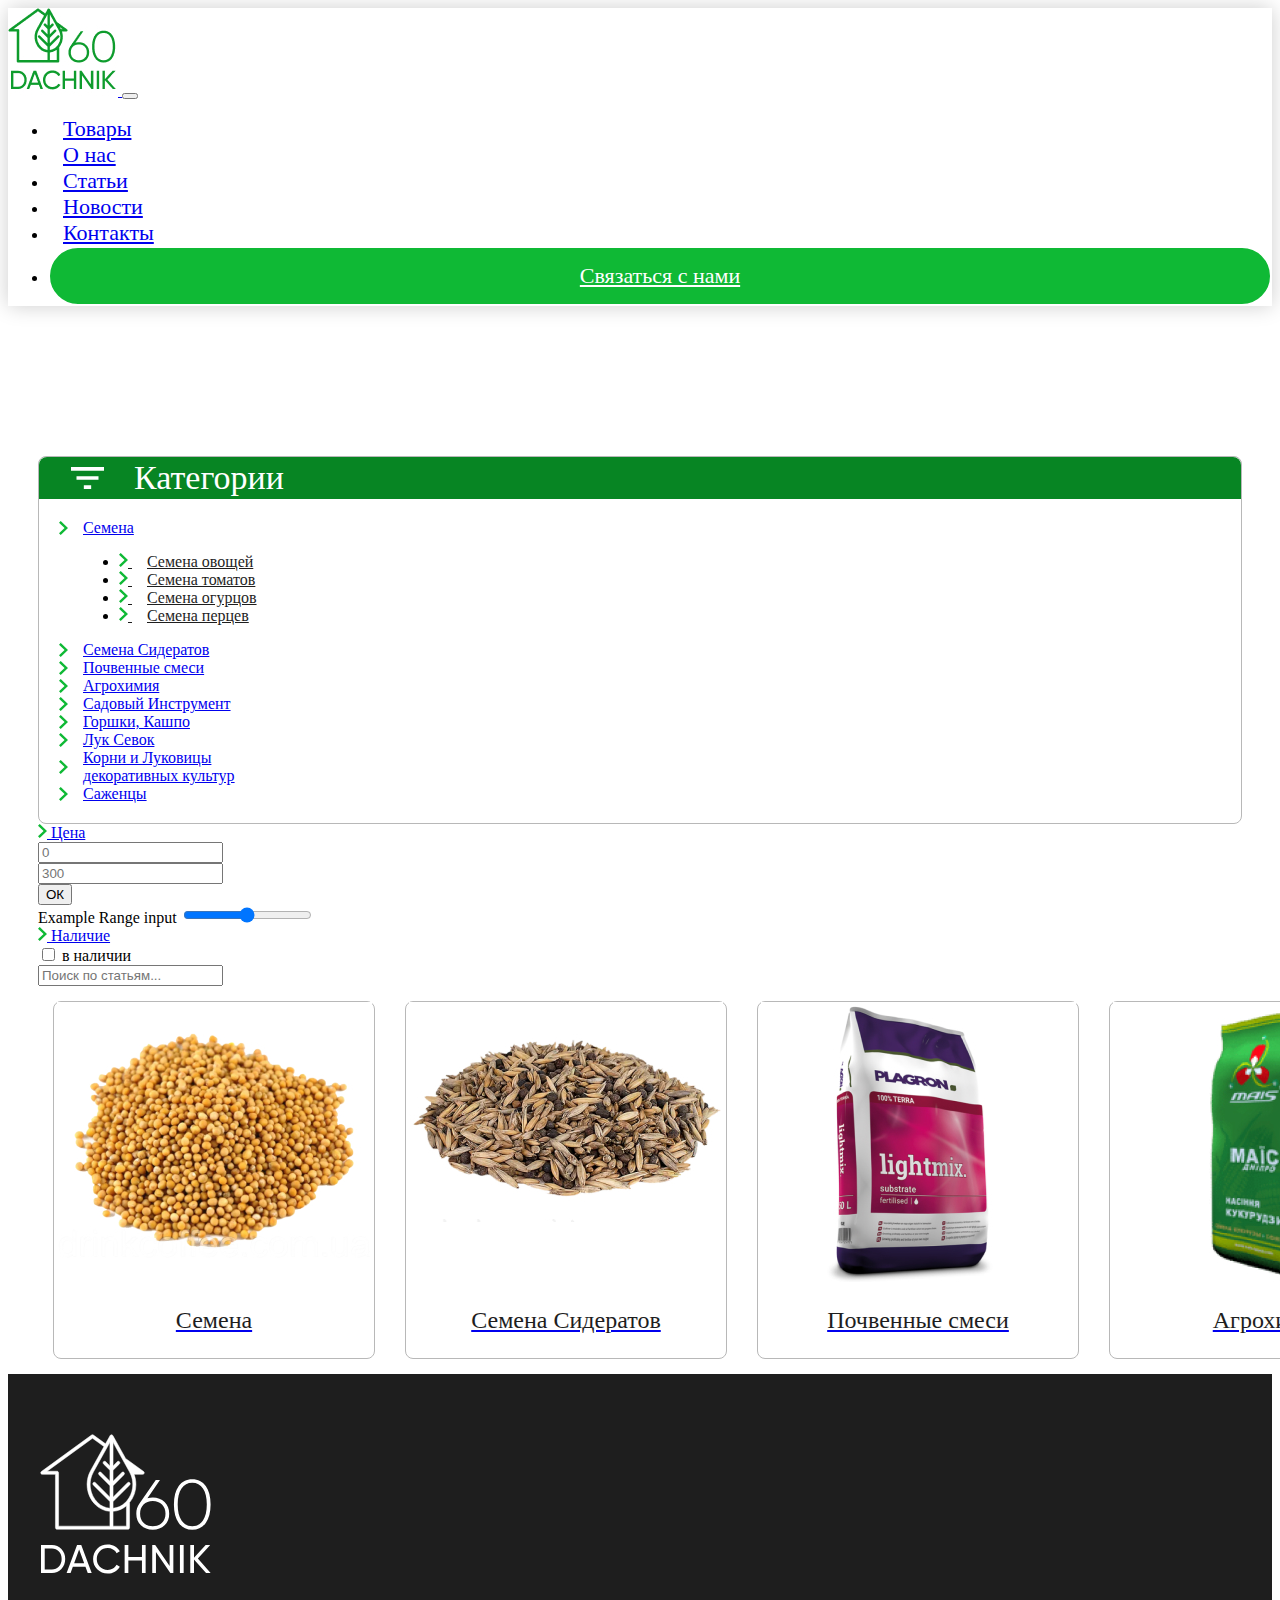
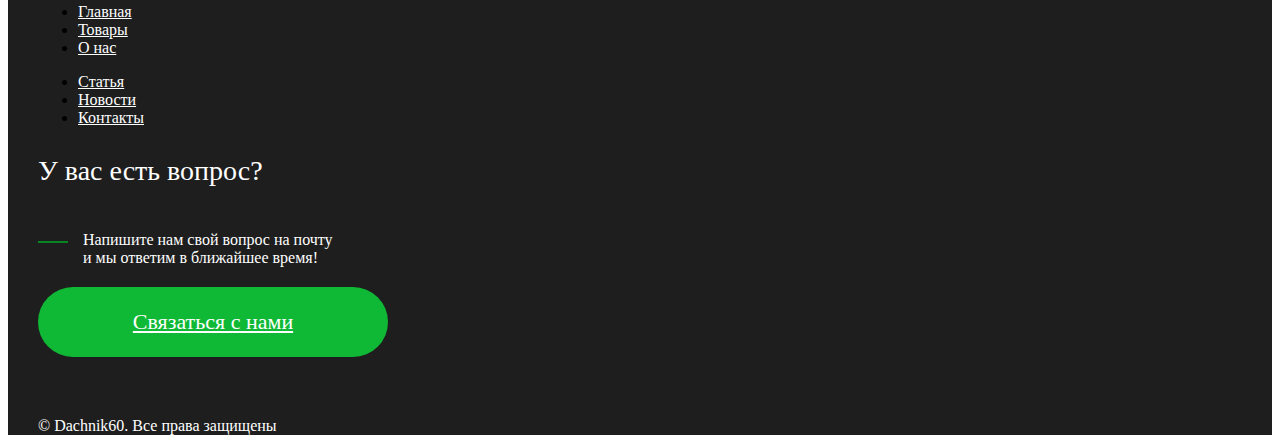
<file: product-all.html>
<!DOCTYPE html>
<html lang="en">
<head>
  <meta charset="UTF-8">
  <meta name="viewport" content="width=device-width, initial-scale=1.0">
  <title>Document</title>
  <link rel="stylesheet" href="https://cdn.jsdelivr.net/npm/bootstrap@4.5.3/dist/css/bootstrap.min.css" integrity="sha384-TX8t27EcRE3e/ihU7zmQxVncDAy5uIKz4rEkgIXeMed4M0jlfIDPvg6uqKI2xXr2" crossorigin="anonymous">
  <link rel="icon" href="./favicon.ico" type="image/x-icon">
  <link rel="stylesheet" href="./css/main.css">
  <link rel="stylesheet" href="./css/slick.css">
  <link rel="stylesheet" href="./css/slick-theme.css">
</head>
<body>
  

  <header class="header">
    <nav class="navbar navbar-expand-lg navbar-light fixed-top">
      <a class="navbar-brand" href="/">
        <img src="./img/logo.jpg" alt="">
      </a>
      <button class="navbar-toggler" type="button" data-toggle="collapse" data-target="#navbarSupportedContent" aria-controls="navbarSupportedContent" aria-expanded="false" aria-label="Toggle navigation">
        <span class="navbar-toggler-icon"></span>
      </button>
    
      <div class="collapse navbar-collapse" id="navbarSupportedContent">
        <ul class="navbar-nav">
          <li class="nav-item">
            <a class="nav-link" href="product-all.html">Товары</a>
          </li>
          <li class="nav-item">
            <a class="nav-link" href="about.html">О нас</a>
          </li>
          <li class="nav-item">
            <a class="nav-link" href="articles.html">Статьи</a>
          </li>
          <li class="nav-item">
            <a class="nav-link" href="news.html">Новости</a>
          </li>
          <li class="nav-item">
            <a class="nav-link" href="contact.html">Контакты</a>
          </li>
          <li class="nav-link-pup">
            <a class="nav-link" href="#">Связаться с нами</a>
          </li>
        </ul>
      </div>
    </nav>
  </header>

  <section>
    <div class="container-fluid">
      <div class="row product">
        <div class="col-12 col-sm-12 col-lg-3 product__sidebar">
          <div class="product__sidebar-inner">
            <div class="product__sidebar-inner-text">
              <img src="./img/down.svg" alt="">
              <span>Категории</span>
            </div>
            <div class="product__sidebar-block">
              <div class="product__sidebar-box">
                <a class="btn " data-toggle="collapse" href="#collapseExample" role="button" aria-expanded="false" aria-controls="collapseExample">
                  <img src="./img/arrow-right.svg" alt="">
                  <span> Семена</span>
                </a>
              </div>
              <div class="collapse" id="collapseExample">
                <div class="card card-body">
                  <ul class="navbar-nav">
                    <li class="nav-item">
                      <a href="#" class="nav-link">
                        <img src="./img/arrow-right.svg" alt=""> 
                        <span>Семена овощей</span>  </a>
                    </li>
                    <li class="nav-item">
                      <a href="#" class="nav-link">
                        <img src="./img/arrow-right.svg" alt="">
                        <span> Семена томатов</span></a>
                    </li>
                    <li class="nav-item">
                      <a href="#" class="nav-link">
                        <img src="./img/arrow-right.svg" alt=""> 
                        <span> Семена огурцов</span></a>
                    </li>
                    <li class="nav-item">
                      <a href="#" class="nav-link">
                        <img src="./img/arrow-right.svg" alt="">
                        <span> Семена перцев</span></a>
                    </li>
                  </ul>
                </div>
              </div>
              <div class="product__sidebar-box">
                <a class="btn " data-toggle="collapse" href="#collapseExampleTwo" role="button" aria-expanded="false" aria-controls="collapseExample">
                  <img src="./img/arrow-right.svg" alt="">
                  <span> Семена Сидератов</span>
                </a>
              </div>
              <div class="product__sidebar-box">
                <a class="btn " data-toggle="collapse" href="#collapseExampleTwo" role="button" aria-expanded="false" aria-controls="collapseExample">
                  <img src="./img/arrow-right.svg" alt="">
                  <span> Почвенные смеси</span>
                </a>
              </div>
              <div class="product__sidebar-box">
                <a class="btn " data-toggle="collapse" href="#collapseExampleTwo" role="button" aria-expanded="false" aria-controls="collapseExample">
                  <img src="./img/arrow-right.svg" alt="">
                  <span> Агрохимия</span>
                </a>
              </div>
              <div class="product__sidebar-box">
                <a class="btn " data-toggle="collapse" href="#collapseExampleTwo" role="button" aria-expanded="false" aria-controls="collapseExample">
                  <img src="./img/arrow-right.svg" alt="">
                  <span> Садовый Инструмент</span>
                </a>
              </div>
              <div class="product__sidebar-box">
                <a class="btn " data-toggle="collapse" href="#collapseExampleTwo" role="button" aria-expanded="false" aria-controls="collapseExample">
                  <img src="./img/arrow-right.svg" alt="">
                  <span> Горшки, Кашпо</span>
                </a>
              </div>
              <div class="product__sidebar-box">
                <a class="btn " data-toggle="collapse" href="#collapseExampleTwo" role="button" aria-expanded="false" aria-controls="collapseExample">
                  <img src="./img/arrow-right.svg" alt="">
                  <span> Лук Севок</span>
                </a>
              </div>
              <div class="product__sidebar-box">
                <a class="btn " data-toggle="collapse" href="#collapseExampleTwo" role="button" aria-expanded="false" aria-controls="collapseExample">
                  <img src="./img/arrow-right.svg" alt="">
                  <span> Корни и Луковицы <br> декоративных культур</span>
                </a>
              </div>
              <div class="product__sidebar-box">
                <a class="btn " data-toggle="collapse" href="#collapseExampleTwo" role="button" aria-expanded="false" aria-controls="collapseExample">
                  <img src="./img/arrow-right.svg" alt="">
                  <span> Саженцы</span>
                </a>
              </div>
            </div>
          </div>
          <div class="product__sidebar-price">
            <div class="product__sidebar-price-box">
              <a class="btn " data-toggle="collapse" href="#collapseExamplePrice" role="button" aria-expanded="false" aria-controls="collapseExample">
                <img src="./img/arrow-right.svg" alt="">
                <span> Цена</span>
              </a>
            </div>
            <div class="collapse" id="collapseExamplePrice">
              <div class="card card-body">
                <form>
                  <div class="row">
                    <div class="col-4">
                      <input type="text" class="form-control" placeholder="0">
                    </div>
                    <div class="col-8">
                      <div class="row">
                        <div class="col-6">
                          <input type="text" class="form-control" placeholder="300">
                        </div>
                        <div class="col-6">
                          <button type="submit" class="btn">ОК</button>
                        </div>
                      </div>
                    </div>
                    
                  </div>
                  <div class="form-group">
                    <label for="formControlRange">Example Range input</label>
                    <input type="range" class="form-control-range" id="formControlRange">
                  </div>
                </form>
              </div>
            </div>
          </div>
          <div class="product__sidebar-Availability-box">
            <a class="btn " data-toggle="collapse" href="#collapseExampleAvailability" role="button" aria-expanded="false" aria-controls="collapseExample">
              <img src="./img/arrow-right.svg" alt="">
              Наличие
            </a>
          </div>
          <div class="collapse" id="collapseExampleAvailability">
            <div class="card card-body">
              <div class="form-check">
                <input class="form-check-input" type="checkbox" value="" id="defaultCheck1">
                <label class="form-check-label" for="defaultCheck1">
                  в наличии
                </label>
              </div>
            </div>
          </div>
        </div>
        <div class="col-12 col-sm-12 col-lg-9 product__sector">
          <input class="form-control" type="text" placeholder="Поиск по статьям..." aria-label="Search">
          <div class="row product__sector-box">
            <div class="col-10 col-md-5 col-xl-4 product__sector-item">
              <a href="#" class="nav-link">
                <img src="./img/семена.jpg" alt="">
                <p>Семена</p>
              </a>
            </div>
            <div class="col-10 col-md-5 col-xl-4 product__sector-item">
              <a href="#" class="nav-link">
                <img src="./img/семена седерита.jpg" alt="">
                <p>Семена Сидератов</p>
              </a>
            </div>
            <div class="col-10 col-md-5 col-xl-4 product__sector-item">
              <a href="#" class="nav-link">
                <img src="./img/почвеные смеси.jpg" alt="">
                <p>Почвенные смеси</p>
              </a>
            </div>
            <div class="col-10 col-md-5 col-xl-4 product__sector-item">
              <a href="#" class="nav-link">
                <img src="./img/агрохимия.jpg" alt="">
                <p>Агрохимия</p>
              </a>
            </div>
            <div class="col-10 col-md-5 col-xl-4 product__sector-item">
              <a href="#" class="nav-link">
                <img src="./img/садовый инструмент.jpg" alt="">
                <p>Садовый Инструмент</p>
              </a>
            </div>
            <div class="col-10 col-md-5 col-xl-4 product__sector-item">
              <a href="#" class="nav-link">
                <img src="./img/Горшки, кашпо.jpg" alt="">
                <p>Горшки, Кашпо</p>
              </a>
            </div>
            <div class="col-10 col-md-5 col-xl-4 product__sector-item">
              <a href="#" class="nav-link">
                <img src="./img/лук севок.jpg" alt="">
                <p>Лук Севок</p>
              </a>
            </div>
            <div class="col-10 col-md-5 col-xl-4 product__sector-item">
              <a href="#" class="nav-link">
                <img src="./img/корни.jpg" alt="">
                <p>Корни и Луковицы декоративных культур</p>
              </a>
            </div>
            <div class="col-10 col-md-5 col-xl-4 product__sector-item">
              <a href="#" class="nav-link">
                <img src="./img/саженцы.jpg" alt="">
                <p>Саженцы</p>
              </a>
            </div>
          </div>
        </div>
      </div>
    </div>
  </section>


  <footer class="footer">
    <div class="container-fluid">
      <div class="row footer-main">
        <div class="col-12 col-sm-6 col-lg-3 col-xl-3 footer-logo">
          <img src="./img/logo-footer.svg" alt="">
        </div>
        <div class="col-12 col-sm-3 col-lg-2 col-xl-3 footer-main__nav">
          <ul class="navbar-nav">
            <li class="nav-item">
              <a href="#" class="nav-link">Главная</a>
            </li>
            <li class="nav-item">
              <a href="#" class="nav-link">Товары</a>
            </li>
            <li class="nav-item">
              <a href="#" class="nav-link">О нас</a>
            </li>
          </ul>
        </div>
        <div class="col-12 col-sm-3 col-lg-2 col-xl-3 footer-main__nav">
          <ul class="navbar-nav">
            <li class="nav-item">
              <a href="#" class="nav-link">Cтатья</a>
            </li>
            <li class="nav-item">
              <a href="#" class="nav-link">Новости</a>
            </li>
            <li class="nav-item">
              <a href="#" class="nav-link">Контакты</a>
            </li>
          </ul>
        </div>
        <div class="col-12 col-sm-12 col-lg-5 col-xl-3 footer-main__box">
          <p class="footer-main__box-title">У вас есть вопрос?</p>
          <p>Напишите нам свой вопрос на почту <br> и мы ответим в ближайшее время!</p>
          <a href="#" class="nav-link">Связаться с нами</a>
        </div>
      </div>
      <div class="row">
        <p class="footer-copy">&copy; Dachnik60. Все права защищены</p>
      </div>
    </div>
  </footer>

  <script src="https://code.jquery.com/jquery-3.5.1.slim.min.js" integrity="sha384-DfXdz2htPH0lsSSs5nCTpuj/zy4C+OGpamoFVy38MVBnE+IbbVYUew+OrCXaRkfj" crossorigin="anonymous"></script>
  <script src="https://cdn.jsdelivr.net/npm/bootstrap@4.5.3/dist/js/bootstrap.bundle.min.js" integrity="sha384-ho+j7jyWK8fNQe+A12Hb8AhRq26LrZ/JpcUGGOn+Y7RsweNrtN/tE3MoK7ZeZDyx" crossorigin="anonymous"></script>
  <script src="./js/slick.min.js"></script>
  <script src="./js/main.js"></script>
</body>
</html>
</file>
<file: css/main.css>
.slick-slide img {
  margin: 0 auto;
}

.carousel-control-prev,
.carousel-control-next {
  width: 5%;
}

.carousel-indicators li {
  width: 10px;
  height: 10px;
  border-radius: 100%;
  margin: 0 15px;
  border: 2px solid #ffffff;
  background: none;
}

.carousel-indicators .active {
  background: #ffffff;
}

.carousel-caption {
  position: absolute;
  left: 100px;
  top: 50%;
  -webkit-transform: translateY(-50%);
          transform: translateY(-50%);
  width: 50%;
  right: auto;
  bottom: auto;
}

.carousel-caption h2 {
  font-size: 30px;
  color: #078523;
  text-align: left;
  font-weight: 600;
}

@media (max-width: 1440px) {
  .carousel-caption h2 {
    font-size: 20px;
  }
}

.carousel-caption h1 {
  font-size: 70px;
  line-height: 80px;
  color: #ffffff;
  text-align: left;
  font-weight: 600;
}

@media (max-width: 1440px) {
  .carousel-caption h1 {
    font-size: 30px;
    line-height: 33px;
  }
}

.carousel-caption h1 span {
  color: #078523;
}

.carousel-caption p {
  font-size: 16px;
  color: #ffffff;
  font-style: italic;
  text-align: left;
}

@media (max-width: 1440px) {
  .carousel-caption p {
    font-size: 12px;
  }
}

.header .navbar {
  background: #ffffff;
  -webkit-box-shadow: 0px 0px 20px rgba(0, 0, 0, 0.2);
          box-shadow: 0px 0px 20px rgba(0, 0, 0, 0.2);
}

.header #navbarSupportedContent {
  -webkit-box-pack: end;
      -ms-flex-pack: end;
          justify-content: flex-end;
  -webkit-box-align: center;
      -ms-flex-align: center;
          align-items: center;
}

.header .navbar-nav {
  -webkit-box-align: center;
      -ms-flex-align: center;
          align-items: center;
}

.header .navbar-nav .nav-item .nav-link {
  position: relative;
}

.header .navbar-nav .nav-item .nav-link:hover:after {
  position: absolute;
  bottom: -40px;
  width: 100%;
  left: 50%;
  -webkit-transform: translateX(-50%);
          transform: translateX(-50%);
  max-width: 130px;
  background: #078523;
  content: '';
  height: 8px;
  display: block;
}

.header .navbar-nav .nav-item .nav-link:hover {
  color: #078523;
}

@media (max-width: 768px) {
  .header .navbar-nav .nav-item .nav-link:hover:after {
    display: none;
  }
}

.header .navbar-nav .nav-link {
  padding: 0 40px;
  font-size: 22px;
}

@media (max-width: 1440px) {
  .header .navbar-nav .nav-link {
    padding: 0 15px;
  }
}

@media (max-width: 768px) {
  .header .navbar-nav .nav-link {
    padding: 10px 15px;
  }
}

.header .navbar-nav .nav-link-pup a {
  color: #ffffff;
  font-size: 22px;
  display: -webkit-box;
  display: -ms-flexbox;
  display: flex;
  -webkit-box-pack: center;
      -ms-flex-pack: center;
          justify-content: center;
  -webkit-box-align: center;
      -ms-flex-align: center;
          align-items: center;
  border-radius: 35px;
  background: #0FB935;
  padding: 20px 50px;
  border: 2px solid #ffffff;
}

@media (max-width: 1440px) {
  .header .navbar-nav .nav-link-pup a {
    padding: 15px 25px;
  }
}

@media (max-width: 768px) {
  .header .navbar-nav .nav-link-pup a {
    margin-bottom: 20px;
  }
}

.header .navbar-nav .nav-link-pup a:hover {
  color: #078523;
  background: none;
  border: 2px solid #078523;
}

.container-fluid {
  padding: 0 60px;
}

@media (max-width: 1440px) {
  .container-fluid {
    padding: 0 30px;
  }
}

@media (max-width: 768px) {
  .container-fluid {
    padding: 0 15px;
  }
}

.text-inner {
  margin: 70px 0 30px;
}

@media (max-width: 768px) {
  .text-inner {
    margin-top: 150px;
  }
}

.text-inner h2 {
  color: #1E1E1E;
  font-weight: 600;
  font-size: 34px;
}

.carousel {
  margin-top: 150px;
}

@media (max-width: 768px) {
  .carousel {
    display: none;
  }
}

.top-product {
  text-align: center;
  -ms-flex-pack: distribute;
      justify-content: space-around;
  -ms-flex-wrap: nowrap;
      flex-wrap: nowrap;
  padding: 0 10px;
}

@media (max-width: 1200px) {
  .top-product {
    -ms-flex-wrap: wrap;
        flex-wrap: wrap;
  }
}

.top-product__item {
  border: 1px solid #B8B8B8;
  border-radius: 8px;
  padding: 20px;
  margin: 0 15px 20px;
  min-width: 22%;
  width: 100%;
  max-width: 420px;
  display: -webkit-box;
  display: -ms-flexbox;
  display: flex;
  -webkit-box-orient: vertical;
  -webkit-box-direction: normal;
      -ms-flex-direction: column;
          flex-direction: column;
  -webkit-box-pack: end;
      -ms-flex-pack: end;
          justify-content: flex-end;
}

@media (max-width: 1200px) {
  .top-product__item {
    max-width: 400px;
  }
}

@media (max-width: 575px) {
  .top-product__item {
    padding: 20px 10px;
  }
}

.top-product__item-img {
  max-width: 100%;
  margin: 0 20px;
}

.top-product__item-img img {
  display: block;
  max-height: 230px;
  height: auto;
  margin: 0 auto;
  width: 80%;
  max-width: 330px;
}

.top-product__item-art {
  margin-top: 60px;
  text-align: left;
  color: #B8B8B8;
  font-size: 14px;
}

@media (max-width: 575px) {
  .top-product__item-art {
    margin-top: 30px;
  }
}

.top-product__item-title {
  font-size: 24px;
  text-align: left;
  font-weight: 500;
}

@media (max-width: 1440px) {
  .top-product__item-title {
    font-size: 18px;
  }
}

.top-product__item-title span {
  color: #B8B8B8;
  font-size: 18px;
}

.top-product__item-price {
  margin-top: 30px;
  color: #F18506;
  font-size: 24px;
  margin-bottom: 30px;
}

.top-product__item-buy a {
  display: -webkit-box;
  display: -ms-flexbox;
  display: flex;
  -webkit-box-pack: center;
      -ms-flex-pack: center;
          justify-content: center;
  -webkit-box-align: center;
      -ms-flex-align: center;
          align-items: center;
  border-radius: 35px;
  font-size: 24px;
  max-width: 260px;
  width: 100%;
  margin: 0 auto;
  font-weight: 500;
  border: 2px solid #0FB935;
  color: #0FB935;
  height: 68px;
}

.top-product__item-buy a:hover {
  background: #078523;
  border: 2px solid #078523;
  color: #ffffff;
}

.store {
  margin-bottom: 100px;
}

.store__box-item {
  padding-left: 60px;
  margin-bottom: 50px;
}

.store__box-item-title {
  position: relative;
}

.store__box-item-title h4 {
  font-size: 28px;
  font-weight: 600;
  padding-top: 5px;
}

.store__box-item-title img {
  position: absolute;
  left: -50px;
}

.store__box-item-tel p {
  margin: 0;
}

.store__box-item-tel a {
  padding: 0;
  color: #000000;
}

.store__box-item-bold {
  font-size: 20px;
  font-weight: 500;
  color: #000000;
  margin: 0;
}

/*articles*/
.category {
  margin-top: 150px;
}

.category__box {
  position: relative;
}

.category__box #collapseExampleMain {
  position: absolute;
  z-index: 10;
  width: 95%;
}

.category__box #collapseExampleMain .card {
  border: 1px solid #B8B8B8;
}

.category__box #collapseExampleMain .card #collapseExample .card {
  border: none;
  padding: 0 1.25rem;
}

.category__box #collapseExampleMain .card #collapseExample .card .nav-link {
  color: #1E1E1E;
}

.category__box-title .btn {
  display: -webkit-box;
  display: -ms-flexbox;
  display: flex;
}

.category__box-title .btn:active {
  -webkit-box-shadow: none;
          box-shadow: none;
}

.category__box-title .btn:focus {
  -webkit-box-shadow: none;
          box-shadow: none;
}

.category__box-title .btn span {
  margin-left: 15px;
}

.category__box-inner {
  background: #078523;
  border-top-left-radius: 8px;
  border-top-right-radius: 8px;
}

.category__box-inner .btn {
  font-size: 34px;
  width: 100%;
  text-align: left;
}

.category__box-inner .btn img {
  margin-left: 30px;
}

.category__box-inner .btn span {
  margin-left: 30px;
  color: #ffffff;
  font-weight: 600;
}

@media (max-width: 768px) {
  .category__box-inner .btn span {
    font-size: 22px;
  }
}

.category__box-drop #collapseExampleTwo .card {
  border: none !important;
}

.category__box-drop #collapseExampleTwo .card .nav-link {
  color: #1E1E1E;
}

.category .form-control {
  height: 65px;
}

.paginations .page-link {
  border: none;
  color: #1E1E1E;
}

.paginations__button {
  display: -webkit-box;
  display: -ms-flexbox;
  display: flex;
  -webkit-box-pack: center;
      -ms-flex-pack: center;
          justify-content: center;
  margin-bottom: 100px;
}

@media (max-width: 768px) {
  .paginations__button {
    -ms-flex-wrap: wrap;
        flex-wrap: wrap;
  }
}

.paginations__button-prev a {
  display: -webkit-box;
  display: -ms-flexbox;
  display: flex;
  -webkit-box-pack: center;
      -ms-flex-pack: center;
          justify-content: center;
  -webkit-box-align: center;
      -ms-flex-align: center;
          align-items: center;
  border-radius: 35px;
  border: 2px solid #078523;
  width: 275px;
  height: 70px;
  color: #078523;
  font-size: 22px;
  margin: 0 15px;
}

@media (max-width: 768px) {
  .paginations__button-prev a {
    margin-bottom: 20px;
    font-size: 18px;
    height: 50px;
    width: 250px;
  }
}

.paginations__button-prev a:hover {
  border: 2px solid #078523;
  background: #078523;
  color: #ffffff;
}

.paginations__button-next a {
  display: -webkit-box;
  display: -ms-flexbox;
  display: flex;
  -webkit-box-pack: center;
      -ms-flex-pack: center;
          justify-content: center;
  -webkit-box-align: center;
      -ms-flex-align: center;
          align-items: center;
  border-radius: 35px;
  border: 2px solid #078523;
  width: 275px;
  height: 70px;
  font-size: 22px;
  margin: 0 15px;
  background: #078523;
  color: #ffffff;
}

@media (max-width: 768px) {
  .paginations__button-next a {
    font-size: 18px;
    height: 50px;
    width: 250px;
  }
}

.paginations__button-next a:hover {
  color: #078523;
  border: 2px solid #078523;
  background: none;
}

.articles {
  margin-top: 50px;
}

.articles__box {
  margin-bottom: 50px;
}

.articles__box-img img {
  display: block;
  width: 100%;
}

.articles__box-title {
  margin-top: 30px;
}

.articles__box-title h2 {
  font-size: 34px;
  font-weight: 600;
}

@media (max-width: 1440px) {
  .articles__box-title h2 {
    font-size: 24px;
  }
}

.articles__box-text p {
  font-size: 24px;
  line-height: 27px;
}

@media (max-width: 1440px) {
  .articles__box-text p {
    font-size: 18px;
  }
}

.articles__box-sub {
  display: -webkit-box;
  display: -ms-flexbox;
  display: flex;
  -webkit-box-pack: justify;
      -ms-flex-pack: justify;
          justify-content: space-between;
}

/*about*/
.center {
  text-align: center;
  margin-top: 100px;
  margin-bottom: 70px;
  font-size: 50px;
  font-weight: 600;
}

@media (max-width: 1440px) {
  .center {
    margin-top: 60px;
    font-size: 34px;
  }
}

.about-one {
  margin-top: 150px;
}

.about-one__img img {
  display: block;
  width: 100%;
}

.about-one__title h2 {
  font-size: 50px;
  font-weight: 600;
}

@media (max-width: 1440px) {
  .about-one__title h2 {
    font-size: 34px;
  }
}

.about-one__title p {
  font-size: 24px;
  line-height: 27px;
  color: #1E1E1E;
}

@media (max-width: 1440px) {
  .about-one__title p {
    font-size: 18px;
    line-height: 20px;
  }
}

.about-two {
  margin-bottom: 100px;
}

@media (max-width: 1440px) {
  .about-two {
    margin-bottom: 50px;
  }
}

.about-two-img img {
  width: 100%;
}

.about-two__item {
  padding-left: 70px;
}

.about-two__number {
  position: absolute;
  left: 10px;
  top: 0;
}

.about-two__number span {
  position: absolute;
  width: 50px;
  height: 50px;
  display: -webkit-box;
  display: -ms-flexbox;
  display: flex;
  -webkit-box-pack: center;
      -ms-flex-pack: center;
          justify-content: center;
  -webkit-box-align: center;
      -ms-flex-align: center;
          align-items: center;
  content: '';
  background: #DFF5E4;
  border-radius: 50%;
  color: #078523;
  font-weight: 600;
  font-size: 30px;
}

.about-two__title h3 {
  font-size: 30px;
  font-weight: 600;
}

@media (max-width: 1440px) {
  .about-two__title h3 {
    font-size: 22px;
  }
}

.about-two__text p {
  font-size: 24px;
  font-weight: 300;
  line-height: 27px;
}

@media (max-width: 1440px) {
  .about-two__text p {
    font-size: 18px;
    line-height: 20px;
  }
}

.about-two__content {
  margin-top: 80px;
  margin-bottom: 100px;
}

@media (max-width: 1440px) {
  .about-two__content {
    margin: 60px 0;
  }
}

.product {
  margin-top: 150px;
}

.product__sidebar-Availability-box .btn:active {
  -webkit-box-shadow: none;
          box-shadow: none;
}

.product__sidebar-Availability-box .btn:focus {
  -webkit-box-shadow: none;
          box-shadow: none;
}

.product__sidebar-Availability-box .show .card {
  border: none !important;
}

.product__sidebar-price-box .btn:active {
  -webkit-box-shadow: none;
          box-shadow: none;
}

.product__sidebar-price-box .btn:focus {
  -webkit-box-shadow: none;
          box-shadow: none;
}

.product__sidebar .show .card {
  border: none !important;
}

.product__sidebar-block {
  padding: 1.25rem;
}

.product__sidebar-block #collapseExample .card {
  border: none;
  padding: 0 1.25rem;
}

.product__sidebar-block #collapseExample .card .nav-link {
  color: #1E1E1E;
}

.product__sidebar-block #collapseExample .card .nav-link span {
  margin-left: 15px;
}

.product__sidebar-inner {
  border: 1px solid #B8B8B8;
  border-radius: 8px;
}

.product__sidebar-inner-text {
  background: #078523;
  border-top-left-radius: 8px;
  border-top-right-radius: 8px;
  display: -webkit-box;
  display: -ms-flexbox;
  display: flex;
  padding: 2px;
}

.product__sidebar-inner-text img {
  margin-left: 30px;
}

.product__sidebar-inner-text span {
  font-size: 34px;
  color: #ffffff;
  margin-left: 30px;
}

.product__sidebar-box .btn {
  text-align: left;
  display: -webkit-box;
  display: -ms-flexbox;
  display: flex;
}

.product__sidebar-box .btn:active {
  -webkit-box-shadow: none;
          box-shadow: none;
}

.product__sidebar-box .btn:focus {
  -webkit-box-shadow: none;
          box-shadow: none;
}

.product__sidebar-box .btn span {
  margin-left: 15px;
}

.product__sidebar-box .collapse .nav-link a {
  color: #1E1E1E;
}

@media (max-width: 1024px) {
  .product__sector {
    margin-top: 20px;
  }
}

.product__sector-box {
  display: -webkit-box;
  display: -ms-flexbox;
  display: flex;
  -webkit-box-pack: center;
      -ms-flex-pack: center;
          justify-content: center;
}

@media (max-width: 1440px) {
  .product__sector-box {
    -webkit-box-pack: justify;
        -ms-flex-pack: justify;
            justify-content: space-between;
  }
}

.product__sector-item {
  border: 1px solid #B8B8B8;
  border-radius: 8px;
  max-width: 410px;
  min-width: 320px;
  margin: 15px;
  max-height: 400px;
  width: 100%;
  display: block;
}

@media (min-width: 1440px) {
  .product__sector-item {
    max-width: 30%;
  }
}

@media (max-width: 768px) {
  .product__sector-item {
    margin: 20px auto;
  }
}

.product__sector-item a {
  display: -webkit-box;
  display: -ms-flexbox;
  display: flex;
  -webkit-box-orient: vertical;
  -webkit-box-direction: normal;
      -ms-flex-direction: column;
          flex-direction: column;
  -webkit-box-pack: justify;
      -ms-flex-pack: justify;
          justify-content: space-between;
  width: 100%;
  height: 100%;
}

.product__sector-item a p {
  text-align: center;
  font-size: 34px;
  line-height: 40px;
  color: #1E1E1E;
}

@media (max-width: 1440px) {
  .product__sector-item a p {
    font-size: 24px;
    line-height: 28px;
  }
}

.product__sector-item a img {
  max-width: 100%;
  margin: 0 auto;
  display: block;
  height: auto;
}

/*product-inner*/
.product-inner__left-img {
  border: 1px solid #B8B8B8;
  border-radius: 8px;
}

.product-inner__left-img img {
  width: 100%;
  border-radius: 8px;
}

.product-inner__left-feature-text {
  margin-top: 100px;
}

@media (max-width: 575px) {
  .product-inner__left-feature-text {
    margin-top: 50px;
  }
}

.product-inner__left-feature-text h2 {
  font-size: 30px;
  font-weight: 600;
}

.product-inner__left-feature-item {
  width: 75%;
  display: -webkit-box;
  display: -ms-flexbox;
  display: flex;
  -webkit-box-pack: justify;
      -ms-flex-pack: justify;
          justify-content: space-between;
  border-bottom: 1px solid #B8B8B8;
  margin-bottom: 25px;
}

@media (max-width: 575px) {
  .product-inner__left-feature-item {
    width: 100%;
  }
}

.product-inner__right-count {
  background: #DFF5E4;
  display: -webkit-box;
  display: -ms-flexbox;
  display: flex;
  -webkit-box-pack: center;
      -ms-flex-pack: center;
          justify-content: center;
  -webkit-box-align: center;
      -ms-flex-align: center;
          align-items: center;
  max-width: 220px;
  height: 55px;
  width: 100%;
  margin-bottom: 30px;
  border-radius: 8px;
  font-size: 22px;
}

.product-inner__right-text h1 {
  font-size: 34px;
  line-height: 40px;
  font-weight: 600;
}

@media (max-width: 575px) {
  .product-inner__right-text h1 {
    font-size: 22px;
    line-height: 30px;
  }
}

.product-inner__right-price {
  font-size: 32px;
  margin-top: 30px;
  color: #F18506;
}

@media (max-width: 575px) {
  .product-inner__right-price {
    font-size: 22px;
  }
}

.product-inner__right-button a {
  display: -webkit-box;
  display: -ms-flexbox;
  display: flex;
  -webkit-box-pack: center;
      -ms-flex-pack: center;
          justify-content: center;
  -webkit-box-align: center;
      -ms-flex-align: center;
          align-items: center;
  border-radius: 35px;
  max-width: 275px;
  width: 100%;
  background: #078523;
  color: #ffffff;
  font-size: 22px;
  margin: 40px 0;
  border: 2px solid #078523;
}

.product-inner__right-button a:hover {
  border: 2px solid #078523;
  background: none;
  color: #078523;
}

.product-inner__right-description h2 {
  font-size: 30px;
  font-weight: 600;
}

.bread {
  margin-top: 150px;
}

.bread .breadcrumb {
  background: none;
}

.bread .breadcrumb-item a {
  color: #1E1E1E;
}

.footer {
  background: #1E1E1E;
}

.footer-main {
  padding: 60px 0;
}

.footer-main__nav .navbar-nav .nav-item .nav-link {
  color: #ffffff;
}

.footer-main__box {
  position: relative;
}

.footer-main__box-title {
  color: #ffffff;
  font-size: 28px;
}

.footer-main__box p {
  color: #ffffff;
}

.footer-main__box p:nth-child(2) {
  position: absolute;
  left: 45px;
  display: -webkit-box;
  display: -ms-flexbox;
  display: flex;
}

.footer-main__box p:nth-child(2):after {
  position: absolute;
  left: -45px;
  top: 10px;
  display: block;
  content: '';
  width: 30px;
  height: 2px;
  background: #078523;
}

.footer-main__box a {
  color: #ffffff;
  font-size: 22px;
  display: -webkit-box;
  display: -ms-flexbox;
  display: flex;
  -webkit-box-pack: center;
      -ms-flex-pack: center;
          justify-content: center;
  -webkit-box-align: center;
      -ms-flex-align: center;
          align-items: center;
  border-radius: 35px;
  background: #0FB935;
  max-width: 350px;
  width: 100%;
  height: 70px;
  border: 2px soldi #078523;
  margin-top: 100px;
}

@media (max-width: 768px) {
  .footer-main__box a {
    height: 50px;
    width: 250px;
    font-size: 18px;
  }
}

.footer-main__box a:hover {
  color: #078523;
  background: none;
  border: 2px solid #078523;
}

.footer-copy {
  color: #ffffff;
  margin: 0 auto;
}
/*# sourceMappingURL=main.css.map */
</file>
